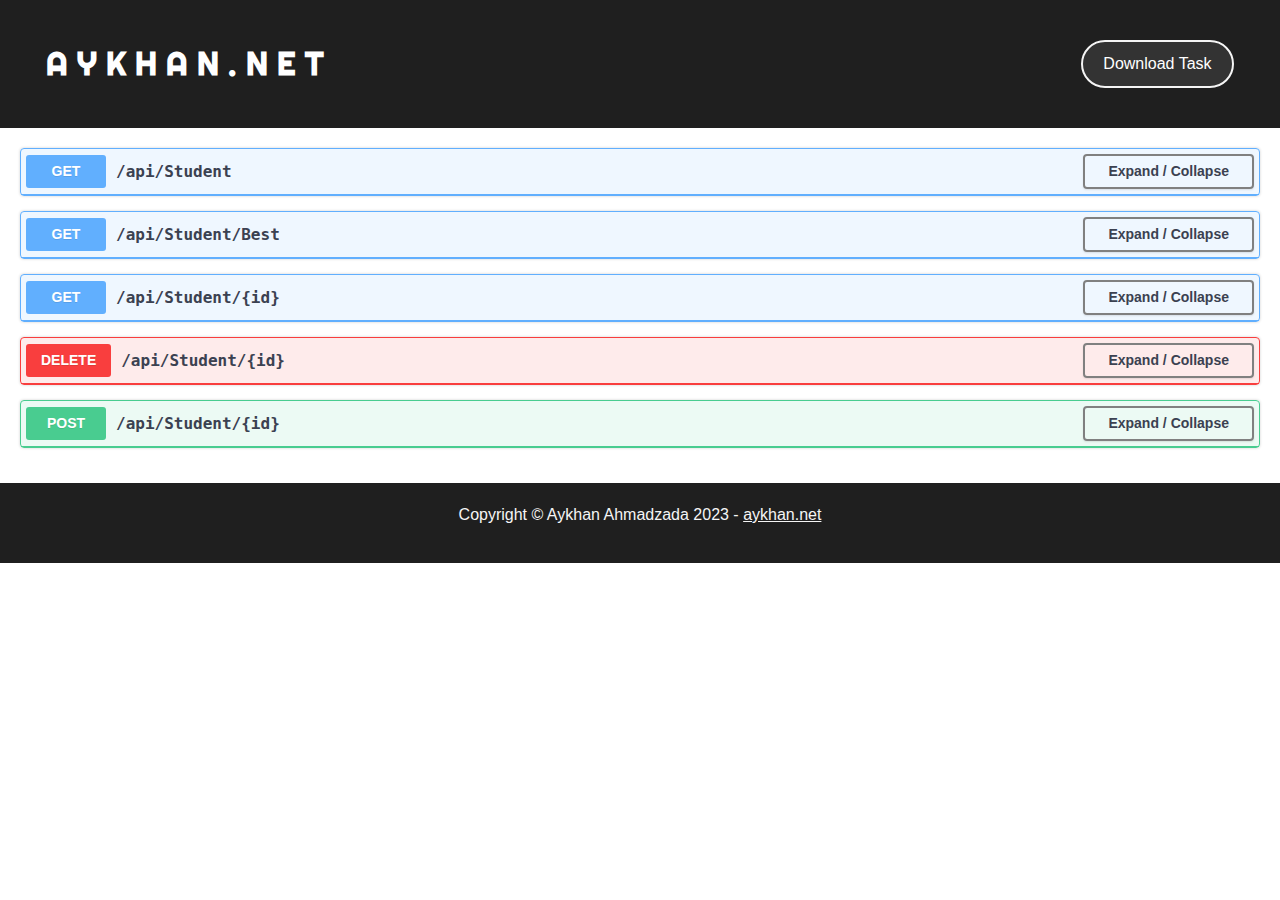
<file: requests.html>
<!DOCTYPE html>
<html lang="en">

<head>
    <meta charset="UTF-8">
    <meta http-equiv="X-UA-Compatible" content="IE=edge">
    <meta name="viewport" content="width=device-width, initial-scale=1.0">
    <title>ASP.NET | Task 12 | aykhan.net</title>
    <link rel="icon" type="image/x-icon"
        href="https://res.cloudinary.com/dbriqxpaa/image/upload/v1680096853/Logo/logo-xl-ico_qzbf7d.ico" />
    <link rel="stylesheet" href="requests.css">
    <link rel="stylesheet" href="https://cdn.jsdelivr.net/npm/bootstrap@5.3.0/dist/css/bootstrap.min.css">
</head>

<body>
    <!-- Header Start -->
    <header>
        <section class="headline">
            <a id="text-logo" href="http://aykhan.net">aykhan.net</a>
            <a id="task-download-link" href="Web Programming - Task.zip">Download Task</a>
        </section>
    </header>
    <!-- Header End -->

    <!-- Main Start -->
    <main class="swagger-ui">

        <!-- =========================================== -->

        <span>
            <div class="opblock opblock-get is-open" id="operations-Student-get_api_Student">
                <div class="opblock-summary opblock-summary-get">
                    <button aria-label="get &ZeroWidthSpace;/api&ZeroWidthSpace;/Student" aria-expanded="true"
                        class="opblock-summary-control"><span class="opblock-summary-method">GET</span><span
                            class="opblock-summary-path" data-path="/api/Student"><a class="nostyle"><span
                                    style="white-space: nowrap !important;">/api/Student</span></a></span>
                    </button>

                    <button class="btn btn-primary" type="button" data-bs-toggle="collapse"
                        data-bs-target="#collapseExample" aria-expanded="false" aria-controls="collapseExample">
                        Expand / Collapse
                    </button>
                </div>

                <div class="collapse" id="collapseExample">
                    <div class="card card-body">
                        <div class="opblock-body">
                            <div class="opblock-section">
                                <div class="opblock-section-header">
                                    <div class="tab-header">
                                        <div class="tab-item active">
                                            <h4 class="opblock-title"><span>Parameters</span></h4>
                                        </div>
                                    </div>
                                </div>
                                <div class="parameters-container">
                                    <div class="opblock-description-wrapper">
                                        <p>No parameters</p>
                                    </div>
                                </div>
                            </div>
                            <div class="execute-wrapper"><button class="btn execute opblock-control__btn"
                                    onclick="request1click()">Execute</button>
                            </div>
                            <div class="responses-wrapper">
                                <div class="opblock-section-header">
                                    <h4>Responses</h4>
                                </div>

                                <textarea id="request1response" class="response"></textarea>
                            </div>
                        </div>
                    </div>
                </div>
            </div>
        </span>

        <!-- =========================================== -->

        <!-- =========================================== -->

        <span>
            <div class="opblock opblock-get is-open" id="operations-Student-get_api_Student">
                <div class="opblock-summary opblock-summary-get">
                    <button aria-label="get &ZeroWidthSpace;/api&ZeroWidthSpace;/Student" aria-expanded="true"
                        class="opblock-summary-control"><span class="opblock-summary-method">GET</span><span
                            class="opblock-summary-path" data-path="/api/Student"><a class="nostyle"><span
                                    style="white-space: nowrap !important;">/api/Student/Best</span></a></span>
                    </button>

                    <button class="btn btn-primary" type="button" data-bs-toggle="collapse" data-bs-target="#item2"
                        aria-expanded="false" aria-controls="item2">
                        Expand / Collapse
                    </button>
                </div>

                <div class="collapse" id="item2">
                    <div class="card card-body">
                        <div class="opblock-body">
                            <div class="opblock-section">
                                <div class="opblock-section-header">
                                    <div class="tab-header">
                                        <div class="tab-item active">
                                            <h4 class="opblock-title"><span>Parameters</span></h4>
                                        </div>
                                    </div>
                                </div>
                                <div class="parameters-container">
                                    <div class="opblock-description-wrapper">
                                        <p>No parameters</p>
                                    </div>
                                </div>
                            </div>
                            <div class="execute-wrapper"><button class="btn execute opblock-control__btn"
                                    onclick="request2click()">Execute</button>
                            </div>
                            <div class="responses-wrapper">
                                <div class="opblock-section-header">
                                    <h4>Responses</h4>
                                </div>

                                <textarea id="request2response" class="response"></textarea>
                            </div>
                        </div>
                    </div>
                </div>
            </div>
        </span>

        <!-- =========================================== -->

        <!-- =========================================== -->

        <span>
            <div class="opblock opblock-get is-open" id="operations-Student-get_api_Student">
                <div class="opblock-summary opblock-summary-get">
                    <button aria-label="get &ZeroWidthSpace;/api&ZeroWidthSpace;/Student" aria-expanded="true"
                        class="opblock-summary-control"><span class="opblock-summary-method">GET</span><span
                            class="opblock-summary-path" data-path="/api/Student"><a class="nostyle"><span
                                    style="white-space: nowrap !important;">/api/Student/{id}</span></a></span>
                    </button>

                    <button class="btn btn-primary" type="button" data-bs-toggle="collapse" data-bs-target="#item3"
                        aria-expanded="false" aria-controls="item3">
                        Expand / Collapse
                    </button>
                </div>

                <div class="collapse" id="item3">
                    <div class="card card-body">
                        <div class="opblock-body">
                            <div class="opblock-section">
                                <div class="opblock-section-header">
                                    <div class="tab-header">
                                        <div class="tab-item active">
                                            <h4 class="opblock-title"><span>Parameters</span></h4>
                                        </div>
                                    </div>
                                    <div class="try-out"><button class="btn try-out__btn cancel">Cancel</button></div>
                                </div>
                                <div class="parameters-container">
                                    <div class="table-container">
                                        <table class="parameters">
                                            <thead>
                                                <tr>
                                                    <th class="col_header parameters-col_name">Name</th>
                                                    <th class="col_header parameters-col_description">Description</th>
                                                </tr>
                                            </thead>
                                            <tbody>
                                                <tr data-param-name="id" data-param-in="path">
                                                    <td class="parameters-col_name">
                                                        <div class="parameter__name required">
                                                            <!-- react-text: 695 -->id<!-- /react-text --><span>&nbsp;*</span>
                                                        </div>
                                                        <div class="parameter__name required">
                                                            <!-- react-text: 695 -->Default -1 (Brings all student
                                                            data)<!-- /react-text --><span>&nbsp;*</span>
                                                        </div>
                                                        <div class="parameter__type">
                                                            <!-- react-text: 698 -->integer<!-- /react-text --><span
                                                                class="prop-format"><!-- react-text: 700 -->($<!-- /react-text --><!-- react-text: 701 -->int32<!-- /react-text --><!-- react-text: 702 -->)<!-- /react-text --></span>
                                                        </div>
                                                        <div class="parameter__deprecated"></div>
                                                        <div class="parameter__in">
                                                            <!-- react-text: 705 -->(<!-- /react-text --><!-- react-text: 706 -->path<!-- /react-text --><!-- react-text: 707 -->)<!-- /react-text -->
                                                        </div>
                                                    </td>
                                                    <td class="parameters-col_description">
                                                        <input id="request3input" type="number" class="" required
                                                            title="" placeholder="id" value="-1">
                                                    </td>
                                                </tr>
                                            </tbody>
                                        </table>
                                    </div>
                                </div>
                            </div>
                            <div class="execute-wrapper"><button class="btn execute opblock-control__btn"
                                    onclick="request3click()">Execute</button>
                            </div>
                            <div class="responses-wrapper">
                                <div class="opblock-section-header">
                                    <h4>Responses</h4>
                                </div>

                                <textarea id="request3response" class="response"></textarea>
                            </div>
                        </div>
                    </div>
                </div>
            </div>
        </span>

        <!-- =========================================== -->

        <!-- =========================================== -->

        <span>
            <div class="opblock opblock-delete is-open" id="operations-Student-delete_api_Student__id_">
                <div class="opblock-summary opblock-summary-delete"><button
                        aria-label="delete &ZeroWidthSpace;/api&ZeroWidthSpace;/Student&ZeroWidthSpace;/{id}"
                        aria-expanded="true" class="opblock-summary-control"><span
                            class="opblock-summary-method">DELETE</span><span class="opblock-summary-path"
                            data-path="/api/Student/{id}"><a
                                class="nostyle"><span>&ZeroWidthSpace;/api&ZeroWidthSpace;/Student&ZeroWidthSpace;/{id}</span></a></span>
                        <div class="opblock-summary-description"></div><svg class="arrow" width="20" height="20"
                            aria-hidden="true" focusable="false">
                            <use href="#large-arrow-up" xlink:href="#large-arrow-up"></use>
                        </svg>
                    </button><!-- react-empty: 369 -->
                    <button class="btn btn-primary" type="button" data-bs-toggle="collapse" data-bs-target="#item4"
                        aria-expanded="false" aria-controls="item4">
                        Expand / Collapse
                    </button>
                </div>

                <div class="collapse" id="item4">
                    <div class="card card-body">
                        <div class="opblock-body">
                            <div class="opblock-section">
                                <div class="opblock-section-header">
                                    <div class="tab-header">
                                        <div class="tab-item active">
                                            <h4 class="opblock-title"><span>Parameters</span></h4>
                                        </div>
                                    </div>
                                    <div class="try-out"><button class="btn try-out__btn cancel">Cancel</button></div>
                                </div>
                                <div class="parameters-container">
                                    <div class="table-container">
                                        <table class="parameters">
                                            <thead>
                                                <tr>
                                                    <th class="col_header parameters-col_name">Name</th>
                                                    <th class="col_header parameters-col_description">Description</th>
                                                </tr>
                                            </thead>
                                            <tbody>
                                                <tr data-param-name="id" data-param-in="path">
                                                    <td class="parameters-col_name">
                                                        <div class="parameter__name required">
                                                            <!-- react-text: 695 -->id<!-- /react-text --><span>&nbsp;*</span>
                                                        </div>
                                                        <div class="parameter__type">
                                                            <!-- react-text: 698 -->integer<!-- /react-text --><span
                                                                class="prop-format"><!-- react-text: 700 -->($<!-- /react-text --><!-- react-text: 701 -->int32<!-- /react-text --><!-- react-text: 702 -->)<!-- /react-text --></span>
                                                        </div>
                                                        <div class="parameter__deprecated"></div>
                                                        <div class="parameter__in">
                                                            <!-- react-text: 705 -->(<!-- /react-text --><!-- react-text: 706 -->path<!-- /react-text --><!-- react-text: 707 -->)<!-- /react-text -->
                                                        </div>
                                                    </td>
                                                    <td class="parameters-col_description">
                                                        <input id="request4input" type="number" class="" required
                                                            title="" placeholder="id" value="-1">
                                                    </td>
                                                </tr>
                                            </tbody>
                                        </table>
                                    </div>
                                </div>
                            </div>
                            <div class="execute-wrapper"><button class="btn execute opblock-control__btn"
                                    onclick="request4click()">Execute</button>
                            </div>
                            <div class="responses-wrapper">
                                <div class="opblock-section-header">
                                    <h4>Responses</h4>
                                </div>

                                <textarea id="request4response" class="response"></textarea>
                            </div>
                        </div>
                    </div>
                </div>
            </div>
        </span>

        <!-- =========================================== -->

        <!-- =========================================== -->

        <span>
            <div class="opblock opblock-post is-open" id="operations-Student-post_api_Student__id_">
                
                <div class="opblock-summary opblock-summary-post"><button
                        aria-label="post &ZeroWidthSpace;/api&ZeroWidthSpace;/Student&ZeroWidthSpace;/{id}"
                        aria-expanded="true" class="opblock-summary-control"><span
                            class="opblock-summary-method">POST</span><span class="opblock-summary-path"
                            data-path="/api/Student/{id}"><a
                                class="nostyle"><span>&ZeroWidthSpace;/api&ZeroWidthSpace;/Student&ZeroWidthSpace;/{id}</span></a></span>
                        <div class="opblock-summary-description"></div><svg class="arrow" width="20" height="20"
                            aria-hidden="true" focusable="false">
                            <use href="#large-arrow-up" xlink:href="#large-arrow-up"></use>
                        </svg>
                    </button><!-- react-empty: 369 -->
                    <button class="btn btn-primary" type="button" data-bs-toggle="collapse" data-bs-target="#item5"
                        aria-expanded="false" aria-controls="item5">
                        Expand / Collapse
                    </button>
                </div>

                <div class="collapse" id="item5">
                    <div class="card card-body">
                        <div class="opblock-body">
                            <div class="opblock-section">
                                <div class="opblock-section-header">
                                    <div class="tab-header">
                                        <div class="tab-item active">
                                            <h4 class="opblock-title"><span>Parameters</span></h4>
                                        </div>
                                    </div>
                                    <div class="try-out"><button class="btn try-out__btn cancel">Cancel</button></div>
                                </div>
                                <div class="parameters-container">
                                    <div class="table-container">
                                      
                                    </div>
                                </div>
                            </div>
                            <textarea class="body-param__text" title="" id="jsoninput">
{
    "fullname": "string",   
    "seriaNo": "string",
    "age": 0,
    "score": 0,
    "password" : "string",
    "username": "string"
}
</textarea>
                            <div class="execute-wrapper"><button class="btn execute opblock-control__btn"
                                    onclick="request5click()">Execute</button>
                            </div>
                            <div class="responses-wrapper">
                                <div class="opblock-section-header">
                                    <h4>Responses</h4>
                                </div>

                                <textarea id="request5response" class="response"></textarea>
                            </div>
                        </div>
                    </div>
                </div>
            </div>
        </span>
    </main>

    <!-- =========================================== -->

    <!-- Main End -->

    <!-- Footer Start -->
    <footer>
        <p>Copyright © Aykhan Ahmadzada 2023 - <a href="https://aykhan.net"
                style="text-decoration: underline;">aykhan.net</a></p>
    </footer>
    <!-- Footer End -->
</body>


<script src="https://code.jquery.com/jquery-3.6.0.min.js"></script>
<script src="https://cdn.jsdelivr.net/npm/bootstrap@5.3.0/dist/js/bootstrap.bundle.min.js"></script>
<script src="requests.js"></script>

</html>
</file>
<file: requests.css>
@import url('https://fonts.googleapis.com/css2?family=Raleway&family=Righteous&family=Rubik&display=swap');

.swagger-ui {
    color: #3b4151;
    /*! normalize.css v7.0.0 | MIT License | github.com/necolas/normalize.css */
    font-family: sans-serif
}

main{
    padding: 20px;
}

.swagger-ui body {
    margin: 0
}

.swagger-ui article,.swagger-ui aside,.swagger-ui footer,.swagger-ui header,.swagger-ui nav,.swagger-ui section {
    display: block
}

.swagger-ui h1 {
    font-size: 2em;
    margin: .67em 0
}

.swagger-ui figcaption,.swagger-ui figure,.swagger-ui main {
    display: block
}

.swagger-ui figure {
    margin: 1em 40px
}

.swagger-ui hr {
    box-sizing: content-box;
    height: 0;
    overflow: visible
}

.swagger-ui pre {
    font-family: monospace,monospace;
    font-size: 1em
}

.swagger-ui a {
    -webkit-text-decoration-skip: objects;
    background-color: transparent
}

.swagger-ui abbr[title] {
    border-bottom: none;
    text-decoration: underline;
    -webkit-text-decoration: underline dotted;
    text-decoration: underline dotted
}

.swagger-ui b,.swagger-ui strong {
    font-weight: inherit;
    font-weight: bolder
}

.swagger-ui code,.swagger-ui kbd,.swagger-ui samp {
    font-family: monospace,monospace;
    font-size: 1em
}

.swagger-ui dfn {
    font-style: italic
}

.swagger-ui mark {
    background-color: #ff0;
    color: #000
}

.swagger-ui small {
    font-size: 80%
}

.swagger-ui sub,.swagger-ui sup {
    font-size: 75%;
    line-height: 0;
    position: relative;
    vertical-align: baseline
}

.swagger-ui sub {
    bottom: -.25em
}

.swagger-ui sup {
    top: -.5em
}

.swagger-ui audio,.swagger-ui video {
    display: inline-block
}

.swagger-ui audio:not([controls]) {
    display: none;
    height: 0
}

.swagger-ui img {
    border-style: none
}

.swagger-ui svg:not(:root) {
    overflow: hidden
}

.swagger-ui button,.swagger-ui select {
    text-transform: none
}

.swagger-ui [type=reset],.swagger-ui [type=submit],.swagger-ui button,.swagger-ui html [type=button] {
    -webkit-appearance: button
}

.swagger-ui [type=button]::-moz-focus-inner,.swagger-ui [type=reset]::-moz-focus-inner,.swagger-ui [type=submit]::-moz-focus-inner,.swagger-ui button::-moz-focus-inner {
    border-style: none;
    padding: 0
}

.swagger-ui [type=button]:-moz-focusring,.swagger-ui [type=reset]:-moz-focusring,.swagger-ui [type=submit]:-moz-focusring,.swagger-ui button:-moz-focusring {
    outline: 1px dotted ButtonText
}

.swagger-ui fieldset {
    padding: .35em .75em .625em
}

.swagger-ui legend {
    box-sizing: border-box;
    color: inherit;
    display: table;
    max-width: 100%;
    padding: 0;
    white-space: nowrap
}

.swagger-ui progress {
    display: inline-block;
    vertical-align: baseline
}

.swagger-ui textarea {
    overflow: auto
}

.swagger-ui [type=checkbox],.swagger-ui [type=radio] {
    box-sizing: border-box;
    padding: 0
}

.swagger-ui [type=number]::-webkit-inner-spin-button,.swagger-ui [type=number]::-webkit-outer-spin-button {
    height: auto
}

.swagger-ui [type=search] {
    -webkit-appearance: textfield;
    outline-offset: -2px
}

.swagger-ui [type=search]::-webkit-search-cancel-button,.swagger-ui [type=search]::-webkit-search-decoration {
    -webkit-appearance: none
}

.swagger-ui ::-webkit-file-upload-button {
    -webkit-appearance: button;
    font: inherit
}

.swagger-ui details,.swagger-ui menu {
    display: block
}

.swagger-ui summary {
    display: list-item
}

.swagger-ui canvas {
    display: inline-block
}

.swagger-ui [hidden],.swagger-ui template {
    display: none
}

.swagger-ui .debug * {
    outline: 1px solid gold
}

.swagger-ui .debug-white * {
    outline: 1px solid #fff
}

.swagger-ui .debug-black * {
    outline: 1px solid #000
}

.swagger-ui .debug-grid {
    background: transparent url([data-uri]) repeat 0 0
}

.swagger-ui .debug-grid-16 {
    background: transparent url([data-uri]) repeat 0 0
}

.swagger-ui .debug-grid-8-solid {
    background: #fff url([data-uri]) repeat 0 0
}

.swagger-ui .debug-grid-16-solid {
    background: #fff url([data-uri]) repeat 0 0
}

.swagger-ui .aspect-ratio {
    height: 0;
    position: relative
}

.swagger-ui .aspect-ratio--16x9 {
    padding-bottom: 56.25%
}

.swagger-ui .aspect-ratio--9x16 {
    padding-bottom: 177.77%
}

.swagger-ui .aspect-ratio--4x3 {
    padding-bottom: 75%
}

.swagger-ui .aspect-ratio--3x4 {
    padding-bottom: 133.33%
}

.swagger-ui .aspect-ratio--6x4 {
    padding-bottom: 66.6%
}

.swagger-ui .aspect-ratio--4x6 {
    padding-bottom: 150%
}

.swagger-ui .aspect-ratio--8x5 {
    padding-bottom: 62.5%
}

.swagger-ui .aspect-ratio--5x8 {
    padding-bottom: 160%
}

.swagger-ui .aspect-ratio--7x5 {
    padding-bottom: 71.42%
}

.swagger-ui .aspect-ratio--5x7 {
    padding-bottom: 140%
}

.swagger-ui .aspect-ratio--1x1 {
    padding-bottom: 100%
}

.swagger-ui .aspect-ratio--object {
    bottom: 0;
    height: 100%;
    left: 0;
    position: absolute;
    right: 0;
    top: 0;
    width: 100%;
    z-index: 100
}

@media screen and (min-width: 30em) {
    .swagger-ui .aspect-ratio-ns {
        height:0;
        position: relative
    }

    .swagger-ui .aspect-ratio--16x9-ns {
        padding-bottom: 56.25%
    }

    .swagger-ui .aspect-ratio--9x16-ns {
        padding-bottom: 177.77%
    }

    .swagger-ui .aspect-ratio--4x3-ns {
        padding-bottom: 75%
    }

    .swagger-ui .aspect-ratio--3x4-ns {
        padding-bottom: 133.33%
    }

    .swagger-ui .aspect-ratio--6x4-ns {
        padding-bottom: 66.6%
    }

    .swagger-ui .aspect-ratio--4x6-ns {
        padding-bottom: 150%
    }

    .swagger-ui .aspect-ratio--8x5-ns {
        padding-bottom: 62.5%
    }

    .swagger-ui .aspect-ratio--5x8-ns {
        padding-bottom: 160%
    }

    .swagger-ui .aspect-ratio--7x5-ns {
        padding-bottom: 71.42%
    }

    .swagger-ui .aspect-ratio--5x7-ns {
        padding-bottom: 140%
    }

    .swagger-ui .aspect-ratio--1x1-ns {
        padding-bottom: 100%
    }

    .swagger-ui .aspect-ratio--object-ns {
        bottom: 0;
        height: 100%;
        left: 0;
        position: absolute;
        right: 0;
        top: 0;
        width: 100%;
        z-index: 100
    }
}

@media screen and (min-width: 30em) and (max-width:60em) {
    .swagger-ui .aspect-ratio-m {
        height:0;
        position: relative
    }

    .swagger-ui .aspect-ratio--16x9-m {
        padding-bottom: 56.25%
    }

    .swagger-ui .aspect-ratio--9x16-m {
        padding-bottom: 177.77%
    }

    .swagger-ui .aspect-ratio--4x3-m {
        padding-bottom: 75%
    }

    .swagger-ui .aspect-ratio--3x4-m {
        padding-bottom: 133.33%
    }

    .swagger-ui .aspect-ratio--6x4-m {
        padding-bottom: 66.6%
    }

    .swagger-ui .aspect-ratio--4x6-m {
        padding-bottom: 150%
    }

    .swagger-ui .aspect-ratio--8x5-m {
        padding-bottom: 62.5%
    }

    .swagger-ui .aspect-ratio--5x8-m {
        padding-bottom: 160%
    }

    .swagger-ui .aspect-ratio--7x5-m {
        padding-bottom: 71.42%
    }

    .swagger-ui .aspect-ratio--5x7-m {
        padding-bottom: 140%
    }

    .swagger-ui .aspect-ratio--1x1-m {
        padding-bottom: 100%
    }

    .swagger-ui .aspect-ratio--object-m {
        bottom: 0;
        height: 100%;
        left: 0;
        position: absolute;
        right: 0;
        top: 0;
        width: 100%;
        z-index: 100
    }
}

@media screen and (min-width: 60em) {
    .swagger-ui .aspect-ratio-l {
        height:0;
        position: relative
    }

    .swagger-ui .aspect-ratio--16x9-l {
        padding-bottom: 56.25%
    }

    .swagger-ui .aspect-ratio--9x16-l {
        padding-bottom: 177.77%
    }

    .swagger-ui .aspect-ratio--4x3-l {
        padding-bottom: 75%
    }

    .swagger-ui .aspect-ratio--3x4-l {
        padding-bottom: 133.33%
    }

    .swagger-ui .aspect-ratio--6x4-l {
        padding-bottom: 66.6%
    }

    .swagger-ui .aspect-ratio--4x6-l {
        padding-bottom: 150%
    }

    .swagger-ui .aspect-ratio--8x5-l {
        padding-bottom: 62.5%
    }

    .swagger-ui .aspect-ratio--5x8-l {
        padding-bottom: 160%
    }

    .swagger-ui .aspect-ratio--7x5-l {
        padding-bottom: 71.42%
    }

    .swagger-ui .aspect-ratio--5x7-l {
        padding-bottom: 140%
    }

    .swagger-ui .aspect-ratio--1x1-l {
        padding-bottom: 100%
    }

    .swagger-ui .aspect-ratio--object-l {
        bottom: 0;
        height: 100%;
        left: 0;
        position: absolute;
        right: 0;
        top: 0;
        width: 100%;
        z-index: 100
    }
}

.swagger-ui img {
    max-width: 100%
}

.swagger-ui .cover {
    background-size: cover!important
}

.swagger-ui .contain {
    background-size: contain!important
}

@media screen and (min-width: 30em) {
    .swagger-ui .cover-ns {
        background-size:cover!important
    }

    .swagger-ui .contain-ns {
        background-size: contain!important
    }
}

@media screen and (min-width: 30em) and (max-width:60em) {
    .swagger-ui .cover-m {
        background-size:cover!important
    }

    .swagger-ui .contain-m {
        background-size: contain!important
    }
}

@media screen and (min-width: 60em) {
    .swagger-ui .cover-l {
        background-size:cover!important
    }

    .swagger-ui .contain-l {
        background-size: contain!important
    }
}

.swagger-ui .bg-center {
    background-position: 50%;
    background-repeat: no-repeat
}

.swagger-ui .bg-top {
    background-position: top;
    background-repeat: no-repeat
}

.swagger-ui .bg-right {
    background-position: 100%;
    background-repeat: no-repeat
}

.swagger-ui .bg-bottom {
    background-position: bottom;
    background-repeat: no-repeat
}

.swagger-ui .bg-left {
    background-position: 0;
    background-repeat: no-repeat
}

@media screen and (min-width: 30em) {
    .swagger-ui .bg-center-ns {
        background-position:50%;
        background-repeat: no-repeat
    }

    .swagger-ui .bg-top-ns {
        background-position: top;
        background-repeat: no-repeat
    }

    .swagger-ui .bg-right-ns {
        background-position: 100%;
        background-repeat: no-repeat
    }

    .swagger-ui .bg-bottom-ns {
        background-position: bottom;
        background-repeat: no-repeat
    }

    .swagger-ui .bg-left-ns {
        background-position: 0;
        background-repeat: no-repeat
    }
}

@media screen and (min-width: 30em) and (max-width:60em) {
    .swagger-ui .bg-center-m {
        background-position:50%;
        background-repeat: no-repeat
    }

    .swagger-ui .bg-top-m {
        background-position: top;
        background-repeat: no-repeat
    }

    .swagger-ui .bg-right-m {
        background-position: 100%;
        background-repeat: no-repeat
    }

    .swagger-ui .bg-bottom-m {
        background-position: bottom;
        background-repeat: no-repeat
    }

    .swagger-ui .bg-left-m {
        background-position: 0;
        background-repeat: no-repeat
    }
}

@media screen and (min-width: 60em) {
    .swagger-ui .bg-center-l {
        background-position:50%;
        background-repeat: no-repeat
    }

    .swagger-ui .bg-top-l {
        background-position: top;
        background-repeat: no-repeat
    }

    .swagger-ui .bg-right-l {
        background-position: 100%;
        background-repeat: no-repeat
    }

    .swagger-ui .bg-bottom-l {
        background-position: bottom;
        background-repeat: no-repeat
    }

    .swagger-ui .bg-left-l {
        background-position: 0;
        background-repeat: no-repeat
    }
}

.swagger-ui .outline {
    outline: 1px solid
}

.swagger-ui .outline-transparent {
    outline: 1px solid transparent
}

.swagger-ui .outline-0 {
    outline: 0
}

@media screen and (min-width: 30em) {
    .swagger-ui .outline-ns {
        outline:1px solid
    }

    .swagger-ui .outline-transparent-ns {
        outline: 1px solid transparent
    }

    .swagger-ui .outline-0-ns {
        outline: 0
    }
}

@media screen and (min-width: 30em) and (max-width:60em) {
    .swagger-ui .outline-m {
        outline:1px solid
    }

    .swagger-ui .outline-transparent-m {
        outline: 1px solid transparent
    }

    .swagger-ui .outline-0-m {
        outline: 0
    }
}

@media screen and (min-width: 60em) {
    .swagger-ui .outline-l {
        outline:1px solid
    }

    .swagger-ui .outline-transparent-l {
        outline: 1px solid transparent
    }

    .swagger-ui .outline-0-l {
        outline: 0
    }
}

.swagger-ui .ba {
    border-style: solid;
    border-width: 1px
}

.swagger-ui .bt {
    border-top-style: solid;
    border-top-width: 1px
}

.swagger-ui .br {
    border-right-style: solid;
    border-right-width: 1px
}

.swagger-ui .bb {
    border-bottom-style: solid;
    border-bottom-width: 1px
}

.swagger-ui .bl {
    border-left-style: solid;
    border-left-width: 1px
}

.swagger-ui .bn {
    border-style: none;
    border-width: 0
}

@media screen and (min-width: 30em) {
    .swagger-ui .ba-ns {
        border-style:solid;
        border-width: 1px
    }

    .swagger-ui .bt-ns {
        border-top-style: solid;
        border-top-width: 1px
    }

    .swagger-ui .br-ns {
        border-right-style: solid;
        border-right-width: 1px
    }

    .swagger-ui .bb-ns {
        border-bottom-style: solid;
        border-bottom-width: 1px
    }

    .swagger-ui .bl-ns {
        border-left-style: solid;
        border-left-width: 1px
    }

    .swagger-ui .bn-ns {
        border-style: none;
        border-width: 0
    }
}

@media screen and (min-width: 30em) and (max-width:60em) {
    .swagger-ui .ba-m {
        border-style:solid;
        border-width: 1px
    }

    .swagger-ui .bt-m {
        border-top-style: solid;
        border-top-width: 1px
    }

    .swagger-ui .br-m {
        border-right-style: solid;
        border-right-width: 1px
    }

    .swagger-ui .bb-m {
        border-bottom-style: solid;
        border-bottom-width: 1px
    }

    .swagger-ui .bl-m {
        border-left-style: solid;
        border-left-width: 1px
    }

    .swagger-ui .bn-m {
        border-style: none;
        border-width: 0
    }
}

@media screen and (min-width: 60em) {
    .swagger-ui .ba-l {
        border-style:solid;
        border-width: 1px
    }

    .swagger-ui .bt-l {
        border-top-style: solid;
        border-top-width: 1px
    }

    .swagger-ui .br-l {
        border-right-style: solid;
        border-right-width: 1px
    }

    .swagger-ui .bb-l {
        border-bottom-style: solid;
        border-bottom-width: 1px
    }

    .swagger-ui .bl-l {
        border-left-style: solid;
        border-left-width: 1px
    }

    .swagger-ui .bn-l {
        border-style: none;
        border-width: 0
    }
}

.swagger-ui .b--black {
    border-color: #000
}

.swagger-ui .b--near-black {
    border-color: #111
}

.swagger-ui .b--dark-gray {
    border-color: #333
}

.swagger-ui .b--mid-gray {
    border-color: #555
}

.swagger-ui .b--gray {
    border-color: #777
}

.swagger-ui .b--silver {
    border-color: #999
}

.swagger-ui .b--light-silver {
    border-color: #aaa
}

.swagger-ui .b--moon-gray {
    border-color: #ccc
}

.swagger-ui .b--light-gray {
    border-color: #eee
}

.swagger-ui .b--near-white {
    border-color: #f4f4f4
}

.swagger-ui .b--white {
    border-color: #fff
}

.swagger-ui .b--white-90 {
    border-color: hsla(0,0%,100%,.9)
}

.swagger-ui .b--white-80 {
    border-color: hsla(0,0%,100%,.8)
}

.swagger-ui .b--white-70 {
    border-color: hsla(0,0%,100%,.7)
}

.swagger-ui .b--white-60 {
    border-color: hsla(0,0%,100%,.6)
}

.swagger-ui .b--white-50 {
    border-color: hsla(0,0%,100%,.5)
}

.swagger-ui .b--white-40 {
    border-color: hsla(0,0%,100%,.4)
}

.swagger-ui .b--white-30 {
    border-color: hsla(0,0%,100%,.3)
}

.swagger-ui .b--white-20 {
    border-color: hsla(0,0%,100%,.2)
}

.swagger-ui .b--white-10 {
    border-color: hsla(0,0%,100%,.1)
}

.swagger-ui .b--white-05 {
    border-color: hsla(0,0%,100%,.05)
}

.swagger-ui .b--white-025 {
    border-color: hsla(0,0%,100%,.03)
}

.swagger-ui .b--white-0125 {
    border-color: hsla(0,0%,100%,.01)
}

.swagger-ui .b--black-90 {
    border-color: rgba(0,0,0,.9)
}

.swagger-ui .b--black-80 {
    border-color: rgba(0,0,0,.8)
}

.swagger-ui .b--black-70 {
    border-color: rgba(0,0,0,.7)
}

.swagger-ui .b--black-60 {
    border-color: rgba(0,0,0,.6)
}

.swagger-ui .b--black-50 {
    border-color: rgba(0,0,0,.5)
}

.swagger-ui .b--black-40 {
    border-color: rgba(0,0,0,.4)
}

.swagger-ui .b--black-30 {
    border-color: rgba(0,0,0,.3)
}

.swagger-ui .b--black-20 {
    border-color: rgba(0,0,0,.2)
}

.swagger-ui .b--black-10 {
    border-color: rgba(0,0,0,.1)
}

.swagger-ui .b--black-05 {
    border-color: rgba(0,0,0,.05)
}

.swagger-ui .b--black-025 {
    border-color: rgba(0,0,0,.03)
}

.swagger-ui .b--black-0125 {
    border-color: rgba(0,0,0,.01)
}

.swagger-ui .b--dark-red {
    border-color: #e7040f
}

.swagger-ui .b--red {
    border-color: #ff4136
}

.swagger-ui .b--light-red {
    border-color: #ff725c
}

.swagger-ui .b--orange {
    border-color: #ff6300
}

.swagger-ui .b--gold {
    border-color: #ffb700
}

.swagger-ui .b--yellow {
    border-color: gold
}

.swagger-ui .b--light-yellow {
    border-color: #fbf1a9
}

.swagger-ui .b--purple {
    border-color: #5e2ca5
}

.swagger-ui .b--light-purple {
    border-color: #a463f2
}

.swagger-ui .b--dark-pink {
    border-color: #d5008f
}

.swagger-ui .b--hot-pink {
    border-color: #ff41b4
}

.swagger-ui .b--pink {
    border-color: #ff80cc
}

.swagger-ui .b--light-pink {
    border-color: #ffa3d7
}

.swagger-ui .b--dark-green {
    border-color: #137752
}

.swagger-ui .b--green {
    border-color: #19a974
}

.swagger-ui .b--light-green {
    border-color: #9eebcf
}

.swagger-ui .b--navy {
    border-color: #001b44
}

.swagger-ui .b--dark-blue {
    border-color: #00449e
}

.swagger-ui .b--blue {
    border-color: #357edd
}

.swagger-ui .b--light-blue {
    border-color: #96ccff
}

.swagger-ui .b--lightest-blue {
    border-color: #cdecff
}

.swagger-ui .b--washed-blue {
    border-color: #f6fffe
}

.swagger-ui .b--washed-green {
    border-color: #e8fdf5
}

.swagger-ui .b--washed-yellow {
    border-color: #fffceb
}

.swagger-ui .b--washed-red {
    border-color: #ffdfdf
}

.swagger-ui .b--transparent {
    border-color: transparent
}

.swagger-ui .b--inherit {
    border-color: inherit
}

.swagger-ui .br0 {
    border-radius: 0
}

.swagger-ui .br1 {
    border-radius: .125rem
}

.swagger-ui .br2 {
    border-radius: .25rem
}

.swagger-ui .br3 {
    border-radius: .5rem
}

.swagger-ui .br4 {
    border-radius: 1rem
}

.swagger-ui .br-100 {
    border-radius: 100%
}

.swagger-ui .br-pill {
    border-radius: 9999px
}

.swagger-ui .br--bottom {
    border-top-left-radius: 0;
    border-top-right-radius: 0
}

.swagger-ui .br--top {
    border-bottom-left-radius: 0;
    border-bottom-right-radius: 0
}

.swagger-ui .br--right {
    border-bottom-left-radius: 0;
    border-top-left-radius: 0
}

.swagger-ui .br--left {
    border-bottom-right-radius: 0;
    border-top-right-radius: 0
}

@media screen and (min-width: 30em) {
    .swagger-ui .br0-ns {
        border-radius:0
    }

    .swagger-ui .br1-ns {
        border-radius: .125rem
    }

    .swagger-ui .br2-ns {
        border-radius: .25rem
    }

    .swagger-ui .br3-ns {
        border-radius: .5rem
    }

    .swagger-ui .br4-ns {
        border-radius: 1rem
    }

    .swagger-ui .br-100-ns {
        border-radius: 100%
    }

    .swagger-ui .br-pill-ns {
        border-radius: 9999px
    }

    .swagger-ui .br--bottom-ns {
        border-top-left-radius: 0;
        border-top-right-radius: 0
    }

    .swagger-ui .br--top-ns {
        border-bottom-left-radius: 0;
        border-bottom-right-radius: 0
    }

    .swagger-ui .br--right-ns {
        border-bottom-left-radius: 0;
        border-top-left-radius: 0
    }

    .swagger-ui .br--left-ns {
        border-bottom-right-radius: 0;
        border-top-right-radius: 0
    }
}

@media screen and (min-width: 30em) and (max-width:60em) {
    .swagger-ui .br0-m {
        border-radius:0
    }

    .swagger-ui .br1-m {
        border-radius: .125rem
    }

    .swagger-ui .br2-m {
        border-radius: .25rem
    }

    .swagger-ui .br3-m {
        border-radius: .5rem
    }

    .swagger-ui .br4-m {
        border-radius: 1rem
    }

    .swagger-ui .br-100-m {
        border-radius: 100%
    }

    .swagger-ui .br-pill-m {
        border-radius: 9999px
    }

    .swagger-ui .br--bottom-m {
        border-top-left-radius: 0;
        border-top-right-radius: 0
    }

    .swagger-ui .br--top-m {
        border-bottom-left-radius: 0;
        border-bottom-right-radius: 0
    }

    .swagger-ui .br--right-m {
        border-bottom-left-radius: 0;
        border-top-left-radius: 0
    }

    .swagger-ui .br--left-m {
        border-bottom-right-radius: 0;
        border-top-right-radius: 0
    }
}

@media screen and (min-width: 60em) {
    .swagger-ui .br0-l {
        border-radius:0
    }

    .swagger-ui .br1-l {
        border-radius: .125rem
    }

    .swagger-ui .br2-l {
        border-radius: .25rem
    }

    .swagger-ui .br3-l {
        border-radius: .5rem
    }

    .swagger-ui .br4-l {
        border-radius: 1rem
    }

    .swagger-ui .br-100-l {
        border-radius: 100%
    }

    .swagger-ui .br-pill-l {
        border-radius: 9999px
    }

    .swagger-ui .br--bottom-l {
        border-top-left-radius: 0;
        border-top-right-radius: 0
    }

    .swagger-ui .br--top-l {
        border-bottom-left-radius: 0;
        border-bottom-right-radius: 0
    }

    .swagger-ui .br--right-l {
        border-bottom-left-radius: 0;
        border-top-left-radius: 0
    }

    .swagger-ui .br--left-l {
        border-bottom-right-radius: 0;
        border-top-right-radius: 0
    }
}

.swagger-ui .b--dotted {
    border-style: dotted
}

.swagger-ui .b--dashed {
    border-style: dashed
}

.swagger-ui .b--solid {
    border-style: solid
}

.swagger-ui .b--none {
    border-style: none
}

@media screen and (min-width: 30em) {
    .swagger-ui .b--dotted-ns {
        border-style:dotted
    }

    .swagger-ui .b--dashed-ns {
        border-style: dashed
    }

    .swagger-ui .b--solid-ns {
        border-style: solid
    }

    .swagger-ui .b--none-ns {
        border-style: none
    }
}

@media screen and (min-width: 30em) and (max-width:60em) {
    .swagger-ui .b--dotted-m {
        border-style:dotted
    }

    .swagger-ui .b--dashed-m {
        border-style: dashed
    }

    .swagger-ui .b--solid-m {
        border-style: solid
    }

    .swagger-ui .b--none-m {
        border-style: none
    }
}

@media screen and (min-width: 60em) {
    .swagger-ui .b--dotted-l {
        border-style:dotted
    }

    .swagger-ui .b--dashed-l {
        border-style: dashed
    }

    .swagger-ui .b--solid-l {
        border-style: solid
    }

    .swagger-ui .b--none-l {
        border-style: none
    }
}

.swagger-ui .bw0 {
    border-width: 0
}

.swagger-ui .bw1 {
    border-width: .125rem
}

.swagger-ui .bw2 {
    border-width: .25rem
}

.swagger-ui .bw3 {
    border-width: .5rem
}

.swagger-ui .bw4 {
    border-width: 1rem
}

.swagger-ui .bw5 {
    border-width: 2rem
}

.swagger-ui .bt-0 {
    border-top-width: 0
}

.swagger-ui .br-0 {
    border-right-width: 0
}

.swagger-ui .bb-0 {
    border-bottom-width: 0
}

.swagger-ui .bl-0 {
    border-left-width: 0
}

@media screen and (min-width: 30em) {
    .swagger-ui .bw0-ns {
        border-width:0
    }

    .swagger-ui .bw1-ns {
        border-width: .125rem
    }

    .swagger-ui .bw2-ns {
        border-width: .25rem
    }

    .swagger-ui .bw3-ns {
        border-width: .5rem
    }

    .swagger-ui .bw4-ns {
        border-width: 1rem
    }

    .swagger-ui .bw5-ns {
        border-width: 2rem
    }

    .swagger-ui .bt-0-ns {
        border-top-width: 0
    }

    .swagger-ui .br-0-ns {
        border-right-width: 0
    }

    .swagger-ui .bb-0-ns {
        border-bottom-width: 0
    }

    .swagger-ui .bl-0-ns {
        border-left-width: 0
    }
}

@media screen and (min-width: 30em) and (max-width:60em) {
    .swagger-ui .bw0-m {
        border-width:0
    }

    .swagger-ui .bw1-m {
        border-width: .125rem
    }

    .swagger-ui .bw2-m {
        border-width: .25rem
    }

    .swagger-ui .bw3-m {
        border-width: .5rem
    }

    .swagger-ui .bw4-m {
        border-width: 1rem
    }

    .swagger-ui .bw5-m {
        border-width: 2rem
    }

    .swagger-ui .bt-0-m {
        border-top-width: 0
    }

    .swagger-ui .br-0-m {
        border-right-width: 0
    }

    .swagger-ui .bb-0-m {
        border-bottom-width: 0
    }

    .swagger-ui .bl-0-m {
        border-left-width: 0
    }
}

@media screen and (min-width: 60em) {
    .swagger-ui .bw0-l {
        border-width:0
    }

    .swagger-ui .bw1-l {
        border-width: .125rem
    }

    .swagger-ui .bw2-l {
        border-width: .25rem
    }

    .swagger-ui .bw3-l {
        border-width: .5rem
    }

    .swagger-ui .bw4-l {
        border-width: 1rem
    }

    .swagger-ui .bw5-l {
        border-width: 2rem
    }

    .swagger-ui .bt-0-l {
        border-top-width: 0
    }

    .swagger-ui .br-0-l {
        border-right-width: 0
    }

    .swagger-ui .bb-0-l {
        border-bottom-width: 0
    }

    .swagger-ui .bl-0-l {
        border-left-width: 0
    }
}

.swagger-ui .shadow-1 {
    box-shadow: 0 0 4px 2px rgba(0,0,0,.2)
}

.swagger-ui .shadow-2 {
    box-shadow: 0 0 8px 2px rgba(0,0,0,.2)
}

.swagger-ui .shadow-3 {
    box-shadow: 2px 2px 4px 2px rgba(0,0,0,.2)
}

.swagger-ui .shadow-4 {
    box-shadow: 2px 2px 8px 0 rgba(0,0,0,.2)
}

.swagger-ui .shadow-5 {
    box-shadow: 4px 4px 8px 0 rgba(0,0,0,.2)
}

@media screen and (min-width: 30em) {
    .swagger-ui .shadow-1-ns {
        box-shadow:0 0 4px 2px rgba(0,0,0,.2)
    }

    .swagger-ui .shadow-2-ns {
        box-shadow: 0 0 8px 2px rgba(0,0,0,.2)
    }

    .swagger-ui .shadow-3-ns {
        box-shadow: 2px 2px 4px 2px rgba(0,0,0,.2)
    }

    .swagger-ui .shadow-4-ns {
        box-shadow: 2px 2px 8px 0 rgba(0,0,0,.2)
    }

    .swagger-ui .shadow-5-ns {
        box-shadow: 4px 4px 8px 0 rgba(0,0,0,.2)
    }
}

@media screen and (min-width: 30em) and (max-width:60em) {
    .swagger-ui .shadow-1-m {
        box-shadow:0 0 4px 2px rgba(0,0,0,.2)
    }

    .swagger-ui .shadow-2-m {
        box-shadow: 0 0 8px 2px rgba(0,0,0,.2)
    }

    .swagger-ui .shadow-3-m {
        box-shadow: 2px 2px 4px 2px rgba(0,0,0,.2)
    }

    .swagger-ui .shadow-4-m {
        box-shadow: 2px 2px 8px 0 rgba(0,0,0,.2)
    }

    .swagger-ui .shadow-5-m {
        box-shadow: 4px 4px 8px 0 rgba(0,0,0,.2)
    }
}

@media screen and (min-width: 60em) {
    .swagger-ui .shadow-1-l {
        box-shadow:0 0 4px 2px rgba(0,0,0,.2)
    }

    .swagger-ui .shadow-2-l {
        box-shadow: 0 0 8px 2px rgba(0,0,0,.2)
    }

    .swagger-ui .shadow-3-l {
        box-shadow: 2px 2px 4px 2px rgba(0,0,0,.2)
    }

    .swagger-ui .shadow-4-l {
        box-shadow: 2px 2px 8px 0 rgba(0,0,0,.2)
    }

    .swagger-ui .shadow-5-l {
        box-shadow: 4px 4px 8px 0 rgba(0,0,0,.2)
    }
}

.swagger-ui .pre {
    overflow-x: auto;
    overflow-y: hidden;
    overflow: scroll
}

.swagger-ui .top-0 {
    top: 0
}

.swagger-ui .right-0 {
    right: 0
}

.swagger-ui .bottom-0 {
    bottom: 0
}

.swagger-ui .left-0 {
    left: 0
}

.swagger-ui .top-1 {
    top: 1rem
}

.swagger-ui .right-1 {
    right: 1rem
}

.swagger-ui .bottom-1 {
    bottom: 1rem
}

.swagger-ui .left-1 {
    left: 1rem
}

.swagger-ui .top-2 {
    top: 2rem
}

.swagger-ui .right-2 {
    right: 2rem
}

.swagger-ui .bottom-2 {
    bottom: 2rem
}

.swagger-ui .left-2 {
    left: 2rem
}

.swagger-ui .top--1 {
    top: -1rem
}

.swagger-ui .right--1 {
    right: -1rem
}

.swagger-ui .bottom--1 {
    bottom: -1rem
}

.swagger-ui .left--1 {
    left: -1rem
}

.swagger-ui .top--2 {
    top: -2rem
}

.swagger-ui .right--2 {
    right: -2rem
}

.swagger-ui .bottom--2 {
    bottom: -2rem
}

.swagger-ui .left--2 {
    left: -2rem
}

.swagger-ui .absolute--fill {
    bottom: 0;
    left: 0;
    right: 0;
    top: 0
}

@media screen and (min-width: 30em) {
    .swagger-ui .top-0-ns {
        top:0
    }

    .swagger-ui .left-0-ns {
        left: 0
    }

    .swagger-ui .right-0-ns {
        right: 0
    }

    .swagger-ui .bottom-0-ns {
        bottom: 0
    }

    .swagger-ui .top-1-ns {
        top: 1rem
    }

    .swagger-ui .left-1-ns {
        left: 1rem
    }

    .swagger-ui .right-1-ns {
        right: 1rem
    }

    .swagger-ui .bottom-1-ns {
        bottom: 1rem
    }

    .swagger-ui .top-2-ns {
        top: 2rem
    }

    .swagger-ui .left-2-ns {
        left: 2rem
    }

    .swagger-ui .right-2-ns {
        right: 2rem
    }

    .swagger-ui .bottom-2-ns {
        bottom: 2rem
    }

    .swagger-ui .top--1-ns {
        top: -1rem
    }

    .swagger-ui .right--1-ns {
        right: -1rem
    }

    .swagger-ui .bottom--1-ns {
        bottom: -1rem
    }

    .swagger-ui .left--1-ns {
        left: -1rem
    }

    .swagger-ui .top--2-ns {
        top: -2rem
    }

    .swagger-ui .right--2-ns {
        right: -2rem
    }

    .swagger-ui .bottom--2-ns {
        bottom: -2rem
    }

    .swagger-ui .left--2-ns {
        left: -2rem
    }

    .swagger-ui .absolute--fill-ns {
        bottom: 0;
        left: 0;
        right: 0;
        top: 0
    }
}

@media screen and (min-width: 30em) and (max-width:60em) {
    .swagger-ui .top-0-m {
        top:0
    }

    .swagger-ui .left-0-m {
        left: 0
    }

    .swagger-ui .right-0-m {
        right: 0
    }

    .swagger-ui .bottom-0-m {
        bottom: 0
    }

    .swagger-ui .top-1-m {
        top: 1rem
    }

    .swagger-ui .left-1-m {
        left: 1rem
    }

    .swagger-ui .right-1-m {
        right: 1rem
    }

    .swagger-ui .bottom-1-m {
        bottom: 1rem
    }

    .swagger-ui .top-2-m {
        top: 2rem
    }

    .swagger-ui .left-2-m {
        left: 2rem
    }

    .swagger-ui .right-2-m {
        right: 2rem
    }

    .swagger-ui .bottom-2-m {
        bottom: 2rem
    }

    .swagger-ui .top--1-m {
        top: -1rem
    }

    .swagger-ui .right--1-m {
        right: -1rem
    }

    .swagger-ui .bottom--1-m {
        bottom: -1rem
    }

    .swagger-ui .left--1-m {
        left: -1rem
    }

    .swagger-ui .top--2-m {
        top: -2rem
    }

    .swagger-ui .right--2-m {
        right: -2rem
    }

    .swagger-ui .bottom--2-m {
        bottom: -2rem
    }

    .swagger-ui .left--2-m {
        left: -2rem
    }

    .swagger-ui .absolute--fill-m {
        bottom: 0;
        left: 0;
        right: 0;
        top: 0
    }
}

@media screen and (min-width: 60em) {
    .swagger-ui .top-0-l {
        top:0
    }

    .swagger-ui .left-0-l {
        left: 0
    }

    .swagger-ui .right-0-l {
        right: 0
    }

    .swagger-ui .bottom-0-l {
        bottom: 0
    }

    .swagger-ui .top-1-l {
        top: 1rem
    }

    .swagger-ui .left-1-l {
        left: 1rem
    }

    .swagger-ui .right-1-l {
        right: 1rem
    }

    .swagger-ui .bottom-1-l {
        bottom: 1rem
    }

    .swagger-ui .top-2-l {
        top: 2rem
    }

    .swagger-ui .left-2-l {
        left: 2rem
    }

    .swagger-ui .right-2-l {
        right: 2rem
    }

    .swagger-ui .bottom-2-l {
        bottom: 2rem
    }

    .swagger-ui .top--1-l {
        top: -1rem
    }

    .swagger-ui .right--1-l {
        right: -1rem
    }

    .swagger-ui .bottom--1-l {
        bottom: -1rem
    }

    .swagger-ui .left--1-l {
        left: -1rem
    }

    .swagger-ui .top--2-l {
        top: -2rem
    }

    .swagger-ui .right--2-l {
        right: -2rem
    }

    .swagger-ui .bottom--2-l {
        bottom: -2rem
    }

    .swagger-ui .left--2-l {
        left: -2rem
    }

    .swagger-ui .absolute--fill-l {
        bottom: 0;
        left: 0;
        right: 0;
        top: 0
    }
}

.swagger-ui .cf:after,.swagger-ui .cf:before {
    content: " ";
    display: table
}

.swagger-ui .cf:after {
    clear: both
}

.swagger-ui .cf {
    *zoom:1}

.swagger-ui .cl {
    clear: left
}

.swagger-ui .cr {
    clear: right
}

.swagger-ui .cb {
    clear: both
}

.swagger-ui .cn {
    clear: none
}

@media screen and (min-width: 30em) {
    .swagger-ui .cl-ns {
        clear:left
    }

    .swagger-ui .cr-ns {
        clear: right
    }

    .swagger-ui .cb-ns {
        clear: both
    }

    .swagger-ui .cn-ns {
        clear: none
    }
}

@media screen and (min-width: 30em) and (max-width:60em) {
    .swagger-ui .cl-m {
        clear:left
    }

    .swagger-ui .cr-m {
        clear: right
    }

    .swagger-ui .cb-m {
        clear: both
    }

    .swagger-ui .cn-m {
        clear: none
    }
}

@media screen and (min-width: 60em) {
    .swagger-ui .cl-l {
        clear:left
    }

    .swagger-ui .cr-l {
        clear: right
    }

    .swagger-ui .cb-l {
        clear: both
    }

    .swagger-ui .cn-l {
        clear: none
    }
}

.swagger-ui .flex {
    display: flex
}

.swagger-ui .inline-flex {
    display: inline-flex
}

.swagger-ui .flex-auto {
    flex: 1 1 auto;
    min-height: 0;
    min-width: 0
}

.swagger-ui .flex-none {
    flex: none
}

.swagger-ui .flex-column {
    flex-direction: column
}

.swagger-ui .flex-row {
    flex-direction: row
}

.swagger-ui .flex-wrap {
    flex-wrap: wrap
}

.swagger-ui .flex-nowrap {
    flex-wrap: nowrap
}

.swagger-ui .flex-wrap-reverse {
    flex-wrap: wrap-reverse
}

.swagger-ui .flex-column-reverse {
    flex-direction: column-reverse
}

.swagger-ui .flex-row-reverse {
    flex-direction: row-reverse
}

.swagger-ui .items-start {
    align-items: flex-start
}

.swagger-ui .items-end {
    align-items: flex-end
}

.swagger-ui .items-center {
    align-items: center
}

.swagger-ui .items-baseline {
    align-items: baseline
}

.swagger-ui .items-stretch {
    align-items: stretch
}

.swagger-ui .self-start {
    align-self: flex-start
}

.swagger-ui .self-end {
    align-self: flex-end
}

.swagger-ui .self-center {
    align-self: center
}

.swagger-ui .self-baseline {
    align-self: baseline
}

.swagger-ui .self-stretch {
    align-self: stretch
}

.swagger-ui .justify-start {
    justify-content: flex-start
}

.swagger-ui .justify-end {
    justify-content: flex-end
}

.swagger-ui .justify-center {
    justify-content: center
}

.swagger-ui .justify-between {
    justify-content: space-between
}

.swagger-ui .justify-around {
    justify-content: space-around
}

.swagger-ui .content-start {
    align-content: flex-start
}

.swagger-ui .content-end {
    align-content: flex-end
}

.swagger-ui .content-center {
    align-content: center
}

.swagger-ui .content-between {
    align-content: space-between
}

.swagger-ui .content-around {
    align-content: space-around
}

.swagger-ui .content-stretch {
    align-content: stretch
}

.swagger-ui .order-0 {
    order: 0
}

.swagger-ui .order-1 {
    order: 1
}

.swagger-ui .order-2 {
    order: 2
}

.swagger-ui .order-3 {
    order: 3
}

.swagger-ui .order-4 {
    order: 4
}

.swagger-ui .order-5 {
    order: 5
}

.swagger-ui .order-6 {
    order: 6
}

.swagger-ui .order-7 {
    order: 7
}

.swagger-ui .order-8 {
    order: 8
}

.swagger-ui .order-last {
    order: 99999
}

.swagger-ui .flex-grow-0 {
    flex-grow: 0
}

.swagger-ui .flex-grow-1 {
    flex-grow: 1
}

.swagger-ui .flex-shrink-0 {
    flex-shrink: 0
}

.swagger-ui .flex-shrink-1 {
    flex-shrink: 1
}

@media screen and (min-width: 30em) {
    .swagger-ui .flex-ns {
        display:flex
    }

    .swagger-ui .inline-flex-ns {
        display: inline-flex
    }

    .swagger-ui .flex-auto-ns {
        flex: 1 1 auto;
        min-height: 0;
        min-width: 0
    }

    .swagger-ui .flex-none-ns {
        flex: none
    }

    .swagger-ui .flex-column-ns {
        flex-direction: column
    }

    .swagger-ui .flex-row-ns {
        flex-direction: row
    }

    .swagger-ui .flex-wrap-ns {
        flex-wrap: wrap
    }

    .swagger-ui .flex-nowrap-ns {
        flex-wrap: nowrap
    }

    .swagger-ui .flex-wrap-reverse-ns {
        flex-wrap: wrap-reverse
    }

    .swagger-ui .flex-column-reverse-ns {
        flex-direction: column-reverse
    }

    .swagger-ui .flex-row-reverse-ns {
        flex-direction: row-reverse
    }

    .swagger-ui .items-start-ns {
        align-items: flex-start
    }

    .swagger-ui .items-end-ns {
        align-items: flex-end
    }

    .swagger-ui .items-center-ns {
        align-items: center
    }

    .swagger-ui .items-baseline-ns {
        align-items: baseline
    }

    .swagger-ui .items-stretch-ns {
        align-items: stretch
    }

    .swagger-ui .self-start-ns {
        align-self: flex-start
    }

    .swagger-ui .self-end-ns {
        align-self: flex-end
    }

    .swagger-ui .self-center-ns {
        align-self: center
    }

    .swagger-ui .self-baseline-ns {
        align-self: baseline
    }

    .swagger-ui .self-stretch-ns {
        align-self: stretch
    }

    .swagger-ui .justify-start-ns {
        justify-content: flex-start
    }

    .swagger-ui .justify-end-ns {
        justify-content: flex-end
    }

    .swagger-ui .justify-center-ns {
        justify-content: center
    }

    .swagger-ui .justify-between-ns {
        justify-content: space-between
    }

    .swagger-ui .justify-around-ns {
        justify-content: space-around
    }

    .swagger-ui .content-start-ns {
        align-content: flex-start
    }

    .swagger-ui .content-end-ns {
        align-content: flex-end
    }

    .swagger-ui .content-center-ns {
        align-content: center
    }

    .swagger-ui .content-between-ns {
        align-content: space-between
    }

    .swagger-ui .content-around-ns {
        align-content: space-around
    }

    .swagger-ui .content-stretch-ns {
        align-content: stretch
    }

    .swagger-ui .order-0-ns {
        order: 0
    }

    .swagger-ui .order-1-ns {
        order: 1
    }

    .swagger-ui .order-2-ns {
        order: 2
    }

    .swagger-ui .order-3-ns {
        order: 3
    }

    .swagger-ui .order-4-ns {
        order: 4
    }

    .swagger-ui .order-5-ns {
        order: 5
    }

    .swagger-ui .order-6-ns {
        order: 6
    }

    .swagger-ui .order-7-ns {
        order: 7
    }

    .swagger-ui .order-8-ns {
        order: 8
    }

    .swagger-ui .order-last-ns {
        order: 99999
    }

    .swagger-ui .flex-grow-0-ns {
        flex-grow: 0
    }

    .swagger-ui .flex-grow-1-ns {
        flex-grow: 1
    }

    .swagger-ui .flex-shrink-0-ns {
        flex-shrink: 0
    }

    .swagger-ui .flex-shrink-1-ns {
        flex-shrink: 1
    }
}

@media screen and (min-width: 30em) and (max-width:60em) {
    .swagger-ui .flex-m {
        display:flex
    }

    .swagger-ui .inline-flex-m {
        display: inline-flex
    }

    .swagger-ui .flex-auto-m {
        flex: 1 1 auto;
        min-height: 0;
        min-width: 0
    }

    .swagger-ui .flex-none-m {
        flex: none
    }

    .swagger-ui .flex-column-m {
        flex-direction: column
    }

    .swagger-ui .flex-row-m {
        flex-direction: row
    }

    .swagger-ui .flex-wrap-m {
        flex-wrap: wrap
    }

    .swagger-ui .flex-nowrap-m {
        flex-wrap: nowrap
    }

    .swagger-ui .flex-wrap-reverse-m {
        flex-wrap: wrap-reverse
    }

    .swagger-ui .flex-column-reverse-m {
        flex-direction: column-reverse
    }

    .swagger-ui .flex-row-reverse-m {
        flex-direction: row-reverse
    }

    .swagger-ui .items-start-m {
        align-items: flex-start
    }

    .swagger-ui .items-end-m {
        align-items: flex-end
    }

    .swagger-ui .items-center-m {
        align-items: center
    }

    .swagger-ui .items-baseline-m {
        align-items: baseline
    }

    .swagger-ui .items-stretch-m {
        align-items: stretch
    }

    .swagger-ui .self-start-m {
        align-self: flex-start
    }

    .swagger-ui .self-end-m {
        align-self: flex-end
    }

    .swagger-ui .self-center-m {
        align-self: center
    }

    .swagger-ui .self-baseline-m {
        align-self: baseline
    }

    .swagger-ui .self-stretch-m {
        align-self: stretch
    }

    .swagger-ui .justify-start-m {
        justify-content: flex-start
    }

    .swagger-ui .justify-end-m {
        justify-content: flex-end
    }

    .swagger-ui .justify-center-m {
        justify-content: center
    }

    .swagger-ui .justify-between-m {
        justify-content: space-between
    }

    .swagger-ui .justify-around-m {
        justify-content: space-around
    }

    .swagger-ui .content-start-m {
        align-content: flex-start
    }

    .swagger-ui .content-end-m {
        align-content: flex-end
    }

    .swagger-ui .content-center-m {
        align-content: center
    }

    .swagger-ui .content-between-m {
        align-content: space-between
    }

    .swagger-ui .content-around-m {
        align-content: space-around
    }

    .swagger-ui .content-stretch-m {
        align-content: stretch
    }

    .swagger-ui .order-0-m {
        order: 0
    }

    .swagger-ui .order-1-m {
        order: 1
    }

    .swagger-ui .order-2-m {
        order: 2
    }

    .swagger-ui .order-3-m {
        order: 3
    }

    .swagger-ui .order-4-m {
        order: 4
    }

    .swagger-ui .order-5-m {
        order: 5
    }

    .swagger-ui .order-6-m {
        order: 6
    }

    .swagger-ui .order-7-m {
        order: 7
    }

    .swagger-ui .order-8-m {
        order: 8
    }

    .swagger-ui .order-last-m {
        order: 99999
    }

    .swagger-ui .flex-grow-0-m {
        flex-grow: 0
    }

    .swagger-ui .flex-grow-1-m {
        flex-grow: 1
    }

    .swagger-ui .flex-shrink-0-m {
        flex-shrink: 0
    }

    .swagger-ui .flex-shrink-1-m {
        flex-shrink: 1
    }
}

@media screen and (min-width: 60em) {
    .swagger-ui .flex-l {
        display:flex
    }

    .swagger-ui .inline-flex-l {
        display: inline-flex
    }

    .swagger-ui .flex-auto-l {
        flex: 1 1 auto;
        min-height: 0;
        min-width: 0
    }

    .swagger-ui .flex-none-l {
        flex: none
    }

    .swagger-ui .flex-column-l {
        flex-direction: column
    }

    .swagger-ui .flex-row-l {
        flex-direction: row
    }

    .swagger-ui .flex-wrap-l {
        flex-wrap: wrap
    }

    .swagger-ui .flex-nowrap-l {
        flex-wrap: nowrap
    }

    .swagger-ui .flex-wrap-reverse-l {
        flex-wrap: wrap-reverse
    }

    .swagger-ui .flex-column-reverse-l {
        flex-direction: column-reverse
    }

    .swagger-ui .flex-row-reverse-l {
        flex-direction: row-reverse
    }

    .swagger-ui .items-start-l {
        align-items: flex-start
    }

    .swagger-ui .items-end-l {
        align-items: flex-end
    }

    .swagger-ui .items-center-l {
        align-items: center
    }

    .swagger-ui .items-baseline-l {
        align-items: baseline
    }

    .swagger-ui .items-stretch-l {
        align-items: stretch
    }

    .swagger-ui .self-start-l {
        align-self: flex-start
    }

    .swagger-ui .self-end-l {
        align-self: flex-end
    }

    .swagger-ui .self-center-l {
        align-self: center
    }

    .swagger-ui .self-baseline-l {
        align-self: baseline
    }

    .swagger-ui .self-stretch-l {
        align-self: stretch
    }

    .swagger-ui .justify-start-l {
        justify-content: flex-start
    }

    .swagger-ui .justify-end-l {
        justify-content: flex-end
    }

    .swagger-ui .justify-center-l {
        justify-content: center
    }

    .swagger-ui .justify-between-l {
        justify-content: space-between
    }

    .swagger-ui .justify-around-l {
        justify-content: space-around
    }

    .swagger-ui .content-start-l {
        align-content: flex-start
    }

    .swagger-ui .content-end-l {
        align-content: flex-end
    }

    .swagger-ui .content-center-l {
        align-content: center
    }

    .swagger-ui .content-between-l {
        align-content: space-between
    }

    .swagger-ui .content-around-l {
        align-content: space-around
    }

    .swagger-ui .content-stretch-l {
        align-content: stretch
    }

    .swagger-ui .order-0-l {
        order: 0
    }

    .swagger-ui .order-1-l {
        order: 1
    }

    .swagger-ui .order-2-l {
        order: 2
    }

    .swagger-ui .order-3-l {
        order: 3
    }

    .swagger-ui .order-4-l {
        order: 4
    }

    .swagger-ui .order-5-l {
        order: 5
    }

    .swagger-ui .order-6-l {
        order: 6
    }

    .swagger-ui .order-7-l {
        order: 7
    }

    .swagger-ui .order-8-l {
        order: 8
    }

    .swagger-ui .order-last-l {
        order: 99999
    }

    .swagger-ui .flex-grow-0-l {
        flex-grow: 0
    }

    .swagger-ui .flex-grow-1-l {
        flex-grow: 1
    }

    .swagger-ui .flex-shrink-0-l {
        flex-shrink: 0
    }

    .swagger-ui .flex-shrink-1-l {
        flex-shrink: 1
    }
}

.swagger-ui .dn {
    display: none
}

.swagger-ui .di {
    display: inline
}

.swagger-ui .db {
    display: block
}

.swagger-ui .dib {
    display: inline-block
}

.swagger-ui .dit {
    display: inline-table
}

.swagger-ui .dt {
    display: table
}

.swagger-ui .dtc {
    display: table-cell
}

.swagger-ui .dt-row {
    display: table-row
}

.swagger-ui .dt-row-group {
    display: table-row-group
}

.swagger-ui .dt-column {
    display: table-column
}

.swagger-ui .dt-column-group {
    display: table-column-group
}

.swagger-ui .dt--fixed {
    table-layout: fixed;
    width: 100%
}

@media screen and (min-width: 30em) {
    .swagger-ui .dn-ns {
        display:none
    }

    .swagger-ui .di-ns {
        display: inline
    }

    .swagger-ui .db-ns {
        display: block
    }

    .swagger-ui .dib-ns {
        display: inline-block
    }

    .swagger-ui .dit-ns {
        display: inline-table
    }

    .swagger-ui .dt-ns {
        display: table
    }

    .swagger-ui .dtc-ns {
        display: table-cell
    }

    .swagger-ui .dt-row-ns {
        display: table-row
    }

    .swagger-ui .dt-row-group-ns {
        display: table-row-group
    }

    .swagger-ui .dt-column-ns {
        display: table-column
    }

    .swagger-ui .dt-column-group-ns {
        display: table-column-group
    }

    .swagger-ui .dt--fixed-ns {
        table-layout: fixed;
        width: 100%
    }
}

@media screen and (min-width: 30em) and (max-width:60em) {
    .swagger-ui .dn-m {
        display:none
    }

    .swagger-ui .di-m {
        display: inline
    }

    .swagger-ui .db-m {
        display: block
    }

    .swagger-ui .dib-m {
        display: inline-block
    }

    .swagger-ui .dit-m {
        display: inline-table
    }

    .swagger-ui .dt-m {
        display: table
    }

    .swagger-ui .dtc-m {
        display: table-cell
    }

    .swagger-ui .dt-row-m {
        display: table-row
    }

    .swagger-ui .dt-row-group-m {
        display: table-row-group
    }

    .swagger-ui .dt-column-m {
        display: table-column
    }

    .swagger-ui .dt-column-group-m {
        display: table-column-group
    }

    .swagger-ui .dt--fixed-m {
        table-layout: fixed;
        width: 100%
    }
}

@media screen and (min-width: 60em) {
    .swagger-ui .dn-l {
        display:none
    }

    .swagger-ui .di-l {
        display: inline
    }

    .swagger-ui .db-l {
        display: block
    }

    .swagger-ui .dib-l {
        display: inline-block
    }

    .swagger-ui .dit-l {
        display: inline-table
    }

    .swagger-ui .dt-l {
        display: table
    }

    .swagger-ui .dtc-l {
        display: table-cell
    }

    .swagger-ui .dt-row-l {
        display: table-row
    }

    .swagger-ui .dt-row-group-l {
        display: table-row-group
    }

    .swagger-ui .dt-column-l {
        display: table-column
    }

    .swagger-ui .dt-column-group-l {
        display: table-column-group
    }

    .swagger-ui .dt--fixed-l {
        table-layout: fixed;
        width: 100%
    }
}

.swagger-ui .fl {
    _display: inline;
    float: left
}

.swagger-ui .fr {
    _display: inline;
    float: right
}

.swagger-ui .fn {
    float: none
}

@media screen and (min-width: 30em) {
    .swagger-ui .fl-ns {
        _display:inline;
        float: left
    }

    .swagger-ui .fr-ns {
        _display: inline;
        float: right
    }

    .swagger-ui .fn-ns {
        float: none
    }
}

@media screen and (min-width: 30em) and (max-width:60em) {
    .swagger-ui .fl-m {
        _display:inline;
        float: left
    }

    .swagger-ui .fr-m {
        _display: inline;
        float: right
    }

    .swagger-ui .fn-m {
        float: none
    }
}

@media screen and (min-width: 60em) {
    .swagger-ui .fl-l {
        _display:inline;
        float: left
    }

    .swagger-ui .fr-l {
        _display: inline;
        float: right
    }

    .swagger-ui .fn-l {
        float: none
    }
}

.swagger-ui .sans-serif {
    font-family: -apple-system,BlinkMacSystemFont,avenir next,avenir,helvetica,helvetica neue,ubuntu,roboto,noto,segoe ui,arial,sans-serif
}

.swagger-ui .serif {
    font-family: georgia,serif
}

.swagger-ui .system-sans-serif {
    font-family: sans-serif
}

.swagger-ui .system-serif {
    font-family: serif
}

.swagger-ui .code,.swagger-ui code {
    font-family: Consolas,monaco,monospace
}

.swagger-ui .courier {
    font-family: Courier Next,courier,monospace
}

.swagger-ui .helvetica {
    font-family: helvetica neue,helvetica,sans-serif
}

.swagger-ui .avenir {
    font-family: avenir next,avenir,sans-serif
}

.swagger-ui .athelas {
    font-family: athelas,georgia,serif
}

.swagger-ui .georgia {
    font-family: georgia,serif
}

.swagger-ui .times {
    font-family: times,serif
}

.swagger-ui .bodoni {
    font-family: Bodoni MT,serif
}

.swagger-ui .calisto {
    font-family: Calisto MT,serif
}

.swagger-ui .garamond {
    font-family: garamond,serif
}

.swagger-ui .baskerville {
    font-family: baskerville,serif
}

.swagger-ui .i {
    font-style: italic
}

.swagger-ui .fs-normal {
    font-style: normal
}

@media screen and (min-width: 30em) {
    .swagger-ui .i-ns {
        font-style:italic
    }

    .swagger-ui .fs-normal-ns {
        font-style: normal
    }
}

@media screen and (min-width: 30em) and (max-width:60em) {
    .swagger-ui .i-m {
        font-style:italic
    }

    .swagger-ui .fs-normal-m {
        font-style: normal
    }
}

@media screen and (min-width: 60em) {
    .swagger-ui .i-l {
        font-style:italic
    }

    .swagger-ui .fs-normal-l {
        font-style: normal
    }
}

.swagger-ui .normal {
    font-weight: 400
}

.swagger-ui .b {
    font-weight: 700
}

.swagger-ui .fw1 {
    font-weight: 100
}

.swagger-ui .fw2 {
    font-weight: 200
}

.swagger-ui .fw3 {
    font-weight: 300
}

.swagger-ui .fw4 {
    font-weight: 400
}

.swagger-ui .fw5 {
    font-weight: 500
}

.swagger-ui .fw6 {
    font-weight: 600
}

.swagger-ui .fw7 {
    font-weight: 700
}

.swagger-ui .fw8 {
    font-weight: 800
}

.swagger-ui .fw9 {
    font-weight: 900
}

@media screen and (min-width: 30em) {
    .swagger-ui .normal-ns {
        font-weight:400
    }

    .swagger-ui .b-ns {
        font-weight: 700
    }

    .swagger-ui .fw1-ns {
        font-weight: 100
    }

    .swagger-ui .fw2-ns {
        font-weight: 200
    }

    .swagger-ui .fw3-ns {
        font-weight: 300
    }

    .swagger-ui .fw4-ns {
        font-weight: 400
    }

    .swagger-ui .fw5-ns {
        font-weight: 500
    }

    .swagger-ui .fw6-ns {
        font-weight: 600
    }

    .swagger-ui .fw7-ns {
        font-weight: 700
    }

    .swagger-ui .fw8-ns {
        font-weight: 800
    }

    .swagger-ui .fw9-ns {
        font-weight: 900
    }
}

@media screen and (min-width: 30em) and (max-width:60em) {
    .swagger-ui .normal-m {
        font-weight:400
    }

    .swagger-ui .b-m {
        font-weight: 700
    }

    .swagger-ui .fw1-m {
        font-weight: 100
    }

    .swagger-ui .fw2-m {
        font-weight: 200
    }

    .swagger-ui .fw3-m {
        font-weight: 300
    }

    .swagger-ui .fw4-m {
        font-weight: 400
    }

    .swagger-ui .fw5-m {
        font-weight: 500
    }

    .swagger-ui .fw6-m {
        font-weight: 600
    }

    .swagger-ui .fw7-m {
        font-weight: 700
    }

    .swagger-ui .fw8-m {
        font-weight: 800
    }

    .swagger-ui .fw9-m {
        font-weight: 900
    }
}

@media screen and (min-width: 60em) {
    .swagger-ui .normal-l {
        font-weight:400
    }

    .swagger-ui .b-l {
        font-weight: 700
    }

    .swagger-ui .fw1-l {
        font-weight: 100
    }

    .swagger-ui .fw2-l {
        font-weight: 200
    }

    .swagger-ui .fw3-l {
        font-weight: 300
    }

    .swagger-ui .fw4-l {
        font-weight: 400
    }

    .swagger-ui .fw5-l {
        font-weight: 500
    }

    .swagger-ui .fw6-l {
        font-weight: 600
    }

    .swagger-ui .fw7-l {
        font-weight: 700
    }

    .swagger-ui .fw8-l {
        font-weight: 800
    }

    .swagger-ui .fw9-l {
        font-weight: 900
    }
}



.swagger-ui .h1 {
    height: 1rem
}

.swagger-ui .h2 {
    height: 2rem
}

.swagger-ui .h3 {
    height: 4rem
}

.swagger-ui .h4 {
    height: 8rem
}

.swagger-ui .h5 {
    height: 16rem
}

.swagger-ui .h-25 {
    height: 25%
}

.swagger-ui .h-50 {
    height: 50%
}

.swagger-ui .h-75 {
    height: 75%
}

.swagger-ui .h-100 {
    height: 100%
}

.swagger-ui .min-h-100 {
    min-height: 100%
}

.swagger-ui .vh-25 {
    height: 25vh
}

.swagger-ui .vh-50 {
    height: 50vh
}

.swagger-ui .vh-75 {
    height: 75vh
}

.swagger-ui .vh-100 {
    height: 100vh
}

.swagger-ui .min-vh-100 {
    min-height: 100vh
}

.swagger-ui .h-auto {
    height: auto
}

.swagger-ui .h-inherit {
    height: inherit
}

@media screen and (min-width: 30em) {
    .swagger-ui .h1-ns {
        height:1rem
    }

    .swagger-ui .h2-ns {
        height: 2rem
    }

    .swagger-ui .h3-ns {
        height: 4rem
    }

    .swagger-ui .h4-ns {
        height: 8rem
    }

    .swagger-ui .h5-ns {
        height: 16rem
    }

    .swagger-ui .h-25-ns {
        height: 25%
    }

    .swagger-ui .h-50-ns {
        height: 50%
    }

    .swagger-ui .h-75-ns {
        height: 75%
    }

    .swagger-ui .h-100-ns {
        height: 100%
    }

    .swagger-ui .min-h-100-ns {
        min-height: 100%
    }

    .swagger-ui .vh-25-ns {
        height: 25vh
    }

    .swagger-ui .vh-50-ns {
        height: 50vh
    }

    .swagger-ui .vh-75-ns {
        height: 75vh
    }

    .swagger-ui .vh-100-ns {
        height: 100vh
    }

    .swagger-ui .min-vh-100-ns {
        min-height: 100vh
    }

    .swagger-ui .h-auto-ns {
        height: auto
    }

    .swagger-ui .h-inherit-ns {
        height: inherit
    }
}

@media screen and (min-width: 30em) and (max-width:60em) {
    .swagger-ui .h1-m {
        height:1rem
    }

    .swagger-ui .h2-m {
        height: 2rem
    }

    .swagger-ui .h3-m {
        height: 4rem
    }

    .swagger-ui .h4-m {
        height: 8rem
    }

    .swagger-ui .h5-m {
        height: 16rem
    }

    .swagger-ui .h-25-m {
        height: 25%
    }

    .swagger-ui .h-50-m {
        height: 50%
    }

    .swagger-ui .h-75-m {
        height: 75%
    }

    .swagger-ui .h-100-m {
        height: 100%
    }

    .swagger-ui .min-h-100-m {
        min-height: 100%
    }

    .swagger-ui .vh-25-m {
        height: 25vh
    }

    .swagger-ui .vh-50-m {
        height: 50vh
    }

    .swagger-ui .vh-75-m {
        height: 75vh
    }

    .swagger-ui .vh-100-m {
        height: 100vh
    }

    .swagger-ui .min-vh-100-m {
        min-height: 100vh
    }

    .swagger-ui .h-auto-m {
        height: auto
    }

    .swagger-ui .h-inherit-m {
        height: inherit
    }
}

@media screen and (min-width: 60em) {
    .swagger-ui .h1-l {
        height:1rem
    }

    .swagger-ui .h2-l {
        height: 2rem
    }

    .swagger-ui .h3-l {
        height: 4rem
    }

    .swagger-ui .h4-l {
        height: 8rem
    }

    .swagger-ui .h5-l {
        height: 16rem
    }

    .swagger-ui .h-25-l {
        height: 25%
    }

    .swagger-ui .h-50-l {
        height: 50%
    }

    .swagger-ui .h-75-l {
        height: 75%
    }

    .swagger-ui .h-100-l {
        height: 100%
    }

    .swagger-ui .min-h-100-l {
        min-height: 100%
    }

    .swagger-ui .vh-25-l {
        height: 25vh
    }

    .swagger-ui .vh-50-l {
        height: 50vh
    }

    .swagger-ui .vh-75-l {
        height: 75vh
    }

    .swagger-ui .vh-100-l {
        height: 100vh
    }

    .swagger-ui .min-vh-100-l {
        min-height: 100vh
    }

    .swagger-ui .h-auto-l {
        height: auto
    }

    .swagger-ui .h-inherit-l {
        height: inherit
    }
}

.swagger-ui .tracked {
    letter-spacing: .1em
}

.swagger-ui .tracked-tight {
    letter-spacing: -.05em
}

.swagger-ui .tracked-mega {
    letter-spacing: .25em
}

@media screen and (min-width: 30em) {
    .swagger-ui .tracked-ns {
        letter-spacing:.1em
    }

    .swagger-ui .tracked-tight-ns {
        letter-spacing: -.05em
    }

    .swagger-ui .tracked-mega-ns {
        letter-spacing: .25em
    }
}

@media screen and (min-width: 30em) and (max-width:60em) {
    .swagger-ui .tracked-m {
        letter-spacing:.1em
    }

    .swagger-ui .tracked-tight-m {
        letter-spacing: -.05em
    }

    .swagger-ui .tracked-mega-m {
        letter-spacing: .25em
    }
}

@media screen and (min-width: 60em) {
    .swagger-ui .tracked-l {
        letter-spacing:.1em
    }

    .swagger-ui .tracked-tight-l {
        letter-spacing: -.05em
    }

    .swagger-ui .tracked-mega-l {
        letter-spacing: .25em
    }
}

.swagger-ui .lh-solid {
    line-height: 1
}

.swagger-ui .lh-title {
    line-height: 1.25
}

.swagger-ui .lh-copy {
    line-height: 1.5
}

@media screen and (min-width: 30em) {
    .swagger-ui .lh-solid-ns {
        line-height:1
    }

    .swagger-ui .lh-title-ns {
        line-height: 1.25
    }

    .swagger-ui .lh-copy-ns {
        line-height: 1.5
    }
}

@media screen and (min-width: 30em) and (max-width:60em) {
    .swagger-ui .lh-solid-m {
        line-height:1
    }

    .swagger-ui .lh-title-m {
        line-height: 1.25
    }

    .swagger-ui .lh-copy-m {
        line-height: 1.5
    }
}

@media screen and (min-width: 60em) {
    .swagger-ui .lh-solid-l {
        line-height:1
    }

    .swagger-ui .lh-title-l {
        line-height: 1.25
    }

    .swagger-ui .lh-copy-l {
        line-height: 1.5
    }
}

.swagger-ui .link {
    text-decoration: none
}

.swagger-ui .link,.swagger-ui .link:active,.swagger-ui .link:focus,.swagger-ui .link:hover,.swagger-ui .link:link,.swagger-ui .link:visited {
    transition: color .15s ease-in
}

.swagger-ui .link:focus {
    outline: 1px dotted currentColor
}

.swagger-ui .list {
    list-style-type: none
}

.swagger-ui .mw-100 {
    max-width: 100%
}

.swagger-ui .mw1 {
    max-width: 1rem
}

.swagger-ui .mw2 {
    max-width: 2rem
}

.swagger-ui .mw3 {
    max-width: 4rem
}

.swagger-ui .mw4 {
    max-width: 8rem
}

.swagger-ui .mw5 {
    max-width: 16rem
}

.swagger-ui .mw6 {
    max-width: 32rem
}

.swagger-ui .mw7 {
    max-width: 48rem
}

.swagger-ui .mw8 {
    max-width: 64rem
}

.swagger-ui .mw9 {
    max-width: 96rem
}

.swagger-ui .mw-none {
    max-width: none
}

@media screen and (min-width: 30em) {
    .swagger-ui .mw-100-ns {
        max-width:100%
    }

    .swagger-ui .mw1-ns {
        max-width: 1rem
    }

    .swagger-ui .mw2-ns {
        max-width: 2rem
    }

    .swagger-ui .mw3-ns {
        max-width: 4rem
    }

    .swagger-ui .mw4-ns {
        max-width: 8rem
    }

    .swagger-ui .mw5-ns {
        max-width: 16rem
    }

    .swagger-ui .mw6-ns {
        max-width: 32rem
    }

    .swagger-ui .mw7-ns {
        max-width: 48rem
    }

    .swagger-ui .mw8-ns {
        max-width: 64rem
    }

    .swagger-ui .mw9-ns {
        max-width: 96rem
    }

    .swagger-ui .mw-none-ns {
        max-width: none
    }
}

@media screen and (min-width: 30em) and (max-width:60em) {
    .swagger-ui .mw-100-m {
        max-width:100%
    }

    .swagger-ui .mw1-m {
        max-width: 1rem
    }

    .swagger-ui .mw2-m {
        max-width: 2rem
    }

    .swagger-ui .mw3-m {
        max-width: 4rem
    }

    .swagger-ui .mw4-m {
        max-width: 8rem
    }

    .swagger-ui .mw5-m {
        max-width: 16rem
    }

    .swagger-ui .mw6-m {
        max-width: 32rem
    }

    .swagger-ui .mw7-m {
        max-width: 48rem
    }

    .swagger-ui .mw8-m {
        max-width: 64rem
    }

    .swagger-ui .mw9-m {
        max-width: 96rem
    }

    .swagger-ui .mw-none-m {
        max-width: none
    }
}

@media screen and (min-width: 60em) {
    .swagger-ui .mw-100-l {
        max-width:100%
    }

    .swagger-ui .mw1-l {
        max-width: 1rem
    }

    .swagger-ui .mw2-l {
        max-width: 2rem
    }

    .swagger-ui .mw3-l {
        max-width: 4rem
    }

    .swagger-ui .mw4-l {
        max-width: 8rem
    }

    .swagger-ui .mw5-l {
        max-width: 16rem
    }

    .swagger-ui .mw6-l {
        max-width: 32rem
    }

    .swagger-ui .mw7-l {
        max-width: 48rem
    }

    .swagger-ui .mw8-l {
        max-width: 64rem
    }

    .swagger-ui .mw9-l {
        max-width: 96rem
    }

    .swagger-ui .mw-none-l {
        max-width: none
    }
}

.swagger-ui .w1 {
    width: 1rem
}

.swagger-ui .w2 {
    width: 2rem
}

.swagger-ui .w3 {
    width: 4rem
}

.swagger-ui .w4 {
    width: 8rem
}

.swagger-ui .w5 {
    width: 16rem
}

.swagger-ui .w-10 {
    width: 10%
}

.swagger-ui .w-20 {
    width: 20%
}

.swagger-ui .w-25 {
    width: 25%
}

.swagger-ui .w-30 {
    width: 30%
}

.swagger-ui .w-33 {
    width: 33%
}

.swagger-ui .w-34 {
    width: 34%
}

.swagger-ui .w-40 {
    width: 40%
}

.swagger-ui .w-50 {
    width: 50%
}

.swagger-ui .w-60 {
    width: 60%
}

.swagger-ui .w-70 {
    width: 70%
}

.swagger-ui .w-75 {
    width: 75%
}

.swagger-ui .w-80 {
    width: 80%
}

.swagger-ui .w-90 {
    width: 90%
}

.swagger-ui .w-100 {
    width: 100%
}

.swagger-ui .w-third {
    width: 33.3333333333%
}

.swagger-ui .w-two-thirds {
    width: 66.6666666667%
}

.swagger-ui .w-auto {
    width: auto
}

@media screen and (min-width: 30em) {
    .swagger-ui .w1-ns {
        width:1rem
    }

    .swagger-ui .w2-ns {
        width: 2rem
    }

    .swagger-ui .w3-ns {
        width: 4rem
    }

    .swagger-ui .w4-ns {
        width: 8rem
    }

    .swagger-ui .w5-ns {
        width: 16rem
    }

    .swagger-ui .w-10-ns {
        width: 10%
    }

    .swagger-ui .w-20-ns {
        width: 20%
    }

    .swagger-ui .w-25-ns {
        width: 25%
    }

    .swagger-ui .w-30-ns {
        width: 30%
    }

    .swagger-ui .w-33-ns {
        width: 33%
    }

    .swagger-ui .w-34-ns {
        width: 34%
    }

    .swagger-ui .w-40-ns {
        width: 40%
    }

    .swagger-ui .w-50-ns {
        width: 50%
    }

    .swagger-ui .w-60-ns {
        width: 60%
    }

    .swagger-ui .w-70-ns {
        width: 70%
    }

    .swagger-ui .w-75-ns {
        width: 75%
    }

    .swagger-ui .w-80-ns {
        width: 80%
    }

    .swagger-ui .w-90-ns {
        width: 90%
    }

    .swagger-ui .w-100-ns {
        width: 100%
    }

    .swagger-ui .w-third-ns {
        width: 33.3333333333%
    }

    .swagger-ui .w-two-thirds-ns {
        width: 66.6666666667%
    }

    .swagger-ui .w-auto-ns {
        width: auto
    }
}

@media screen and (min-width: 30em) and (max-width:60em) {
    .swagger-ui .w1-m {
        width:1rem
    }

    .swagger-ui .w2-m {
        width: 2rem
    }

    .swagger-ui .w3-m {
        width: 4rem
    }

    .swagger-ui .w4-m {
        width: 8rem
    }

    .swagger-ui .w5-m {
        width: 16rem
    }

    .swagger-ui .w-10-m {
        width: 10%
    }

    .swagger-ui .w-20-m {
        width: 20%
    }

    .swagger-ui .w-25-m {
        width: 25%
    }

    .swagger-ui .w-30-m {
        width: 30%
    }

    .swagger-ui .w-33-m {
        width: 33%
    }

    .swagger-ui .w-34-m {
        width: 34%
    }

    .swagger-ui .w-40-m {
        width: 40%
    }

    .swagger-ui .w-50-m {
        width: 50%
    }

    .swagger-ui .w-60-m {
        width: 60%
    }

    .swagger-ui .w-70-m {
        width: 70%
    }

    .swagger-ui .w-75-m {
        width: 75%
    }

    .swagger-ui .w-80-m {
        width: 80%
    }

    .swagger-ui .w-90-m {
        width: 90%
    }

    .swagger-ui .w-100-m {
        width: 100%
    }

    .swagger-ui .w-third-m {
        width: 33.3333333333%
    }

    .swagger-ui .w-two-thirds-m {
        width: 66.6666666667%
    }

    .swagger-ui .w-auto-m {
        width: auto
    }
}

@media screen and (min-width: 60em) {
    .swagger-ui .w1-l {
        width:1rem
    }

    .swagger-ui .w2-l {
        width: 2rem
    }

    .swagger-ui .w3-l {
        width: 4rem
    }

    .swagger-ui .w4-l {
        width: 8rem
    }

    .swagger-ui .w5-l {
        width: 16rem
    }

    .swagger-ui .w-10-l {
        width: 10%
    }

    .swagger-ui .w-20-l {
        width: 20%
    }

    .swagger-ui .w-25-l {
        width: 25%
    }

    .swagger-ui .w-30-l {
        width: 30%
    }

    .swagger-ui .w-33-l {
        width: 33%
    }

    .swagger-ui .w-34-l {
        width: 34%
    }

    .swagger-ui .w-40-l {
        width: 40%
    }

    .swagger-ui .w-50-l {
        width: 50%
    }

    .swagger-ui .w-60-l {
        width: 60%
    }

    .swagger-ui .w-70-l {
        width: 70%
    }

    .swagger-ui .w-75-l {
        width: 75%
    }

    .swagger-ui .w-80-l {
        width: 80%
    }

    .swagger-ui .w-90-l {
        width: 90%
    }

    .swagger-ui .w-100-l {
        width: 100%
    }

    .swagger-ui .w-third-l {
        width: 33.3333333333%
    }

    .swagger-ui .w-two-thirds-l {
        width: 66.6666666667%
    }

    .swagger-ui .w-auto-l {
        width: auto
    }
}

.swagger-ui .overflow-visible {
    overflow: visible
}

.swagger-ui .overflow-hidden {
    overflow: hidden
}

.swagger-ui .overflow-scroll {
    overflow: scroll
}

.swagger-ui .overflow-auto {
    overflow: auto
}

.swagger-ui .overflow-x-visible {
    overflow-x: visible
}

.swagger-ui .overflow-x-hidden {
    overflow-x: hidden
}

.swagger-ui .overflow-x-scroll {
    overflow-x: scroll
}

.swagger-ui .overflow-x-auto {
    overflow-x: auto
}

.swagger-ui .overflow-y-visible {
    overflow-y: visible
}

.swagger-ui .overflow-y-hidden {
    overflow-y: hidden
}

.swagger-ui .overflow-y-scroll {
    overflow-y: scroll
}

.swagger-ui .overflow-y-auto {
    overflow-y: auto
}

@media screen and (min-width: 30em) {
    .swagger-ui .overflow-visible-ns {
        overflow:visible
    }

    .swagger-ui .overflow-hidden-ns {
        overflow: hidden
    }

    .swagger-ui .overflow-scroll-ns {
        overflow: scroll
    }

    .swagger-ui .overflow-auto-ns {
        overflow: auto
    }

    .swagger-ui .overflow-x-visible-ns {
        overflow-x: visible
    }

    .swagger-ui .overflow-x-hidden-ns {
        overflow-x: hidden
    }

    .swagger-ui .overflow-x-scroll-ns {
        overflow-x: scroll
    }

    .swagger-ui .overflow-x-auto-ns {
        overflow-x: auto
    }

    .swagger-ui .overflow-y-visible-ns {
        overflow-y: visible
    }

    .swagger-ui .overflow-y-hidden-ns {
        overflow-y: hidden
    }

    .swagger-ui .overflow-y-scroll-ns {
        overflow-y: scroll
    }

    .swagger-ui .overflow-y-auto-ns {
        overflow-y: auto
    }
}

@media screen and (min-width: 30em) and (max-width:60em) {
    .swagger-ui .overflow-visible-m {
        overflow:visible
    }

    .swagger-ui .overflow-hidden-m {
        overflow: hidden
    }

    .swagger-ui .overflow-scroll-m {
        overflow: scroll
    }

    .swagger-ui .overflow-auto-m {
        overflow: auto
    }

    .swagger-ui .overflow-x-visible-m {
        overflow-x: visible
    }

    .swagger-ui .overflow-x-hidden-m {
        overflow-x: hidden
    }

    .swagger-ui .overflow-x-scroll-m {
        overflow-x: scroll
    }

    .swagger-ui .overflow-x-auto-m {
        overflow-x: auto
    }

    .swagger-ui .overflow-y-visible-m {
        overflow-y: visible
    }

    .swagger-ui .overflow-y-hidden-m {
        overflow-y: hidden
    }

    .swagger-ui .overflow-y-scroll-m {
        overflow-y: scroll
    }

    .swagger-ui .overflow-y-auto-m {
        overflow-y: auto
    }
}

@media screen and (min-width: 60em) {
    .swagger-ui .overflow-visible-l {
        overflow:visible
    }

    .swagger-ui .overflow-hidden-l {
        overflow: hidden
    }

    .swagger-ui .overflow-scroll-l {
        overflow: scroll
    }

    .swagger-ui .overflow-auto-l {
        overflow: auto
    }

    .swagger-ui .overflow-x-visible-l {
        overflow-x: visible
    }

    .swagger-ui .overflow-x-hidden-l {
        overflow-x: hidden
    }

    .swagger-ui .overflow-x-scroll-l {
        overflow-x: scroll
    }

    .swagger-ui .overflow-x-auto-l {
        overflow-x: auto
    }

    .swagger-ui .overflow-y-visible-l {
        overflow-y: visible
    }

    .swagger-ui .overflow-y-hidden-l {
        overflow-y: hidden
    }

    .swagger-ui .overflow-y-scroll-l {
        overflow-y: scroll
    }

    .swagger-ui .overflow-y-auto-l {
        overflow-y: auto
    }
}

.swagger-ui .static {
    position: static
}

.swagger-ui .relative {
    position: relative
}

.swagger-ui .absolute {
    position: absolute
}

.swagger-ui .fixed {
    position: fixed
}

@media screen and (min-width: 30em) {
    .swagger-ui .static-ns {
        position:static
    }

    .swagger-ui .relative-ns {
        position: relative
    }

    .swagger-ui .absolute-ns {
        position: absolute
    }

    .swagger-ui .fixed-ns {
        position: fixed
    }
}

@media screen and (min-width: 30em) and (max-width:60em) {
    .swagger-ui .static-m {
        position:static
    }

    .swagger-ui .relative-m {
        position: relative
    }

    .swagger-ui .absolute-m {
        position: absolute
    }

    .swagger-ui .fixed-m {
        position: fixed
    }
}

@media screen and (min-width: 60em) {
    .swagger-ui .static-l {
        position:static
    }

    .swagger-ui .relative-l {
        position: relative
    }

    .swagger-ui .absolute-l {
        position: absolute
    }

    .swagger-ui .fixed-l {
        position: fixed
    }
}

.swagger-ui .o-100 {
    opacity: 1
}

.swagger-ui .o-90 {
    opacity: .9
}

.swagger-ui .o-80 {
    opacity: .8
}

.swagger-ui .o-70 {
    opacity: .7
}

.swagger-ui .o-60 {
    opacity: .6
}

.swagger-ui .o-50 {
    opacity: .5
}

.swagger-ui .o-40 {
    opacity: .4
}

.swagger-ui .o-30 {
    opacity: .3
}

.swagger-ui .o-20 {
    opacity: .2
}

.swagger-ui .o-10 {
    opacity: .1
}

.swagger-ui .o-05 {
    opacity: .05
}

.swagger-ui .o-025 {
    opacity: .025
}

.swagger-ui .o-0 {
    opacity: 0
}

.swagger-ui .rotate-45 {
    transform: rotate(45deg)
}

.swagger-ui .rotate-90 {
    transform: rotate(90deg)
}

.swagger-ui .rotate-135 {
    transform: rotate(135deg)
}

.swagger-ui .rotate-180 {
    transform: rotate(180deg)
}

.swagger-ui .rotate-225 {
    transform: rotate(225deg)
}

.swagger-ui .rotate-270 {
    transform: rotate(270deg)
}

.swagger-ui .rotate-315 {
    transform: rotate(315deg)
}

@media screen and (min-width: 30em) {
    .swagger-ui .rotate-45-ns {
        transform:rotate(45deg)
    }

    .swagger-ui .rotate-90-ns {
        transform: rotate(90deg)
    }

    .swagger-ui .rotate-135-ns {
        transform: rotate(135deg)
    }

    .swagger-ui .rotate-180-ns {
        transform: rotate(180deg)
    }

    .swagger-ui .rotate-225-ns {
        transform: rotate(225deg)
    }

    .swagger-ui .rotate-270-ns {
        transform: rotate(270deg)
    }

    .swagger-ui .rotate-315-ns {
        transform: rotate(315deg)
    }
}

@media screen and (min-width: 30em) and (max-width:60em) {
    .swagger-ui .rotate-45-m {
        transform:rotate(45deg)
    }

    .swagger-ui .rotate-90-m {
        transform: rotate(90deg)
    }

    .swagger-ui .rotate-135-m {
        transform: rotate(135deg)
    }

    .swagger-ui .rotate-180-m {
        transform: rotate(180deg)
    }

    .swagger-ui .rotate-225-m {
        transform: rotate(225deg)
    }

    .swagger-ui .rotate-270-m {
        transform: rotate(270deg)
    }

    .swagger-ui .rotate-315-m {
        transform: rotate(315deg)
    }
}

@media screen and (min-width: 60em) {
    .swagger-ui .rotate-45-l {
        transform:rotate(45deg)
    }

    .swagger-ui .rotate-90-l {
        transform: rotate(90deg)
    }

    .swagger-ui .rotate-135-l {
        transform: rotate(135deg)
    }

    .swagger-ui .rotate-180-l {
        transform: rotate(180deg)
    }

    .swagger-ui .rotate-225-l {
        transform: rotate(225deg)
    }

    .swagger-ui .rotate-270-l {
        transform: rotate(270deg)
    }

    .swagger-ui .rotate-315-l {
        transform: rotate(315deg)
    }
}

.swagger-ui .black-90 {
    color: rgba(0,0,0,.9)
}

.swagger-ui .black-80 {
    color: rgba(0,0,0,.8)
}

.swagger-ui .black-70 {
    color: rgba(0,0,0,.7)
}

.swagger-ui .black-60 {
    color: rgba(0,0,0,.6)
}

.swagger-ui .black-50 {
    color: rgba(0,0,0,.5)
}

.swagger-ui .black-40 {
    color: rgba(0,0,0,.4)
}

.swagger-ui .black-30 {
    color: rgba(0,0,0,.3)
}

.swagger-ui .black-20 {
    color: rgba(0,0,0,.2)
}

.swagger-ui .black-10 {
    color: rgba(0,0,0,.1)
}

.swagger-ui .black-05 {
    color: rgba(0,0,0,.05)
}

.swagger-ui .white-90 {
    color: hsla(0,0%,100%,.9)
}

.swagger-ui .white-80 {
    color: hsla(0,0%,100%,.8)
}

.swagger-ui .white-70 {
    color: hsla(0,0%,100%,.7)
}

.swagger-ui .white-60 {
    color: hsla(0,0%,100%,.6)
}

.swagger-ui .white-50 {
    color: hsla(0,0%,100%,.5)
}

.swagger-ui .white-40 {
    color: hsla(0,0%,100%,.4)
}

.swagger-ui .white-30 {
    color: hsla(0,0%,100%,.3)
}

.swagger-ui .white-20 {
    color: hsla(0,0%,100%,.2)
}

.swagger-ui .white-10 {
    color: hsla(0,0%,100%,.1)
}

.swagger-ui .black {
    color: #000
}

.swagger-ui .near-black {
    color: #111
}

.swagger-ui .dark-gray {
    color: #333
}

.swagger-ui .mid-gray {
    color: #555
}

.swagger-ui .gray {
    color: #777
}

.swagger-ui .silver {
    color: #999
}

.swagger-ui .light-silver {
    color: #aaa
}

.swagger-ui .moon-gray {
    color: #ccc
}

.swagger-ui .light-gray {
    color: #eee
}

.swagger-ui .near-white {
    color: #f4f4f4
}

.swagger-ui .white {
    color: #fff
}

.swagger-ui .dark-red {
    color: #e7040f
}

.swagger-ui .red {
    color: #ff4136
}

.swagger-ui .light-red {
    color: #ff725c
}

.swagger-ui .orange {
    color: #ff6300
}

.swagger-ui .gold {
    color: #ffb700
}

.swagger-ui .yellow {
    color: gold
}

.swagger-ui .light-yellow {
    color: #fbf1a9
}

.swagger-ui .purple {
    color: #5e2ca5
}

.swagger-ui .light-purple {
    color: #a463f2
}

.swagger-ui .dark-pink {
    color: #d5008f
}

.swagger-ui .hot-pink {
    color: #ff41b4
}

.swagger-ui .pink {
    color: #ff80cc
}

.swagger-ui .light-pink {
    color: #ffa3d7
}

.swagger-ui .dark-green {
    color: #137752
}

.swagger-ui .green {
    color: #19a974
}

.swagger-ui .light-green {
    color: #9eebcf
}

.swagger-ui .navy {
    color: #001b44
}

.swagger-ui .dark-blue {
    color: #00449e
}

.swagger-ui .blue {
    color: #357edd
}

.swagger-ui .light-blue {
    color: #96ccff
}

.swagger-ui .lightest-blue {
    color: #cdecff
}

.swagger-ui .washed-blue {
    color: #f6fffe
}

.swagger-ui .washed-green {
    color: #e8fdf5
}

.swagger-ui .washed-yellow {
    color: #fffceb
}

.swagger-ui .washed-red {
    color: #ffdfdf
}

.swagger-ui .color-inherit {
    color: inherit
}

.swagger-ui .bg-black-90 {
    background-color: rgba(0,0,0,.9)
}

.swagger-ui .bg-black-80 {
    background-color: rgba(0,0,0,.8)
}

.swagger-ui .bg-black-70 {
    background-color: rgba(0,0,0,.7)
}

.swagger-ui .bg-black-60 {
    background-color: rgba(0,0,0,.6)
}

.swagger-ui .bg-black-50 {
    background-color: rgba(0,0,0,.5)
}

.swagger-ui .bg-black-40 {
    background-color: rgba(0,0,0,.4)
}

.swagger-ui .bg-black-30 {
    background-color: rgba(0,0,0,.3)
}

.swagger-ui .bg-black-20 {
    background-color: rgba(0,0,0,.2)
}

.swagger-ui .bg-black-10 {
    background-color: rgba(0,0,0,.1)
}

.swagger-ui .bg-black-05 {
    background-color: rgba(0,0,0,.05)
}

.swagger-ui .bg-white-90 {
    background-color: hsla(0,0%,100%,.9)
}

.swagger-ui .bg-white-80 {
    background-color: hsla(0,0%,100%,.8)
}

.swagger-ui .bg-white-70 {
    background-color: hsla(0,0%,100%,.7)
}

.swagger-ui .bg-white-60 {
    background-color: hsla(0,0%,100%,.6)
}

.swagger-ui .bg-white-50 {
    background-color: hsla(0,0%,100%,.5)
}

.swagger-ui .bg-white-40 {
    background-color: hsla(0,0%,100%,.4)
}

.swagger-ui .bg-white-30 {
    background-color: hsla(0,0%,100%,.3)
}

.swagger-ui .bg-white-20 {
    background-color: hsla(0,0%,100%,.2)
}

.swagger-ui .bg-white-10 {
    background-color: hsla(0,0%,100%,.1)
}

.swagger-ui .bg-black {
    background-color: #000
}

.swagger-ui .bg-near-black {
    background-color: #111
}

.swagger-ui .bg-dark-gray {
    background-color: #333
}

.swagger-ui .bg-mid-gray {
    background-color: #555
}

.swagger-ui .bg-gray {
    background-color: #777
}

.swagger-ui .bg-silver {
    background-color: #999
}

.swagger-ui .bg-light-silver {
    background-color: #aaa
}

.swagger-ui .bg-moon-gray {
    background-color: #ccc
}

.swagger-ui .bg-light-gray {
    background-color: #eee
}

.swagger-ui .bg-near-white {
    background-color: #f4f4f4
}

.swagger-ui .bg-white {
    background-color: #fff
}

.swagger-ui .bg-transparent {
    background-color: transparent
}

.swagger-ui .bg-dark-red {
    background-color: #e7040f
}

.swagger-ui .bg-red {
    background-color: #ff4136
}

.swagger-ui .bg-light-red {
    background-color: #ff725c
}

.swagger-ui .bg-orange {
    background-color: #ff6300
}

.swagger-ui .bg-gold {
    background-color: #ffb700
}

.swagger-ui .bg-yellow {
    background-color: gold
}

.swagger-ui .bg-light-yellow {
    background-color: #fbf1a9
}

.swagger-ui .bg-purple {
    background-color: #5e2ca5
}

.swagger-ui .bg-light-purple {
    background-color: #a463f2
}

.swagger-ui .bg-dark-pink {
    background-color: #d5008f
}

.swagger-ui .bg-hot-pink {
    background-color: #ff41b4
}

.swagger-ui .bg-pink {
    background-color: #ff80cc
}

.swagger-ui .bg-light-pink {
    background-color: #ffa3d7
}

.swagger-ui .bg-dark-green {
    background-color: #137752
}

.swagger-ui .bg-green {
    background-color: #19a974
}

.swagger-ui .bg-light-green {
    background-color: #9eebcf
}

.swagger-ui .bg-navy {
    background-color: #001b44
}

.swagger-ui .bg-dark-blue {
    background-color: #00449e
}

.swagger-ui .bg-blue {
    background-color: #357edd
}

.swagger-ui .bg-light-blue {
    background-color: #96ccff
}

.swagger-ui .bg-lightest-blue {
    background-color: #cdecff
}

.swagger-ui .bg-washed-blue {
    background-color: #f6fffe
}

.swagger-ui .bg-washed-green {
    background-color: #e8fdf5
}

.swagger-ui .bg-washed-yellow {
    background-color: #fffceb
}

.swagger-ui .bg-washed-red {
    background-color: #ffdfdf
}

.swagger-ui .bg-inherit {
    background-color: inherit
}

.swagger-ui .hover-black:focus,.swagger-ui .hover-black:hover {
    color: #000
}

.swagger-ui .hover-near-black:focus,.swagger-ui .hover-near-black:hover {
    color: #111
}

.swagger-ui .hover-dark-gray:focus,.swagger-ui .hover-dark-gray:hover {
    color: #333
}

.swagger-ui .hover-mid-gray:focus,.swagger-ui .hover-mid-gray:hover {
    color: #555
}

.swagger-ui .hover-gray:focus,.swagger-ui .hover-gray:hover {
    color: #777
}

.swagger-ui .hover-silver:focus,.swagger-ui .hover-silver:hover {
    color: #999
}

.swagger-ui .hover-light-silver:focus,.swagger-ui .hover-light-silver:hover {
    color: #aaa
}

.swagger-ui .hover-moon-gray:focus,.swagger-ui .hover-moon-gray:hover {
    color: #ccc
}

.swagger-ui .hover-light-gray:focus,.swagger-ui .hover-light-gray:hover {
    color: #eee
}

.swagger-ui .hover-near-white:focus,.swagger-ui .hover-near-white:hover {
    color: #f4f4f4
}

.swagger-ui .hover-white:focus,.swagger-ui .hover-white:hover {
    color: #fff
}

.swagger-ui .hover-black-90:focus,.swagger-ui .hover-black-90:hover {
    color: rgba(0,0,0,.9)
}

.swagger-ui .hover-black-80:focus,.swagger-ui .hover-black-80:hover {
    color: rgba(0,0,0,.8)
}

.swagger-ui .hover-black-70:focus,.swagger-ui .hover-black-70:hover {
    color: rgba(0,0,0,.7)
}

.swagger-ui .hover-black-60:focus,.swagger-ui .hover-black-60:hover {
    color: rgba(0,0,0,.6)
}

.swagger-ui .hover-black-50:focus,.swagger-ui .hover-black-50:hover {
    color: rgba(0,0,0,.5)
}

.swagger-ui .hover-black-40:focus,.swagger-ui .hover-black-40:hover {
    color: rgba(0,0,0,.4)
}

.swagger-ui .hover-black-30:focus,.swagger-ui .hover-black-30:hover {
    color: rgba(0,0,0,.3)
}

.swagger-ui .hover-black-20:focus,.swagger-ui .hover-black-20:hover {
    color: rgba(0,0,0,.2)
}

.swagger-ui .hover-black-10:focus,.swagger-ui .hover-black-10:hover {
    color: rgba(0,0,0,.1)
}

.swagger-ui .hover-white-90:focus,.swagger-ui .hover-white-90:hover {
    color: hsla(0,0%,100%,.9)
}

.swagger-ui .hover-white-80:focus,.swagger-ui .hover-white-80:hover {
    color: hsla(0,0%,100%,.8)
}

.swagger-ui .hover-white-70:focus,.swagger-ui .hover-white-70:hover {
    color: hsla(0,0%,100%,.7)
}

.swagger-ui .hover-white-60:focus,.swagger-ui .hover-white-60:hover {
    color: hsla(0,0%,100%,.6)
}

.swagger-ui .hover-white-50:focus,.swagger-ui .hover-white-50:hover {
    color: hsla(0,0%,100%,.5)
}

.swagger-ui .hover-white-40:focus,.swagger-ui .hover-white-40:hover {
    color: hsla(0,0%,100%,.4)
}

.swagger-ui .hover-white-30:focus,.swagger-ui .hover-white-30:hover {
    color: hsla(0,0%,100%,.3)
}

.swagger-ui .hover-white-20:focus,.swagger-ui .hover-white-20:hover {
    color: hsla(0,0%,100%,.2)
}

.swagger-ui .hover-white-10:focus,.swagger-ui .hover-white-10:hover {
    color: hsla(0,0%,100%,.1)
}

.swagger-ui .hover-inherit:focus,.swagger-ui .hover-inherit:hover {
    color: inherit
}

.swagger-ui .hover-bg-black:focus,.swagger-ui .hover-bg-black:hover {
    background-color: #000
}

.swagger-ui .hover-bg-near-black:focus,.swagger-ui .hover-bg-near-black:hover {
    background-color: #111
}

.swagger-ui .hover-bg-dark-gray:focus,.swagger-ui .hover-bg-dark-gray:hover {
    background-color: #333
}

.swagger-ui .hover-bg-mid-gray:focus,.swagger-ui .hover-bg-mid-gray:hover {
    background-color: #555
}

.swagger-ui .hover-bg-gray:focus,.swagger-ui .hover-bg-gray:hover {
    background-color: #777
}

.swagger-ui .hover-bg-silver:focus,.swagger-ui .hover-bg-silver:hover {
    background-color: #999
}

.swagger-ui .hover-bg-light-silver:focus,.swagger-ui .hover-bg-light-silver:hover {
    background-color: #aaa
}

.swagger-ui .hover-bg-moon-gray:focus,.swagger-ui .hover-bg-moon-gray:hover {
    background-color: #ccc
}

.swagger-ui .hover-bg-light-gray:focus,.swagger-ui .hover-bg-light-gray:hover {
    background-color: #eee
}

.swagger-ui .hover-bg-near-white:focus,.swagger-ui .hover-bg-near-white:hover {
    background-color: #f4f4f4
}

.swagger-ui .hover-bg-white:focus,.swagger-ui .hover-bg-white:hover {
    background-color: #fff
}

.swagger-ui .hover-bg-transparent:focus,.swagger-ui .hover-bg-transparent:hover {
    background-color: transparent
}

.swagger-ui .hover-bg-black-90:focus,.swagger-ui .hover-bg-black-90:hover {
    background-color: rgba(0,0,0,.9)
}

.swagger-ui .hover-bg-black-80:focus,.swagger-ui .hover-bg-black-80:hover {
    background-color: rgba(0,0,0,.8)
}

.swagger-ui .hover-bg-black-70:focus,.swagger-ui .hover-bg-black-70:hover {
    background-color: rgba(0,0,0,.7)
}

.swagger-ui .hover-bg-black-60:focus,.swagger-ui .hover-bg-black-60:hover {
    background-color: rgba(0,0,0,.6)
}

.swagger-ui .hover-bg-black-50:focus,.swagger-ui .hover-bg-black-50:hover {
    background-color: rgba(0,0,0,.5)
}

.swagger-ui .hover-bg-black-40:focus,.swagger-ui .hover-bg-black-40:hover {
    background-color: rgba(0,0,0,.4)
}

.swagger-ui .hover-bg-black-30:focus,.swagger-ui .hover-bg-black-30:hover {
    background-color: rgba(0,0,0,.3)
}

.swagger-ui .hover-bg-black-20:focus,.swagger-ui .hover-bg-black-20:hover {
    background-color: rgba(0,0,0,.2)
}

.swagger-ui .hover-bg-black-10:focus,.swagger-ui .hover-bg-black-10:hover {
    background-color: rgba(0,0,0,.1)
}

.swagger-ui .hover-bg-white-90:focus,.swagger-ui .hover-bg-white-90:hover {
    background-color: hsla(0,0%,100%,.9)
}

.swagger-ui .hover-bg-white-80:focus,.swagger-ui .hover-bg-white-80:hover {
    background-color: hsla(0,0%,100%,.8)
}

.swagger-ui .hover-bg-white-70:focus,.swagger-ui .hover-bg-white-70:hover {
    background-color: hsla(0,0%,100%,.7)
}

.swagger-ui .hover-bg-white-60:focus,.swagger-ui .hover-bg-white-60:hover {
    background-color: hsla(0,0%,100%,.6)
}

.swagger-ui .hover-bg-white-50:focus,.swagger-ui .hover-bg-white-50:hover {
    background-color: hsla(0,0%,100%,.5)
}

.swagger-ui .hover-bg-white-40:focus,.swagger-ui .hover-bg-white-40:hover {
    background-color: hsla(0,0%,100%,.4)
}

.swagger-ui .hover-bg-white-30:focus,.swagger-ui .hover-bg-white-30:hover {
    background-color: hsla(0,0%,100%,.3)
}

.swagger-ui .hover-bg-white-20:focus,.swagger-ui .hover-bg-white-20:hover {
    background-color: hsla(0,0%,100%,.2)
}

.swagger-ui .hover-bg-white-10:focus,.swagger-ui .hover-bg-white-10:hover {
    background-color: hsla(0,0%,100%,.1)
}

.swagger-ui .hover-dark-red:focus,.swagger-ui .hover-dark-red:hover {
    color: #e7040f
}

.swagger-ui .hover-red:focus,.swagger-ui .hover-red:hover {
    color: #ff4136
}

.swagger-ui .hover-light-red:focus,.swagger-ui .hover-light-red:hover {
    color: #ff725c
}

.swagger-ui .hover-orange:focus,.swagger-ui .hover-orange:hover {
    color: #ff6300
}

.swagger-ui .hover-gold:focus,.swagger-ui .hover-gold:hover {
    color: #ffb700
}

.swagger-ui .hover-yellow:focus,.swagger-ui .hover-yellow:hover {
    color: gold
}

.swagger-ui .hover-light-yellow:focus,.swagger-ui .hover-light-yellow:hover {
    color: #fbf1a9
}

.swagger-ui .hover-purple:focus,.swagger-ui .hover-purple:hover {
    color: #5e2ca5
}

.swagger-ui .hover-light-purple:focus,.swagger-ui .hover-light-purple:hover {
    color: #a463f2
}

.swagger-ui .hover-dark-pink:focus,.swagger-ui .hover-dark-pink:hover {
    color: #d5008f
}

.swagger-ui .hover-hot-pink:focus,.swagger-ui .hover-hot-pink:hover {
    color: #ff41b4
}

.swagger-ui .hover-pink:focus,.swagger-ui .hover-pink:hover {
    color: #ff80cc
}

.swagger-ui .hover-light-pink:focus,.swagger-ui .hover-light-pink:hover {
    color: #ffa3d7
}

.swagger-ui .hover-dark-green:focus,.swagger-ui .hover-dark-green:hover {
    color: #137752
}

.swagger-ui .hover-green:focus,.swagger-ui .hover-green:hover {
    color: #19a974
}

.swagger-ui .hover-light-green:focus,.swagger-ui .hover-light-green:hover {
    color: #9eebcf
}

.swagger-ui .hover-navy:focus,.swagger-ui .hover-navy:hover {
    color: #001b44
}

.swagger-ui .hover-dark-blue:focus,.swagger-ui .hover-dark-blue:hover {
    color: #00449e
}

.swagger-ui .hover-blue:focus,.swagger-ui .hover-blue:hover {
    color: #357edd
}

.swagger-ui .hover-light-blue:focus,.swagger-ui .hover-light-blue:hover {
    color: #96ccff
}

.swagger-ui .hover-lightest-blue:focus,.swagger-ui .hover-lightest-blue:hover {
    color: #cdecff
}

.swagger-ui .hover-washed-blue:focus,.swagger-ui .hover-washed-blue:hover {
    color: #f6fffe
}

.swagger-ui .hover-washed-green:focus,.swagger-ui .hover-washed-green:hover {
    color: #e8fdf5
}

.swagger-ui .hover-washed-yellow:focus,.swagger-ui .hover-washed-yellow:hover {
    color: #fffceb
}

.swagger-ui .hover-washed-red:focus,.swagger-ui .hover-washed-red:hover {
    color: #ffdfdf
}

.swagger-ui .hover-bg-dark-red:focus,.swagger-ui .hover-bg-dark-red:hover {
    background-color: #e7040f
}

.swagger-ui .hover-bg-red:focus,.swagger-ui .hover-bg-red:hover {
    background-color: #ff4136
}

.swagger-ui .hover-bg-light-red:focus,.swagger-ui .hover-bg-light-red:hover {
    background-color: #ff725c
}

.swagger-ui .hover-bg-orange:focus,.swagger-ui .hover-bg-orange:hover {
    background-color: #ff6300
}

.swagger-ui .hover-bg-gold:focus,.swagger-ui .hover-bg-gold:hover {
    background-color: #ffb700
}

.swagger-ui .hover-bg-yellow:focus,.swagger-ui .hover-bg-yellow:hover {
    background-color: gold
}

.swagger-ui .hover-bg-light-yellow:focus,.swagger-ui .hover-bg-light-yellow:hover {
    background-color: #fbf1a9
}

.swagger-ui .hover-bg-purple:focus,.swagger-ui .hover-bg-purple:hover {
    background-color: #5e2ca5
}

.swagger-ui .hover-bg-light-purple:focus,.swagger-ui .hover-bg-light-purple:hover {
    background-color: #a463f2
}

.swagger-ui .hover-bg-dark-pink:focus,.swagger-ui .hover-bg-dark-pink:hover {
    background-color: #d5008f
}

.swagger-ui .hover-bg-hot-pink:focus,.swagger-ui .hover-bg-hot-pink:hover {
    background-color: #ff41b4
}

.swagger-ui .hover-bg-pink:focus,.swagger-ui .hover-bg-pink:hover {
    background-color: #ff80cc
}

.swagger-ui .hover-bg-light-pink:focus,.swagger-ui .hover-bg-light-pink:hover {
    background-color: #ffa3d7
}

.swagger-ui .hover-bg-dark-green:focus,.swagger-ui .hover-bg-dark-green:hover {
    background-color: #137752
}

.swagger-ui .hover-bg-green:focus,.swagger-ui .hover-bg-green:hover {
    background-color: #19a974
}

.swagger-ui .hover-bg-light-green:focus,.swagger-ui .hover-bg-light-green:hover {
    background-color: #9eebcf
}

.swagger-ui .hover-bg-navy:focus,.swagger-ui .hover-bg-navy:hover {
    background-color: #001b44
}

.swagger-ui .hover-bg-dark-blue:focus,.swagger-ui .hover-bg-dark-blue:hover {
    background-color: #00449e
}

.swagger-ui .hover-bg-blue:focus,.swagger-ui .hover-bg-blue:hover {
    background-color: #357edd
}

.swagger-ui .hover-bg-light-blue:focus,.swagger-ui .hover-bg-light-blue:hover {
    background-color: #96ccff
}

.swagger-ui .hover-bg-lightest-blue:focus,.swagger-ui .hover-bg-lightest-blue:hover {
    background-color: #cdecff
}

.swagger-ui .hover-bg-washed-blue:focus,.swagger-ui .hover-bg-washed-blue:hover {
    background-color: #f6fffe
}

.swagger-ui .hover-bg-washed-green:focus,.swagger-ui .hover-bg-washed-green:hover {
    background-color: #e8fdf5
}

.swagger-ui .hover-bg-washed-yellow:focus,.swagger-ui .hover-bg-washed-yellow:hover {
    background-color: #fffceb
}

.swagger-ui .hover-bg-washed-red:focus,.swagger-ui .hover-bg-washed-red:hover {
    background-color: #ffdfdf
}

.swagger-ui .hover-bg-inherit:focus,.swagger-ui .hover-bg-inherit:hover {
    background-color: inherit
}

.swagger-ui .pa0 {
    padding: 0
}

.swagger-ui .pa1 {
    padding: .25rem
}

.swagger-ui .pa2 {
    padding: .5rem
}

.swagger-ui .pa3 {
    padding: 1rem
}

.swagger-ui .pa4 {
    padding: 2rem
}

.swagger-ui .pa5 {
    padding: 4rem
}

.swagger-ui .pa6 {
    padding: 8rem
}

.swagger-ui .pa7 {
    padding: 16rem
}

.swagger-ui .pl0 {
    padding-left: 0
}

.swagger-ui .pl1 {
    padding-left: .25rem
}

.swagger-ui .pl2 {
    padding-left: .5rem
}

.swagger-ui .pl3 {
    padding-left: 1rem
}

.swagger-ui .pl4 {
    padding-left: 2rem
}

.swagger-ui .pl5 {
    padding-left: 4rem
}

.swagger-ui .pl6 {
    padding-left: 8rem
}

.swagger-ui .pl7 {
    padding-left: 16rem
}

.swagger-ui .pr0 {
    padding-right: 0
}

.swagger-ui .pr1 {
    padding-right: .25rem
}

.swagger-ui .pr2 {
    padding-right: .5rem
}

.swagger-ui .pr3 {
    padding-right: 1rem
}

.swagger-ui .pr4 {
    padding-right: 2rem
}

.swagger-ui .pr5 {
    padding-right: 4rem
}

.swagger-ui .pr6 {
    padding-right: 8rem
}

.swagger-ui .pr7 {
    padding-right: 16rem
}

.swagger-ui .pb0 {
    padding-bottom: 0
}

.swagger-ui .pb1 {
    padding-bottom: .25rem
}

.swagger-ui .pb2 {
    padding-bottom: .5rem
}

.swagger-ui .pb3 {
    padding-bottom: 1rem
}

.swagger-ui .pb4 {
    padding-bottom: 2rem
}

.swagger-ui .pb5 {
    padding-bottom: 4rem
}

.swagger-ui .pb6 {
    padding-bottom: 8rem
}

.swagger-ui .pb7 {
    padding-bottom: 16rem
}

.swagger-ui .pt0 {
    padding-top: 0
}

.swagger-ui .pt1 {
    padding-top: .25rem
}

.swagger-ui .pt2 {
    padding-top: .5rem
}

.swagger-ui .pt3 {
    padding-top: 1rem
}

.swagger-ui .pt4 {
    padding-top: 2rem
}

.swagger-ui .pt5 {
    padding-top: 4rem
}

.swagger-ui .pt6 {
    padding-top: 8rem
}

.swagger-ui .pt7 {
    padding-top: 16rem
}

.swagger-ui .pv0 {
    padding-bottom: 0;
    padding-top: 0
}

.swagger-ui .pv1 {
    padding-bottom: .25rem;
    padding-top: .25rem
}

.swagger-ui .pv2 {
    padding-bottom: .5rem;
    padding-top: .5rem
}

.swagger-ui .pv3 {
    padding-bottom: 1rem;
    padding-top: 1rem
}

.swagger-ui .pv4 {
    padding-bottom: 2rem;
    padding-top: 2rem
}

.swagger-ui .pv5 {
    padding-bottom: 4rem;
    padding-top: 4rem
}

.swagger-ui .pv6 {
    padding-bottom: 8rem;
    padding-top: 8rem
}

.swagger-ui .pv7 {
    padding-bottom: 16rem;
    padding-top: 16rem
}

.swagger-ui .ph0 {
    padding-left: 0;
    padding-right: 0
}

.swagger-ui .ph1 {
    padding-left: .25rem;
    padding-right: .25rem
}

.swagger-ui .ph2 {
    padding-left: .5rem;
    padding-right: .5rem
}

.swagger-ui .ph3 {
    padding-left: 1rem;
    padding-right: 1rem
}

.swagger-ui .ph4 {
    padding-left: 2rem;
    padding-right: 2rem
}

.swagger-ui .ph5 {
    padding-left: 4rem;
    padding-right: 4rem
}

.swagger-ui .ph6 {
    padding-left: 8rem;
    padding-right: 8rem
}

.swagger-ui .ph7 {
    padding-left: 16rem;
    padding-right: 16rem
}

.swagger-ui .ma0 {
    margin: 0
}

.swagger-ui .ma1 {
    margin: .25rem
}

.swagger-ui .ma2 {
    margin: .5rem
}

.swagger-ui .ma3 {
    margin: 1rem
}

.swagger-ui .ma4 {
    margin: 2rem
}

.swagger-ui .ma5 {
    margin: 4rem
}

.swagger-ui .ma6 {
    margin: 8rem
}

.swagger-ui .ma7 {
    margin: 16rem
}

.swagger-ui .ml0 {
    margin-left: 0
}

.swagger-ui .ml1 {
    margin-left: .25rem
}

.swagger-ui .ml2 {
    margin-left: .5rem
}

.swagger-ui .ml3 {
    margin-left: 1rem
}

.swagger-ui .ml4 {
    margin-left: 2rem
}

.swagger-ui .ml5 {
    margin-left: 4rem
}

.swagger-ui .ml6 {
    margin-left: 8rem
}

.swagger-ui .ml7 {
    margin-left: 16rem
}

.swagger-ui .mr0 {
    margin-right: 0
}

.swagger-ui .mr1 {
    margin-right: .25rem
}

.swagger-ui .mr2 {
    margin-right: .5rem
}

.swagger-ui .mr3 {
    margin-right: 1rem
}

.swagger-ui .mr4 {
    margin-right: 2rem
}

.swagger-ui .mr5 {
    margin-right: 4rem
}

.swagger-ui .mr6 {
    margin-right: 8rem
}

.swagger-ui .mr7 {
    margin-right: 16rem
}

.swagger-ui .mb0 {
    margin-bottom: 0
}

.swagger-ui .mb1 {
    margin-bottom: .25rem
}

.swagger-ui .mb2 {
    margin-bottom: .5rem
}

.swagger-ui .mb3 {
    margin-bottom: 1rem
}

.swagger-ui .mb4 {
    margin-bottom: 2rem
}

.swagger-ui .mb5 {
    margin-bottom: 4rem
}

.swagger-ui .mb6 {
    margin-bottom: 8rem
}

.swagger-ui .mb7 {
    margin-bottom: 16rem
}

.swagger-ui .mt0 {
    margin-top: 0
}

.swagger-ui .mt1 {
    margin-top: .25rem
}

.swagger-ui .mt2 {
    margin-top: .5rem
}

.swagger-ui .mt3 {
    margin-top: 1rem
}

.swagger-ui .mt4 {
    margin-top: 2rem
}

.swagger-ui .mt5 {
    margin-top: 4rem
}

.swagger-ui .mt6 {
    margin-top: 8rem
}

.swagger-ui .mt7 {
    margin-top: 16rem
}

.swagger-ui .mv0 {
    margin-bottom: 0;
    margin-top: 0
}

.swagger-ui .mv1 {
    margin-bottom: .25rem;
    margin-top: .25rem
}

.swagger-ui .mv2 {
    margin-bottom: .5rem;
    margin-top: .5rem
}

.swagger-ui .mv3 {
    margin-bottom: 1rem;
    margin-top: 1rem
}

.swagger-ui .mv4 {
    margin-bottom: 2rem;
    margin-top: 2rem
}

.swagger-ui .mv5 {
    margin-bottom: 4rem;
    margin-top: 4rem
}

.swagger-ui .mv6 {
    margin-bottom: 8rem;
    margin-top: 8rem
}

.swagger-ui .mv7 {
    margin-bottom: 16rem;
    margin-top: 16rem
}

.swagger-ui .mh0 {
    margin-left: 0;
    margin-right: 0
}

.swagger-ui .mh1 {
    margin-left: .25rem;
    margin-right: .25rem
}

.swagger-ui .mh2 {
    margin-left: .5rem;
    margin-right: .5rem
}

.swagger-ui .mh3 {
    margin-left: 1rem;
    margin-right: 1rem
}

.swagger-ui .mh4 {
    margin-left: 2rem;
    margin-right: 2rem
}

.swagger-ui .mh5 {
    margin-left: 4rem;
    margin-right: 4rem
}

.swagger-ui .mh6 {
    margin-left: 8rem;
    margin-right: 8rem
}

.swagger-ui .mh7 {
    margin-left: 16rem;
    margin-right: 16rem
}

@media screen and (min-width: 30em) {
    .swagger-ui .pa0-ns {
        padding:0
    }

    .swagger-ui .pa1-ns {
        padding: .25rem
    }

    .swagger-ui .pa2-ns {
        padding: .5rem
    }

    .swagger-ui .pa3-ns {
        padding: 1rem
    }

    .swagger-ui .pa4-ns {
        padding: 2rem
    }

    .swagger-ui .pa5-ns {
        padding: 4rem
    }

    .swagger-ui .pa6-ns {
        padding: 8rem
    }

    .swagger-ui .pa7-ns {
        padding: 16rem
    }

    .swagger-ui .pl0-ns {
        padding-left: 0
    }

    .swagger-ui .pl1-ns {
        padding-left: .25rem
    }

    .swagger-ui .pl2-ns {
        padding-left: .5rem
    }

    .swagger-ui .pl3-ns {
        padding-left: 1rem
    }

    .swagger-ui .pl4-ns {
        padding-left: 2rem
    }

    .swagger-ui .pl5-ns {
        padding-left: 4rem
    }

    .swagger-ui .pl6-ns {
        padding-left: 8rem
    }

    .swagger-ui .pl7-ns {
        padding-left: 16rem
    }

    .swagger-ui .pr0-ns {
        padding-right: 0
    }

    .swagger-ui .pr1-ns {
        padding-right: .25rem
    }

    .swagger-ui .pr2-ns {
        padding-right: .5rem
    }

    .swagger-ui .pr3-ns {
        padding-right: 1rem
    }

    .swagger-ui .pr4-ns {
        padding-right: 2rem
    }

    .swagger-ui .pr5-ns {
        padding-right: 4rem
    }

    .swagger-ui .pr6-ns {
        padding-right: 8rem
    }

    .swagger-ui .pr7-ns {
        padding-right: 16rem
    }

    .swagger-ui .pb0-ns {
        padding-bottom: 0
    }

    .swagger-ui .pb1-ns {
        padding-bottom: .25rem
    }

    .swagger-ui .pb2-ns {
        padding-bottom: .5rem
    }

    .swagger-ui .pb3-ns {
        padding-bottom: 1rem
    }

    .swagger-ui .pb4-ns {
        padding-bottom: 2rem
    }

    .swagger-ui .pb5-ns {
        padding-bottom: 4rem
    }

    .swagger-ui .pb6-ns {
        padding-bottom: 8rem
    }

    .swagger-ui .pb7-ns {
        padding-bottom: 16rem
    }

    .swagger-ui .pt0-ns {
        padding-top: 0
    }

    .swagger-ui .pt1-ns {
        padding-top: .25rem
    }

    .swagger-ui .pt2-ns {
        padding-top: .5rem
    }

    .swagger-ui .pt3-ns {
        padding-top: 1rem
    }

    .swagger-ui .pt4-ns {
        padding-top: 2rem
    }

    .swagger-ui .pt5-ns {
        padding-top: 4rem
    }

    .swagger-ui .pt6-ns {
        padding-top: 8rem
    }

    .swagger-ui .pt7-ns {
        padding-top: 16rem
    }

    .swagger-ui .pv0-ns {
        padding-bottom: 0;
        padding-top: 0
    }

    .swagger-ui .pv1-ns {
        padding-bottom: .25rem;
        padding-top: .25rem
    }

    .swagger-ui .pv2-ns {
        padding-bottom: .5rem;
        padding-top: .5rem
    }

    .swagger-ui .pv3-ns {
        padding-bottom: 1rem;
        padding-top: 1rem
    }

    .swagger-ui .pv4-ns {
        padding-bottom: 2rem;
        padding-top: 2rem
    }

    .swagger-ui .pv5-ns {
        padding-bottom: 4rem;
        padding-top: 4rem
    }

    .swagger-ui .pv6-ns {
        padding-bottom: 8rem;
        padding-top: 8rem
    }

    .swagger-ui .pv7-ns {
        padding-bottom: 16rem;
        padding-top: 16rem
    }

    .swagger-ui .ph0-ns {
        padding-left: 0;
        padding-right: 0
    }

    .swagger-ui .ph1-ns {
        padding-left: .25rem;
        padding-right: .25rem
    }

    .swagger-ui .ph2-ns {
        padding-left: .5rem;
        padding-right: .5rem
    }

    .swagger-ui .ph3-ns {
        padding-left: 1rem;
        padding-right: 1rem
    }

    .swagger-ui .ph4-ns {
        padding-left: 2rem;
        padding-right: 2rem
    }

    .swagger-ui .ph5-ns {
        padding-left: 4rem;
        padding-right: 4rem
    }

    .swagger-ui .ph6-ns {
        padding-left: 8rem;
        padding-right: 8rem
    }

    .swagger-ui .ph7-ns {
        padding-left: 16rem;
        padding-right: 16rem
    }

    .swagger-ui .ma0-ns {
        margin: 0
    }

    .swagger-ui .ma1-ns {
        margin: .25rem
    }

    .swagger-ui .ma2-ns {
        margin: .5rem
    }

    .swagger-ui .ma3-ns {
        margin: 1rem
    }

    .swagger-ui .ma4-ns {
        margin: 2rem
    }

    .swagger-ui .ma5-ns {
        margin: 4rem
    }

    .swagger-ui .ma6-ns {
        margin: 8rem
    }

    .swagger-ui .ma7-ns {
        margin: 16rem
    }

    .swagger-ui .ml0-ns {
        margin-left: 0
    }

    .swagger-ui .ml1-ns {
        margin-left: .25rem
    }

    .swagger-ui .ml2-ns {
        margin-left: .5rem
    }

    .swagger-ui .ml3-ns {
        margin-left: 1rem
    }

    .swagger-ui .ml4-ns {
        margin-left: 2rem
    }

    .swagger-ui .ml5-ns {
        margin-left: 4rem
    }

    .swagger-ui .ml6-ns {
        margin-left: 8rem
    }

    .swagger-ui .ml7-ns {
        margin-left: 16rem
    }

    .swagger-ui .mr0-ns {
        margin-right: 0
    }

    .swagger-ui .mr1-ns {
        margin-right: .25rem
    }

    .swagger-ui .mr2-ns {
        margin-right: .5rem
    }

    .swagger-ui .mr3-ns {
        margin-right: 1rem
    }

    .swagger-ui .mr4-ns {
        margin-right: 2rem
    }

    .swagger-ui .mr5-ns {
        margin-right: 4rem
    }

    .swagger-ui .mr6-ns {
        margin-right: 8rem
    }

    .swagger-ui .mr7-ns {
        margin-right: 16rem
    }

    .swagger-ui .mb0-ns {
        margin-bottom: 0
    }

    .swagger-ui .mb1-ns {
        margin-bottom: .25rem
    }

    .swagger-ui .mb2-ns {
        margin-bottom: .5rem
    }

    .swagger-ui .mb3-ns {
        margin-bottom: 1rem
    }

    .swagger-ui .mb4-ns {
        margin-bottom: 2rem
    }

    .swagger-ui .mb5-ns {
        margin-bottom: 4rem
    }

    .swagger-ui .mb6-ns {
        margin-bottom: 8rem
    }

    .swagger-ui .mb7-ns {
        margin-bottom: 16rem
    }

    .swagger-ui .mt0-ns {
        margin-top: 0
    }

    .swagger-ui .mt1-ns {
        margin-top: .25rem
    }

    .swagger-ui .mt2-ns {
        margin-top: .5rem
    }

    .swagger-ui .mt3-ns {
        margin-top: 1rem
    }

    .swagger-ui .mt4-ns {
        margin-top: 2rem
    }

    .swagger-ui .mt5-ns {
        margin-top: 4rem
    }

    .swagger-ui .mt6-ns {
        margin-top: 8rem
    }

    .swagger-ui .mt7-ns {
        margin-top: 16rem
    }

    .swagger-ui .mv0-ns {
        margin-bottom: 0;
        margin-top: 0
    }

    .swagger-ui .mv1-ns {
        margin-bottom: .25rem;
        margin-top: .25rem
    }

    .swagger-ui .mv2-ns {
        margin-bottom: .5rem;
        margin-top: .5rem
    }

    .swagger-ui .mv3-ns {
        margin-bottom: 1rem;
        margin-top: 1rem
    }

    .swagger-ui .mv4-ns {
        margin-bottom: 2rem;
        margin-top: 2rem
    }

    .swagger-ui .mv5-ns {
        margin-bottom: 4rem;
        margin-top: 4rem
    }

    .swagger-ui .mv6-ns {
        margin-bottom: 8rem;
        margin-top: 8rem
    }

    .swagger-ui .mv7-ns {
        margin-bottom: 16rem;
        margin-top: 16rem
    }

    .swagger-ui .mh0-ns {
        margin-left: 0;
        margin-right: 0
    }

    .swagger-ui .mh1-ns {
        margin-left: .25rem;
        margin-right: .25rem
    }

    .swagger-ui .mh2-ns {
        margin-left: .5rem;
        margin-right: .5rem
    }

    .swagger-ui .mh3-ns {
        margin-left: 1rem;
        margin-right: 1rem
    }

    .swagger-ui .mh4-ns {
        margin-left: 2rem;
        margin-right: 2rem
    }

    .swagger-ui .mh5-ns {
        margin-left: 4rem;
        margin-right: 4rem
    }

    .swagger-ui .mh6-ns {
        margin-left: 8rem;
        margin-right: 8rem
    }

    .swagger-ui .mh7-ns {
        margin-left: 16rem;
        margin-right: 16rem
    }
}

@media screen and (min-width: 30em) and (max-width:60em) {
    .swagger-ui .pa0-m {
        padding:0
    }

    .swagger-ui .pa1-m {
        padding: .25rem
    }

    .swagger-ui .pa2-m {
        padding: .5rem
    }

    .swagger-ui .pa3-m {
        padding: 1rem
    }

    .swagger-ui .pa4-m {
        padding: 2rem
    }

    .swagger-ui .pa5-m {
        padding: 4rem
    }

    .swagger-ui .pa6-m {
        padding: 8rem
    }

    .swagger-ui .pa7-m {
        padding: 16rem
    }

    .swagger-ui .pl0-m {
        padding-left: 0
    }

    .swagger-ui .pl1-m {
        padding-left: .25rem
    }

    .swagger-ui .pl2-m {
        padding-left: .5rem
    }

    .swagger-ui .pl3-m {
        padding-left: 1rem
    }

    .swagger-ui .pl4-m {
        padding-left: 2rem
    }

    .swagger-ui .pl5-m {
        padding-left: 4rem
    }

    .swagger-ui .pl6-m {
        padding-left: 8rem
    }

    .swagger-ui .pl7-m {
        padding-left: 16rem
    }

    .swagger-ui .pr0-m {
        padding-right: 0
    }

    .swagger-ui .pr1-m {
        padding-right: .25rem
    }

    .swagger-ui .pr2-m {
        padding-right: .5rem
    }

    .swagger-ui .pr3-m {
        padding-right: 1rem
    }

    .swagger-ui .pr4-m {
        padding-right: 2rem
    }

    .swagger-ui .pr5-m {
        padding-right: 4rem
    }

    .swagger-ui .pr6-m {
        padding-right: 8rem
    }

    .swagger-ui .pr7-m {
        padding-right: 16rem
    }

    .swagger-ui .pb0-m {
        padding-bottom: 0
    }

    .swagger-ui .pb1-m {
        padding-bottom: .25rem
    }

    .swagger-ui .pb2-m {
        padding-bottom: .5rem
    }

    .swagger-ui .pb3-m {
        padding-bottom: 1rem
    }

    .swagger-ui .pb4-m {
        padding-bottom: 2rem
    }

    .swagger-ui .pb5-m {
        padding-bottom: 4rem
    }

    .swagger-ui .pb6-m {
        padding-bottom: 8rem
    }

    .swagger-ui .pb7-m {
        padding-bottom: 16rem
    }

    .swagger-ui .pt0-m {
        padding-top: 0
    }

    .swagger-ui .pt1-m {
        padding-top: .25rem
    }

    .swagger-ui .pt2-m {
        padding-top: .5rem
    }

    .swagger-ui .pt3-m {
        padding-top: 1rem
    }

    .swagger-ui .pt4-m {
        padding-top: 2rem
    }

    .swagger-ui .pt5-m {
        padding-top: 4rem
    }

    .swagger-ui .pt6-m {
        padding-top: 8rem
    }

    .swagger-ui .pt7-m {
        padding-top: 16rem
    }

    .swagger-ui .pv0-m {
        padding-bottom: 0;
        padding-top: 0
    }

    .swagger-ui .pv1-m {
        padding-bottom: .25rem;
        padding-top: .25rem
    }

    .swagger-ui .pv2-m {
        padding-bottom: .5rem;
        padding-top: .5rem
    }

    .swagger-ui .pv3-m {
        padding-bottom: 1rem;
        padding-top: 1rem
    }

    .swagger-ui .pv4-m {
        padding-bottom: 2rem;
        padding-top: 2rem
    }

    .swagger-ui .pv5-m {
        padding-bottom: 4rem;
        padding-top: 4rem
    }

    .swagger-ui .pv6-m {
        padding-bottom: 8rem;
        padding-top: 8rem
    }

    .swagger-ui .pv7-m {
        padding-bottom: 16rem;
        padding-top: 16rem
    }

    .swagger-ui .ph0-m {
        padding-left: 0;
        padding-right: 0
    }

    .swagger-ui .ph1-m {
        padding-left: .25rem;
        padding-right: .25rem
    }

    .swagger-ui .ph2-m {
        padding-left: .5rem;
        padding-right: .5rem
    }

    .swagger-ui .ph3-m {
        padding-left: 1rem;
        padding-right: 1rem
    }

    .swagger-ui .ph4-m {
        padding-left: 2rem;
        padding-right: 2rem
    }

    .swagger-ui .ph5-m {
        padding-left: 4rem;
        padding-right: 4rem
    }

    .swagger-ui .ph6-m {
        padding-left: 8rem;
        padding-right: 8rem
    }

    .swagger-ui .ph7-m {
        padding-left: 16rem;
        padding-right: 16rem
    }

    .swagger-ui .ma0-m {
        margin: 0
    }

    .swagger-ui .ma1-m {
        margin: .25rem
    }

    .swagger-ui .ma2-m {
        margin: .5rem
    }

    .swagger-ui .ma3-m {
        margin: 1rem
    }

    .swagger-ui .ma4-m {
        margin: 2rem
    }

    .swagger-ui .ma5-m {
        margin: 4rem
    }

    .swagger-ui .ma6-m {
        margin: 8rem
    }

    .swagger-ui .ma7-m {
        margin: 16rem
    }

    .swagger-ui .ml0-m {
        margin-left: 0
    }

    .swagger-ui .ml1-m {
        margin-left: .25rem
    }

    .swagger-ui .ml2-m {
        margin-left: .5rem
    }

    .swagger-ui .ml3-m {
        margin-left: 1rem
    }

    .swagger-ui .ml4-m {
        margin-left: 2rem
    }

    .swagger-ui .ml5-m {
        margin-left: 4rem
    }

    .swagger-ui .ml6-m {
        margin-left: 8rem
    }

    .swagger-ui .ml7-m {
        margin-left: 16rem
    }

    .swagger-ui .mr0-m {
        margin-right: 0
    }

    .swagger-ui .mr1-m {
        margin-right: .25rem
    }

    .swagger-ui .mr2-m {
        margin-right: .5rem
    }

    .swagger-ui .mr3-m {
        margin-right: 1rem
    }

    .swagger-ui .mr4-m {
        margin-right: 2rem
    }

    .swagger-ui .mr5-m {
        margin-right: 4rem
    }

    .swagger-ui .mr6-m {
        margin-right: 8rem
    }

    .swagger-ui .mr7-m {
        margin-right: 16rem
    }

    .swagger-ui .mb0-m {
        margin-bottom: 0
    }

    .swagger-ui .mb1-m {
        margin-bottom: .25rem
    }

    .swagger-ui .mb2-m {
        margin-bottom: .5rem
    }

    .swagger-ui .mb3-m {
        margin-bottom: 1rem
    }

    .swagger-ui .mb4-m {
        margin-bottom: 2rem
    }

    .swagger-ui .mb5-m {
        margin-bottom: 4rem
    }

    .swagger-ui .mb6-m {
        margin-bottom: 8rem
    }

    .swagger-ui .mb7-m {
        margin-bottom: 16rem
    }

    .swagger-ui .mt0-m {
        margin-top: 0
    }

    .swagger-ui .mt1-m {
        margin-top: .25rem
    }

    .swagger-ui .mt2-m {
        margin-top: .5rem
    }

    .swagger-ui .mt3-m {
        margin-top: 1rem
    }

    .swagger-ui .mt4-m {
        margin-top: 2rem
    }

    .swagger-ui .mt5-m {
        margin-top: 4rem
    }

    .swagger-ui .mt6-m {
        margin-top: 8rem
    }

    .swagger-ui .mt7-m {
        margin-top: 16rem
    }

    .swagger-ui .mv0-m {
        margin-bottom: 0;
        margin-top: 0
    }

    .swagger-ui .mv1-m {
        margin-bottom: .25rem;
        margin-top: .25rem
    }

    .swagger-ui .mv2-m {
        margin-bottom: .5rem;
        margin-top: .5rem
    }

    .swagger-ui .mv3-m {
        margin-bottom: 1rem;
        margin-top: 1rem
    }

    .swagger-ui .mv4-m {
        margin-bottom: 2rem;
        margin-top: 2rem
    }

    .swagger-ui .mv5-m {
        margin-bottom: 4rem;
        margin-top: 4rem
    }

    .swagger-ui .mv6-m {
        margin-bottom: 8rem;
        margin-top: 8rem
    }

    .swagger-ui .mv7-m {
        margin-bottom: 16rem;
        margin-top: 16rem
    }

    .swagger-ui .mh0-m {
        margin-left: 0;
        margin-right: 0
    }

    .swagger-ui .mh1-m {
        margin-left: .25rem;
        margin-right: .25rem
    }

    .swagger-ui .mh2-m {
        margin-left: .5rem;
        margin-right: .5rem
    }

    .swagger-ui .mh3-m {
        margin-left: 1rem;
        margin-right: 1rem
    }

    .swagger-ui .mh4-m {
        margin-left: 2rem;
        margin-right: 2rem
    }

    .swagger-ui .mh5-m {
        margin-left: 4rem;
        margin-right: 4rem
    }

    .swagger-ui .mh6-m {
        margin-left: 8rem;
        margin-right: 8rem
    }

    .swagger-ui .mh7-m {
        margin-left: 16rem;
        margin-right: 16rem
    }
}

@media screen and (min-width: 60em) {
    .swagger-ui .pa0-l {
        padding:0
    }

    .swagger-ui .pa1-l {
        padding: .25rem
    }

    .swagger-ui .pa2-l {
        padding: .5rem
    }

    .swagger-ui .pa3-l {
        padding: 1rem
    }

    .swagger-ui .pa4-l {
        padding: 2rem
    }

    .swagger-ui .pa5-l {
        padding: 4rem
    }

    .swagger-ui .pa6-l {
        padding: 8rem
    }

    .swagger-ui .pa7-l {
        padding: 16rem
    }

    .swagger-ui .pl0-l {
        padding-left: 0
    }

    .swagger-ui .pl1-l {
        padding-left: .25rem
    }

    .swagger-ui .pl2-l {
        padding-left: .5rem
    }

    .swagger-ui .pl3-l {
        padding-left: 1rem
    }

    .swagger-ui .pl4-l {
        padding-left: 2rem
    }

    .swagger-ui .pl5-l {
        padding-left: 4rem
    }

    .swagger-ui .pl6-l {
        padding-left: 8rem
    }

    .swagger-ui .pl7-l {
        padding-left: 16rem
    }

    .swagger-ui .pr0-l {
        padding-right: 0
    }

    .swagger-ui .pr1-l {
        padding-right: .25rem
    }

    .swagger-ui .pr2-l {
        padding-right: .5rem
    }

    .swagger-ui .pr3-l {
        padding-right: 1rem
    }

    .swagger-ui .pr4-l {
        padding-right: 2rem
    }

    .swagger-ui .pr5-l {
        padding-right: 4rem
    }

    .swagger-ui .pr6-l {
        padding-right: 8rem
    }

    .swagger-ui .pr7-l {
        padding-right: 16rem
    }

    .swagger-ui .pb0-l {
        padding-bottom: 0
    }

    .swagger-ui .pb1-l {
        padding-bottom: .25rem
    }

    .swagger-ui .pb2-l {
        padding-bottom: .5rem
    }

    .swagger-ui .pb3-l {
        padding-bottom: 1rem
    }

    .swagger-ui .pb4-l {
        padding-bottom: 2rem
    }

    .swagger-ui .pb5-l {
        padding-bottom: 4rem
    }

    .swagger-ui .pb6-l {
        padding-bottom: 8rem
    }

    .swagger-ui .pb7-l {
        padding-bottom: 16rem
    }

    .swagger-ui .pt0-l {
        padding-top: 0
    }

    .swagger-ui .pt1-l {
        padding-top: .25rem
    }

    .swagger-ui .pt2-l {
        padding-top: .5rem
    }

    .swagger-ui .pt3-l {
        padding-top: 1rem
    }

    .swagger-ui .pt4-l {
        padding-top: 2rem
    }

    .swagger-ui .pt5-l {
        padding-top: 4rem
    }

    .swagger-ui .pt6-l {
        padding-top: 8rem
    }

    .swagger-ui .pt7-l {
        padding-top: 16rem
    }

    .swagger-ui .pv0-l {
        padding-bottom: 0;
        padding-top: 0
    }

    .swagger-ui .pv1-l {
        padding-bottom: .25rem;
        padding-top: .25rem
    }

    .swagger-ui .pv2-l {
        padding-bottom: .5rem;
        padding-top: .5rem
    }

    .swagger-ui .pv3-l {
        padding-bottom: 1rem;
        padding-top: 1rem
    }

    .swagger-ui .pv4-l {
        padding-bottom: 2rem;
        padding-top: 2rem
    }

    .swagger-ui .pv5-l {
        padding-bottom: 4rem;
        padding-top: 4rem
    }

    .swagger-ui .pv6-l {
        padding-bottom: 8rem;
        padding-top: 8rem
    }

    .swagger-ui .pv7-l {
        padding-bottom: 16rem;
        padding-top: 16rem
    }

    .swagger-ui .ph0-l {
        padding-left: 0;
        padding-right: 0
    }

    .swagger-ui .ph1-l {
        padding-left: .25rem;
        padding-right: .25rem
    }

    .swagger-ui .ph2-l {
        padding-left: .5rem;
        padding-right: .5rem
    }

    .swagger-ui .ph3-l {
        padding-left: 1rem;
        padding-right: 1rem
    }

    .swagger-ui .ph4-l {
        padding-left: 2rem;
        padding-right: 2rem
    }

    .swagger-ui .ph5-l {
        padding-left: 4rem;
        padding-right: 4rem
    }

    .swagger-ui .ph6-l {
        padding-left: 8rem;
        padding-right: 8rem
    }

    .swagger-ui .ph7-l {
        padding-left: 16rem;
        padding-right: 16rem
    }

    .swagger-ui .ma0-l {
        margin: 0
    }

    .swagger-ui .ma1-l {
        margin: .25rem
    }

    .swagger-ui .ma2-l {
        margin: .5rem
    }

    .swagger-ui .ma3-l {
        margin: 1rem
    }

    .swagger-ui .ma4-l {
        margin: 2rem
    }

    .swagger-ui .ma5-l {
        margin: 4rem
    }

    .swagger-ui .ma6-l {
        margin: 8rem
    }

    .swagger-ui .ma7-l {
        margin: 16rem
    }

    .swagger-ui .ml0-l {
        margin-left: 0
    }

    .swagger-ui .ml1-l {
        margin-left: .25rem
    }

    .swagger-ui .ml2-l {
        margin-left: .5rem
    }

    .swagger-ui .ml3-l {
        margin-left: 1rem
    }

    .swagger-ui .ml4-l {
        margin-left: 2rem
    }

    .swagger-ui .ml5-l {
        margin-left: 4rem
    }

    .swagger-ui .ml6-l {
        margin-left: 8rem
    }

    .swagger-ui .ml7-l {
        margin-left: 16rem
    }

    .swagger-ui .mr0-l {
        margin-right: 0
    }

    .swagger-ui .mr1-l {
        margin-right: .25rem
    }

    .swagger-ui .mr2-l {
        margin-right: .5rem
    }

    .swagger-ui .mr3-l {
        margin-right: 1rem
    }

    .swagger-ui .mr4-l {
        margin-right: 2rem
    }

    .swagger-ui .mr5-l {
        margin-right: 4rem
    }

    .swagger-ui .mr6-l {
        margin-right: 8rem
    }

    .swagger-ui .mr7-l {
        margin-right: 16rem
    }

    .swagger-ui .mb0-l {
        margin-bottom: 0
    }

    .swagger-ui .mb1-l {
        margin-bottom: .25rem
    }

    .swagger-ui .mb2-l {
        margin-bottom: .5rem
    }

    .swagger-ui .mb3-l {
        margin-bottom: 1rem
    }

    .swagger-ui .mb4-l {
        margin-bottom: 2rem
    }

    .swagger-ui .mb5-l {
        margin-bottom: 4rem
    }

    .swagger-ui .mb6-l {
        margin-bottom: 8rem
    }

    .swagger-ui .mb7-l {
        margin-bottom: 16rem
    }

    .swagger-ui .mt0-l {
        margin-top: 0
    }

    .swagger-ui .mt1-l {
        margin-top: .25rem
    }

    .swagger-ui .mt2-l {
        margin-top: .5rem
    }

    .swagger-ui .mt3-l {
        margin-top: 1rem
    }

    .swagger-ui .mt4-l {
        margin-top: 2rem
    }

    .swagger-ui .mt5-l {
        margin-top: 4rem
    }

    .swagger-ui .mt6-l {
        margin-top: 8rem
    }

    .swagger-ui .mt7-l {
        margin-top: 16rem
    }

    .swagger-ui .mv0-l {
        margin-bottom: 0;
        margin-top: 0
    }

    .swagger-ui .mv1-l {
        margin-bottom: .25rem;
        margin-top: .25rem
    }

    .swagger-ui .mv2-l {
        margin-bottom: .5rem;
        margin-top: .5rem
    }

    .swagger-ui .mv3-l {
        margin-bottom: 1rem;
        margin-top: 1rem
    }

    .swagger-ui .mv4-l {
        margin-bottom: 2rem;
        margin-top: 2rem
    }

    .swagger-ui .mv5-l {
        margin-bottom: 4rem;
        margin-top: 4rem
    }

    .swagger-ui .mv6-l {
        margin-bottom: 8rem;
        margin-top: 8rem
    }

    .swagger-ui .mv7-l {
        margin-bottom: 16rem;
        margin-top: 16rem
    }

    .swagger-ui .mh0-l {
        margin-left: 0;
        margin-right: 0
    }

    .swagger-ui .mh1-l {
        margin-left: .25rem;
        margin-right: .25rem
    }

    .swagger-ui .mh2-l {
        margin-left: .5rem;
        margin-right: .5rem
    }

    .swagger-ui .mh3-l {
        margin-left: 1rem;
        margin-right: 1rem
    }

    .swagger-ui .mh4-l {
        margin-left: 2rem;
        margin-right: 2rem
    }

    .swagger-ui .mh5-l {
        margin-left: 4rem;
        margin-right: 4rem
    }

    .swagger-ui .mh6-l {
        margin-left: 8rem;
        margin-right: 8rem
    }

    .swagger-ui .mh7-l {
        margin-left: 16rem;
        margin-right: 16rem
    }
}

.swagger-ui .na1 {
    margin: -.25rem
}

.swagger-ui .na2 {
    margin: -.5rem
}

.swagger-ui .na3 {
    margin: -1rem
}

.swagger-ui .na4 {
    margin: -2rem
}

.swagger-ui .na5 {
    margin: -4rem
}

.swagger-ui .na6 {
    margin: -8rem
}

.swagger-ui .na7 {
    margin: -16rem
}

.swagger-ui .nl1 {
    margin-left: -.25rem
}

.swagger-ui .nl2 {
    margin-left: -.5rem
}

.swagger-ui .nl3 {
    margin-left: -1rem
}

.swagger-ui .nl4 {
    margin-left: -2rem
}

.swagger-ui .nl5 {
    margin-left: -4rem
}

.swagger-ui .nl6 {
    margin-left: -8rem
}

.swagger-ui .nl7 {
    margin-left: -16rem
}

.swagger-ui .nr1 {
    margin-right: -.25rem
}

.swagger-ui .nr2 {
    margin-right: -.5rem
}

.swagger-ui .nr3 {
    margin-right: -1rem
}

.swagger-ui .nr4 {
    margin-right: -2rem
}

.swagger-ui .nr5 {
    margin-right: -4rem
}

.swagger-ui .nr6 {
    margin-right: -8rem
}

.swagger-ui .nr7 {
    margin-right: -16rem
}

.swagger-ui .nb1 {
    margin-bottom: -.25rem
}

.swagger-ui .nb2 {
    margin-bottom: -.5rem
}

.swagger-ui .nb3 {
    margin-bottom: -1rem
}

.swagger-ui .nb4 {
    margin-bottom: -2rem
}

.swagger-ui .nb5 {
    margin-bottom: -4rem
}

.swagger-ui .nb6 {
    margin-bottom: -8rem
}

.swagger-ui .nb7 {
    margin-bottom: -16rem
}

.swagger-ui .nt1 {
    margin-top: -.25rem
}

.swagger-ui .nt2 {
    margin-top: -.5rem
}

.swagger-ui .nt3 {
    margin-top: -1rem
}

.swagger-ui .nt4 {
    margin-top: -2rem
}

.swagger-ui .nt5 {
    margin-top: -4rem
}

.swagger-ui .nt6 {
    margin-top: -8rem
}

.swagger-ui .nt7 {
    margin-top: -16rem
}

@media screen and (min-width: 30em) {
    .swagger-ui .na1-ns {
        margin:-.25rem
    }

    .swagger-ui .na2-ns {
        margin: -.5rem
    }

    .swagger-ui .na3-ns {
        margin: -1rem
    }

    .swagger-ui .na4-ns {
        margin: -2rem
    }

    .swagger-ui .na5-ns {
        margin: -4rem
    }

    .swagger-ui .na6-ns {
        margin: -8rem
    }

    .swagger-ui .na7-ns {
        margin: -16rem
    }

    .swagger-ui .nl1-ns {
        margin-left: -.25rem
    }

    .swagger-ui .nl2-ns {
        margin-left: -.5rem
    }

    .swagger-ui .nl3-ns {
        margin-left: -1rem
    }

    .swagger-ui .nl4-ns {
        margin-left: -2rem
    }

    .swagger-ui .nl5-ns {
        margin-left: -4rem
    }

    .swagger-ui .nl6-ns {
        margin-left: -8rem
    }

    .swagger-ui .nl7-ns {
        margin-left: -16rem
    }

    .swagger-ui .nr1-ns {
        margin-right: -.25rem
    }

    .swagger-ui .nr2-ns {
        margin-right: -.5rem
    }

    .swagger-ui .nr3-ns {
        margin-right: -1rem
    }

    .swagger-ui .nr4-ns {
        margin-right: -2rem
    }

    .swagger-ui .nr5-ns {
        margin-right: -4rem
    }

    .swagger-ui .nr6-ns {
        margin-right: -8rem
    }

    .swagger-ui .nr7-ns {
        margin-right: -16rem
    }

    .swagger-ui .nb1-ns {
        margin-bottom: -.25rem
    }

    .swagger-ui .nb2-ns {
        margin-bottom: -.5rem
    }

    .swagger-ui .nb3-ns {
        margin-bottom: -1rem
    }

    .swagger-ui .nb4-ns {
        margin-bottom: -2rem
    }

    .swagger-ui .nb5-ns {
        margin-bottom: -4rem
    }

    .swagger-ui .nb6-ns {
        margin-bottom: -8rem
    }

    .swagger-ui .nb7-ns {
        margin-bottom: -16rem
    }

    .swagger-ui .nt1-ns {
        margin-top: -.25rem
    }

    .swagger-ui .nt2-ns {
        margin-top: -.5rem
    }

    .swagger-ui .nt3-ns {
        margin-top: -1rem
    }

    .swagger-ui .nt4-ns {
        margin-top: -2rem
    }

    .swagger-ui .nt5-ns {
        margin-top: -4rem
    }

    .swagger-ui .nt6-ns {
        margin-top: -8rem
    }

    .swagger-ui .nt7-ns {
        margin-top: -16rem
    }
}

@media screen and (min-width: 30em) and (max-width:60em) {
    .swagger-ui .na1-m {
        margin:-.25rem
    }

    .swagger-ui .na2-m {
        margin: -.5rem
    }

    .swagger-ui .na3-m {
        margin: -1rem
    }

    .swagger-ui .na4-m {
        margin: -2rem
    }

    .swagger-ui .na5-m {
        margin: -4rem
    }

    .swagger-ui .na6-m {
        margin: -8rem
    }

    .swagger-ui .na7-m {
        margin: -16rem
    }

    .swagger-ui .nl1-m {
        margin-left: -.25rem
    }

    .swagger-ui .nl2-m {
        margin-left: -.5rem
    }

    .swagger-ui .nl3-m {
        margin-left: -1rem
    }

    .swagger-ui .nl4-m {
        margin-left: -2rem
    }

    .swagger-ui .nl5-m {
        margin-left: -4rem
    }

    .swagger-ui .nl6-m {
        margin-left: -8rem
    }

    .swagger-ui .nl7-m {
        margin-left: -16rem
    }

    .swagger-ui .nr1-m {
        margin-right: -.25rem
    }

    .swagger-ui .nr2-m {
        margin-right: -.5rem
    }

    .swagger-ui .nr3-m {
        margin-right: -1rem
    }

    .swagger-ui .nr4-m {
        margin-right: -2rem
    }

    .swagger-ui .nr5-m {
        margin-right: -4rem
    }

    .swagger-ui .nr6-m {
        margin-right: -8rem
    }

    .swagger-ui .nr7-m {
        margin-right: -16rem
    }

    .swagger-ui .nb1-m {
        margin-bottom: -.25rem
    }

    .swagger-ui .nb2-m {
        margin-bottom: -.5rem
    }

    .swagger-ui .nb3-m {
        margin-bottom: -1rem
    }

    .swagger-ui .nb4-m {
        margin-bottom: -2rem
    }

    .swagger-ui .nb5-m {
        margin-bottom: -4rem
    }

    .swagger-ui .nb6-m {
        margin-bottom: -8rem
    }

    .swagger-ui .nb7-m {
        margin-bottom: -16rem
    }

    .swagger-ui .nt1-m {
        margin-top: -.25rem
    }

    .swagger-ui .nt2-m {
        margin-top: -.5rem
    }

    .swagger-ui .nt3-m {
        margin-top: -1rem
    }

    .swagger-ui .nt4-m {
        margin-top: -2rem
    }

    .swagger-ui .nt5-m {
        margin-top: -4rem
    }

    .swagger-ui .nt6-m {
        margin-top: -8rem
    }

    .swagger-ui .nt7-m {
        margin-top: -16rem
    }
}

@media screen and (min-width: 60em) {
    .swagger-ui .na1-l {
        margin:-.25rem
    }

    .swagger-ui .na2-l {
        margin: -.5rem
    }

    .swagger-ui .na3-l {
        margin: -1rem
    }

    .swagger-ui .na4-l {
        margin: -2rem
    }

    .swagger-ui .na5-l {
        margin: -4rem
    }

    .swagger-ui .na6-l {
        margin: -8rem
    }

    .swagger-ui .na7-l {
        margin: -16rem
    }

    .swagger-ui .nl1-l {
        margin-left: -.25rem
    }

    .swagger-ui .nl2-l {
        margin-left: -.5rem
    }

    .swagger-ui .nl3-l {
        margin-left: -1rem
    }

    .swagger-ui .nl4-l {
        margin-left: -2rem
    }

    .swagger-ui .nl5-l {
        margin-left: -4rem
    }

    .swagger-ui .nl6-l {
        margin-left: -8rem
    }

    .swagger-ui .nl7-l {
        margin-left: -16rem
    }

    .swagger-ui .nr1-l {
        margin-right: -.25rem
    }

    .swagger-ui .nr2-l {
        margin-right: -.5rem
    }

    .swagger-ui .nr3-l {
        margin-right: -1rem
    }

    .swagger-ui .nr4-l {
        margin-right: -2rem
    }

    .swagger-ui .nr5-l {
        margin-right: -4rem
    }

    .swagger-ui .nr6-l {
        margin-right: -8rem
    }

    .swagger-ui .nr7-l {
        margin-right: -16rem
    }

    .swagger-ui .nb1-l {
        margin-bottom: -.25rem
    }

    .swagger-ui .nb2-l {
        margin-bottom: -.5rem
    }

    .swagger-ui .nb3-l {
        margin-bottom: -1rem
    }

    .swagger-ui .nb4-l {
        margin-bottom: -2rem
    }

    .swagger-ui .nb5-l {
        margin-bottom: -4rem
    }

    .swagger-ui .nb6-l {
        margin-bottom: -8rem
    }

    .swagger-ui .nb7-l {
        margin-bottom: -16rem
    }

    .swagger-ui .nt1-l {
        margin-top: -.25rem
    }

    .swagger-ui .nt2-l {
        margin-top: -.5rem
    }

    .swagger-ui .nt3-l {
        margin-top: -1rem
    }

    .swagger-ui .nt4-l {
        margin-top: -2rem
    }

    .swagger-ui .nt5-l {
        margin-top: -4rem
    }

    .swagger-ui .nt6-l {
        margin-top: -8rem
    }

    .swagger-ui .nt7-l {
        margin-top: -16rem
    }
}

.swagger-ui .collapse {
    border-collapse: collapse;
    border-spacing: 0
}

.swagger-ui .striped--light-silver:nth-child(odd) {
    background-color: #aaa
}

.swagger-ui .striped--moon-gray:nth-child(odd) {
    background-color: #ccc
}

.swagger-ui .striped--light-gray:nth-child(odd) {
    background-color: #eee
}

.swagger-ui .striped--near-white:nth-child(odd) {
    background-color: #f4f4f4
}

.swagger-ui .stripe-light:nth-child(odd) {
    background-color: hsla(0,0%,100%,.1)
}

.swagger-ui .stripe-dark:nth-child(odd) {
    background-color: rgba(0,0,0,.1)
}

.swagger-ui .strike {
    text-decoration: line-through
}

.swagger-ui .underline {
    text-decoration: underline
}

.swagger-ui .no-underline {
    text-decoration: none
}

@media screen and (min-width: 30em) {
    .swagger-ui .strike-ns {
        text-decoration:line-through
    }

    .swagger-ui .underline-ns {
        text-decoration: underline
    }

    .swagger-ui .no-underline-ns {
        text-decoration: none
    }
}

@media screen and (min-width: 30em) and (max-width:60em) {
    .swagger-ui .strike-m {
        text-decoration:line-through
    }

    .swagger-ui .underline-m {
        text-decoration: underline
    }

    .swagger-ui .no-underline-m {
        text-decoration: none
    }
}

@media screen and (min-width: 60em) {
    .swagger-ui .strike-l {
        text-decoration:line-through
    }

    .swagger-ui .underline-l {
        text-decoration: underline
    }

    .swagger-ui .no-underline-l {
        text-decoration: none
    }
}

.swagger-ui .tl {
    text-align: left
}

.swagger-ui .tr {
    text-align: right
}

.swagger-ui .tc {
    text-align: center
}

.swagger-ui .tj {
    text-align: justify
}

@media screen and (min-width: 30em) {
    .swagger-ui .tl-ns {
        text-align:left
    }

    .swagger-ui .tr-ns {
        text-align: right
    }

    .swagger-ui .tc-ns {
        text-align: center
    }

    .swagger-ui .tj-ns {
        text-align: justify
    }
}

@media screen and (min-width: 30em) and (max-width:60em) {
    .swagger-ui .tl-m {
        text-align:left
    }

    .swagger-ui .tr-m {
        text-align: right
    }

    .swagger-ui .tc-m {
        text-align: center
    }

    .swagger-ui .tj-m {
        text-align: justify
    }
}

@media screen and (min-width: 60em) {
    .swagger-ui .tl-l {
        text-align:left
    }

    .swagger-ui .tr-l {
        text-align: right
    }

    .swagger-ui .tc-l {
        text-align: center
    }

    .swagger-ui .tj-l {
        text-align: justify
    }
}

.swagger-ui .ttc {
    text-transform: capitalize
}

.swagger-ui .ttl {
    text-transform: lowercase
}

.swagger-ui .ttu {
    text-transform: uppercase
}

.swagger-ui .ttn {
    text-transform: none
}

@media screen and (min-width: 30em) {
    .swagger-ui .ttc-ns {
        text-transform:capitalize
    }

    .swagger-ui .ttl-ns {
        text-transform: lowercase
    }

    .swagger-ui .ttu-ns {
        text-transform: uppercase
    }

    .swagger-ui .ttn-ns {
        text-transform: none
    }
}

@media screen and (min-width: 30em) and (max-width:60em) {
    .swagger-ui .ttc-m {
        text-transform:capitalize
    }

    .swagger-ui .ttl-m {
        text-transform: lowercase
    }

    .swagger-ui .ttu-m {
        text-transform: uppercase
    }

    .swagger-ui .ttn-m {
        text-transform: none
    }
}

@media screen and (min-width: 60em) {
    .swagger-ui .ttc-l {
        text-transform:capitalize
    }

    .swagger-ui .ttl-l {
        text-transform: lowercase
    }

    .swagger-ui .ttu-l {
        text-transform: uppercase
    }

    .swagger-ui .ttn-l {
        text-transform: none
    }
}

.swagger-ui .f-6,.swagger-ui .f-headline {
    font-size: 6rem
}

.swagger-ui .f-5,.swagger-ui .f-subheadline {
    font-size: 5rem
}

.swagger-ui .f1 {
    font-size: 3rem
}

.swagger-ui .f2 {
    font-size: 2.25rem
}

.swagger-ui .f3 {
    font-size: 1.5rem
}

.swagger-ui .f4 {
    font-size: 1.25rem
}

.swagger-ui .f5 {
    font-size: 1rem
}

.swagger-ui .f6 {
    font-size: .875rem
}

.swagger-ui .f7 {
    font-size: .75rem
}

@media screen and (min-width: 30em) {
    .swagger-ui .f-6-ns,.swagger-ui .f-headline-ns {
        font-size:6rem
    }

    .swagger-ui .f-5-ns,.swagger-ui .f-subheadline-ns {
        font-size: 5rem
    }

    .swagger-ui .f1-ns {
        font-size: 3rem
    }

    .swagger-ui .f2-ns {
        font-size: 2.25rem
    }

    .swagger-ui .f3-ns {
        font-size: 1.5rem
    }

    .swagger-ui .f4-ns {
        font-size: 1.25rem
    }

    .swagger-ui .f5-ns {
        font-size: 1rem
    }

    .swagger-ui .f6-ns {
        font-size: .875rem
    }

    .swagger-ui .f7-ns {
        font-size: .75rem
    }
}

@media screen and (min-width: 30em) and (max-width:60em) {
    .swagger-ui .f-6-m,.swagger-ui .f-headline-m {
        font-size:6rem
    }

    .swagger-ui .f-5-m,.swagger-ui .f-subheadline-m {
        font-size: 5rem
    }

    .swagger-ui .f1-m {
        font-size: 3rem
    }

    .swagger-ui .f2-m {
        font-size: 2.25rem
    }

    .swagger-ui .f3-m {
        font-size: 1.5rem
    }

    .swagger-ui .f4-m {
        font-size: 1.25rem
    }

    .swagger-ui .f5-m {
        font-size: 1rem
    }

    .swagger-ui .f6-m {
        font-size: .875rem
    }

    .swagger-ui .f7-m {
        font-size: .75rem
    }
}

@media screen and (min-width: 60em) {
    .swagger-ui .f-6-l,.swagger-ui .f-headline-l {
        font-size:6rem
    }

    .swagger-ui .f-5-l,.swagger-ui .f-subheadline-l {
        font-size: 5rem
    }

    .swagger-ui .f1-l {
        font-size: 3rem
    }

    .swagger-ui .f2-l {
        font-size: 2.25rem
    }

    .swagger-ui .f3-l {
        font-size: 1.5rem
    }

    .swagger-ui .f4-l {
        font-size: 1.25rem
    }

    .swagger-ui .f5-l {
        font-size: 1rem
    }

    .swagger-ui .f6-l {
        font-size: .875rem
    }

    .swagger-ui .f7-l {
        font-size: .75rem
    }
}

.swagger-ui .measure {
    max-width: 30em
}

.swagger-ui .measure-wide {
    max-width: 34em
}

.swagger-ui .measure-narrow {
    max-width: 20em
}

.swagger-ui .indent {
    margin-bottom: 0;
    margin-top: 0;
    text-indent: 1em
}

.swagger-ui .small-caps {
    font-feature-settings: "smcp";
    font-variant: small-caps
}

.swagger-ui .truncate {
    overflow: hidden;
    text-overflow: ellipsis;
    white-space: nowrap
}

@media screen and (min-width: 30em) {
    .swagger-ui .measure-ns {
        max-width:30em
    }

    .swagger-ui .measure-wide-ns {
        max-width: 34em
    }

    .swagger-ui .measure-narrow-ns {
        max-width: 20em
    }

    .swagger-ui .indent-ns {
        margin-bottom: 0;
        margin-top: 0;
        text-indent: 1em
    }

    .swagger-ui .small-caps-ns {
        font-feature-settings: "smcp";
        font-variant: small-caps
    }

    .swagger-ui .truncate-ns {
        overflow: hidden;
        text-overflow: ellipsis;
        white-space: nowrap
    }
}

@media screen and (min-width: 30em) and (max-width:60em) {
    .swagger-ui .measure-m {
        max-width:30em
    }

    .swagger-ui .measure-wide-m {
        max-width: 34em
    }

    .swagger-ui .measure-narrow-m {
        max-width: 20em
    }

    .swagger-ui .indent-m {
        margin-bottom: 0;
        margin-top: 0;
        text-indent: 1em
    }

    .swagger-ui .small-caps-m {
        font-feature-settings: "smcp";
        font-variant: small-caps
    }

    .swagger-ui .truncate-m {
        overflow: hidden;
        text-overflow: ellipsis;
        white-space: nowrap
    }
}

@media screen and (min-width: 60em) {
    .swagger-ui .measure-l {
        max-width:30em
    }

    .swagger-ui .measure-wide-l {
        max-width: 34em
    }

    .swagger-ui .measure-narrow-l {
        max-width: 20em
    }

    .swagger-ui .indent-l {
        margin-bottom: 0;
        margin-top: 0;
        text-indent: 1em
    }

    .swagger-ui .small-caps-l {
        font-feature-settings: "smcp";
        font-variant: small-caps
    }

    .swagger-ui .truncate-l {
        overflow: hidden;
        text-overflow: ellipsis;
        white-space: nowrap
    }
}

.swagger-ui .overflow-container {
    overflow-y: scroll
}

.swagger-ui .center {
    margin-left: auto;
    margin-right: auto
}

.swagger-ui .mr-auto {
    margin-right: auto
}

.swagger-ui .ml-auto {
    margin-left: auto
}

@media screen and (min-width: 30em) {
    .swagger-ui .center-ns {
        margin-left:auto;
        margin-right: auto
    }

    .swagger-ui .mr-auto-ns {
        margin-right: auto
    }

    .swagger-ui .ml-auto-ns {
        margin-left: auto
    }
}

@media screen and (min-width: 30em) and (max-width:60em) {
    .swagger-ui .center-m {
        margin-left:auto;
        margin-right: auto
    }

    .swagger-ui .mr-auto-m {
        margin-right: auto
    }

    .swagger-ui .ml-auto-m {
        margin-left: auto
    }
}

@media screen and (min-width: 60em) {
    .swagger-ui .center-l {
        margin-left:auto;
        margin-right: auto
    }

    .swagger-ui .mr-auto-l {
        margin-right: auto
    }

    .swagger-ui .ml-auto-l {
        margin-left: auto
    }
}

.swagger-ui .clip {
    clip: rect(1px 1px 1px 1px);
    clip: rect(1px,1px,1px,1px);
    position: fixed!important;
    _position: absolute!important
}

@media screen and (min-width: 30em) {
    .swagger-ui .clip-ns {
        clip:rect(1px 1px 1px 1px);
        clip: rect(1px,1px,1px,1px);
        position: fixed!important;
        _position: absolute!important
    }
}

@media screen and (min-width: 30em) and (max-width:60em) {
    .swagger-ui .clip-m {
        clip:rect(1px 1px 1px 1px);
        clip: rect(1px,1px,1px,1px);
        position: fixed!important;
        _position: absolute!important
    }
}

@media screen and (min-width: 60em) {
    .swagger-ui .clip-l {
        clip:rect(1px 1px 1px 1px);
        clip: rect(1px,1px,1px,1px);
        position: fixed!important;
        _position: absolute!important
    }
}

.swagger-ui .ws-normal {
    white-space: nowrap
}

.swagger-ui .nowrap {
    white-space: nowrap
}

.swagger-ui .pre {
    white-space: pre
}

@media screen and (min-width: 30em) {
    .swagger-ui .ws-normal-ns {
        white-space:normal
    }

    .swagger-ui .nowrap-ns {
        white-space: nowrap
    }

    .swagger-ui .pre-ns {
        white-space: pre
    }
}

@media screen and (min-width: 30em) and (max-width:60em) {
    .swagger-ui .ws-normal-m {
        white-space:normal
    }

    .swagger-ui .nowrap-m {
        white-space: nowrap
    }

    .swagger-ui .pre-m {
        white-space: pre
    }
}

@media screen and (min-width: 60em) {
    .swagger-ui .ws-normal-l {
        white-space:normal
    }

    .swagger-ui .nowrap-l {
        white-space: nowrap
    }

    .swagger-ui .pre-l {
        white-space: pre
    }
}

.swagger-ui .v-base {
    vertical-align: baseline
}

.swagger-ui .v-mid {
    vertical-align: middle
}

.swagger-ui .v-top {
    vertical-align: top
}

.swagger-ui .v-btm {
    vertical-align: bottom
}

@media screen and (min-width: 30em) {
    .swagger-ui .v-base-ns {
        vertical-align:baseline
    }

    .swagger-ui .v-mid-ns {
        vertical-align: middle
    }

    .swagger-ui .v-top-ns {
        vertical-align: top
    }

    .swagger-ui .v-btm-ns {
        vertical-align: bottom
    }
}

@media screen and (min-width: 30em) and (max-width:60em) {
    .swagger-ui .v-base-m {
        vertical-align:baseline
    }

    .swagger-ui .v-mid-m {
        vertical-align: middle
    }

    .swagger-ui .v-top-m {
        vertical-align: top
    }

    .swagger-ui .v-btm-m {
        vertical-align: bottom
    }
}

@media screen and (min-width: 60em) {
    .swagger-ui .v-base-l {
        vertical-align:baseline
    }

    .swagger-ui .v-mid-l {
        vertical-align: middle
    }

    .swagger-ui .v-top-l {
        vertical-align: top
    }

    .swagger-ui .v-btm-l {
        vertical-align: bottom
    }
}

.swagger-ui .dim {
    opacity: 1;
    transition: opacity .15s ease-in
}

.swagger-ui .dim:focus,.swagger-ui .dim:hover {
    opacity: .5;
    transition: opacity .15s ease-in
}

.swagger-ui .dim:active {
    opacity: .8;
    transition: opacity .15s ease-out
}

.swagger-ui .glow {
    transition: opacity .15s ease-in
}

.swagger-ui .glow:focus,.swagger-ui .glow:hover {
    opacity: 1;
    transition: opacity .15s ease-in
}

.swagger-ui .hide-child .child {
    opacity: 0;
    transition: opacity .15s ease-in
}

.swagger-ui .hide-child:active .child,.swagger-ui .hide-child:focus .child,.swagger-ui .hide-child:hover .child {
    opacity: 1;
    transition: opacity .15s ease-in
}

.swagger-ui .underline-hover:focus,.swagger-ui .underline-hover:hover {
    text-decoration: underline
}

.swagger-ui .grow {
    -moz-osx-font-smoothing: grayscale;
    -webkit-backface-visibility: hidden;
    backface-visibility: hidden;
    transform: translateZ(0);
    transition: transform .25s ease-out
}

.swagger-ui .grow:focus,.swagger-ui .grow:hover {
    transform: scale(1.05)
}

.swagger-ui .grow:active {
    transform: scale(.9)
}

.swagger-ui .grow-large {
    -moz-osx-font-smoothing: grayscale;
    -webkit-backface-visibility: hidden;
    backface-visibility: hidden;
    transform: translateZ(0);
    transition: transform .25s ease-in-out
}

.swagger-ui .grow-large:focus,.swagger-ui .grow-large:hover {
    transform: scale(1.2)
}

.swagger-ui .grow-large:active {
    transform: scale(.95)
}

.swagger-ui .pointer:hover {
    cursor: pointer
}

.swagger-ui .shadow-hover {
    cursor: pointer;
    position: relative;
    transition: all .5s cubic-bezier(.165,.84,.44,1)
}

.swagger-ui .shadow-hover:after {
    border-radius: inherit;
    box-shadow: 0 0 16px 2px rgba(0,0,0,.2);
    content: "";
    height: 100%;
    left: 0;
    opacity: 0;
    position: absolute;
    top: 0;
    transition: opacity .5s cubic-bezier(.165,.84,.44,1);
    width: 100%;
    z-index: -1
}

.swagger-ui .shadow-hover:focus:after,.swagger-ui .shadow-hover:hover:after {
    opacity: 1
}

.swagger-ui .bg-animate,.swagger-ui .bg-animate:focus,.swagger-ui .bg-animate:hover {
    transition: background-color .15s ease-in-out
}

.swagger-ui .z-0 {
    z-index: 0
}

.swagger-ui .z-1 {
    z-index: 1
}

.swagger-ui .z-2 {
    z-index: 2
}

.swagger-ui .z-3 {
    z-index: 3
}

.swagger-ui .z-4 {
    z-index: 4
}

.swagger-ui .z-5 {
    z-index: 5
}

.swagger-ui .z-999 {
    z-index: 999
}

.swagger-ui .z-9999 {
    z-index: 9999
}

.swagger-ui .z-max {
    z-index: 2147483647
}

.swagger-ui .z-inherit {
    z-index: inherit
}

.swagger-ui .z-initial {
    z-index: auto
}

.swagger-ui .z-unset {
    z-index: unset
}

.swagger-ui .nested-copy-line-height ol,.swagger-ui .nested-copy-line-height p,.swagger-ui .nested-copy-line-height ul {
    line-height: 1.5
}

.swagger-ui .nested-headline-line-height h1,.swagger-ui .nested-headline-line-height h2,.swagger-ui .nested-headline-line-height h3,.swagger-ui .nested-headline-line-height h4,.swagger-ui .nested-headline-line-height h5,.swagger-ui .nested-headline-line-height h6 {
    line-height: 1.25
}

.swagger-ui .nested-list-reset ol,.swagger-ui .nested-list-reset ul {
    list-style-type: none;
    margin-left: 0;
    padding-left: 0
}

.swagger-ui .nested-copy-indent p+p {
    margin-bottom: 0;
    margin-top: 0;
    text-indent: .1em
}

.swagger-ui .nested-copy-seperator p+p {
    margin-top: 1.5em
}

.swagger-ui .nested-img img {
    display: block;
    max-width: 100%;
    width: 100%
}

.swagger-ui .nested-links a {
    color: #357edd;
    transition: color .15s ease-in
}

.swagger-ui .nested-links a:focus,.swagger-ui .nested-links a:hover {
    color: #96ccff;
    transition: color .15s ease-in
}

.swagger-ui .wrapper {
    box-sizing: border-box;
    margin: 0 auto;
    max-width: 1460px;
    padding: 0 20px;
    width: 100%
}

.swagger-ui .opblock-tag-section {
    display: flex;
    flex-direction: column
}

.swagger-ui .try-out.btn-group {
    display: flex;
    flex: 0.1 2 auto;
    padding: 0
}

.swagger-ui .try-out__btn {
    margin-left: 1.25rem
}

.swagger-ui .opblock-tag {
    align-items: center;
    border-bottom: 1px solid rgba(59,65,81,.3);
    cursor: pointer;
    display: flex;
    padding: 10px 20px 10px 10px;
    transition: all .2s
}

.swagger-ui .opblock-tag:hover {
    background: rgba(0,0,0,.02)
}

.swagger-ui .opblock-tag {
    color: #3b4151;
    font-family: sans-serif;
    font-size: 24px;
    margin: 0 0 5px
}

.swagger-ui .opblock-tag.no-desc span {
    flex: 1
}

.swagger-ui .opblock-tag svg {
    transition: all .4s
}

.swagger-ui .opblock-tag small {
    color: #3b4151;
    flex: 1;
    font-family: sans-serif;
    font-size: 14px;
    font-weight: 400;
    padding: 0 10px
}

.swagger-ui .parameter__type {
    color: #3b4151;
    font-family: monospace;
    font-size: 12px;
    font-weight: 600;
    padding: 5px 0
}

.swagger-ui .parameter-controls {
    margin-top: .75em
}

.swagger-ui .examples__title {
    display: block;
    font-size: 1.1em;
    font-weight: 700;
    margin-bottom: .75em
}

.swagger-ui .examples__section {
    margin-top: 1.5em
}

.swagger-ui .examples__section-header {
    font-size: .9rem;
    font-weight: 700;
    margin-bottom: .5rem
}

.swagger-ui .examples-select {
    display: inline-block;
    margin-bottom: .75em
}

.swagger-ui .examples-select .examples-select-element {
    width: 100%
}

.swagger-ui .examples-select__section-label {
    font-size: .9rem;
    font-weight: 700;
    margin-right: .5rem
}

.swagger-ui .example__section {
    margin-top: 1.5em
}

.swagger-ui .example__section-header {
    font-size: .9rem;
    font-weight: 700;
    margin-bottom: .5rem
}

.swagger-ui .view-line-link {
    cursor: pointer;
    margin: 0 5px;
    position: relative;
    top: 3px;
    transition: all .5s;
    width: 20px
}

.swagger-ui .opblock {
    border: 1px solid #000;
    border-radius: 4px;
    box-shadow: 0 0 3px rgba(0,0,0,.19);
    margin: 0 0 15px
}

.swagger-ui .opblock .tab-header {
    display: flex;
    flex: 1
}

.swagger-ui .opblock .tab-header .tab-item {
    cursor: pointer;
    padding: 0 40px
}

.swagger-ui .opblock .tab-header .tab-item:first-of-type {
    padding: 0 40px 0 0
}

.swagger-ui .opblock .tab-header .tab-item.active h4 span {
    position: relative
}

.swagger-ui .opblock .tab-header .tab-item.active h4 span:after {
    background: grey;
    bottom: -15px;
    content: "";
    height: 4px;
    left: 50%;
    position: absolute;
    transform: translateX(-50%);
    width: 120%
}

.swagger-ui .opblock.is-open .opblock-summary {
    border-bottom: 1px solid #000
}

.swagger-ui .opblock .opblock-section-header {
    align-items: center;
    background: hsla(0,0%,100%,.8);
    box-shadow: 0 1px 2px rgba(0,0,0,.1);
    display: flex;
    min-height: 50px;
    padding: 8px 20px
}

.swagger-ui .opblock .opblock-section-header>label {
    align-items: center;
    color: #3b4151;
    display: flex;
    font-family: sans-serif;
    font-size: 12px;
    font-weight: 700;
    margin: 0 0 0 auto
}

.swagger-ui .opblock .opblock-section-header>label>span {
    padding: 0 10px 0 0
}

.swagger-ui .opblock .opblock-section-header h4 {
    color: #3b4151;
    flex: 1;
    font-family: sans-serif;
    font-size: 14px;
    margin: 0
}

.swagger-ui .opblock .opblock-summary-method {
    background: #000;
    border-radius: 3px;
    color: #fff;
    font-family: sans-serif;
    font-size: 14px;
    font-weight: 700;
    min-width: 80px;
    padding: 6px 15px;
    text-align: center;
    text-shadow: 0 1px 0 rgba(0,0,0,.1)
}

.swagger-ui .opblock .opblock-summary-operation-id,.swagger-ui .opblock .opblock-summary-path,.swagger-ui .opblock .opblock-summary-path__deprecated {
    align-items: center;
    color: #3b4151;
    display: flex;
    font-family: monospace;
    font-size: 16px;
    font-weight: 600;
    padding: 0 10px;
    word-break: break-word
}

@media (max-width: 768px) {
    .swagger-ui .opblock .opblock-summary-operation-id,.swagger-ui .opblock .opblock-summary-path,.swagger-ui .opblock .opblock-summary-path__deprecated {
        font-size:12px
    }
}

.swagger-ui .opblock .opblock-summary-path {
    flex-shrink: 0;
    max-width: calc(100% - 110px - 15rem)
}

.swagger-ui .opblock .opblock-summary-path__deprecated {
    text-decoration: line-through
}

.swagger-ui .opblock .opblock-summary-operation-id {
    font-size: 14px
}

.swagger-ui .opblock .opblock-summary-description {
    color: #3b4151;
    flex: 1 1 auto;
    font-family: sans-serif;
    font-size: 13px;
    word-break: break-word
}

.swagger-ui .opblock .opblock-summary {
    align-items: center;
    cursor: pointer;
    display: flex;
    padding: 5px
}

.swagger-ui .opblock .opblock-summary .view-line-link {
    cursor: pointer;
    margin: 0;
    position: relative;
    top: 2px;
    transition: all .5s;
    width: 0
}

.swagger-ui .opblock .opblock-summary:hover .view-line-link {
    margin: 0 5px;
    width: 18px
}

.swagger-ui .opblock.opblock-post {
    background: rgba(73,204,144,.1);
    border-color: #49cc90
}

.swagger-ui .opblock.opblock-post .opblock-summary-method {
    background: #49cc90
}

.swagger-ui .opblock.opblock-post .opblock-summary {
    border-color: #49cc90
}

.swagger-ui .opblock.opblock-post .tab-header .tab-item.active h4 span:after {
    background: #49cc90
}

.swagger-ui .opblock.opblock-put {
    background: rgba(252,161,48,.1);
    border-color: #fca130
}

.swagger-ui .opblock.opblock-put .opblock-summary-method {
    background: #fca130
}

.swagger-ui .opblock.opblock-put .opblock-summary {
    border-color: #fca130
}

.swagger-ui .opblock.opblock-put .tab-header .tab-item.active h4 span:after {
    background: #fca130
}

.swagger-ui .opblock.opblock-delete {
    background: rgba(249,62,62,.1);
    border-color: #f93e3e
}

.swagger-ui .opblock.opblock-delete .opblock-summary-method {
    background: #f93e3e
}

.swagger-ui .opblock.opblock-delete .opblock-summary {
    border-color: #f93e3e
}

.swagger-ui .opblock.opblock-delete .tab-header .tab-item.active h4 span:after {
    background: #f93e3e
}

.swagger-ui .opblock.opblock-get {
    background: rgba(97,175,254,.1);
    border-color: #61affe
}

.swagger-ui .opblock.opblock-get .opblock-summary-method {
    background: #61affe
}

.swagger-ui .opblock.opblock-get .opblock-summary {
    border-color: #61affe
}

.swagger-ui .opblock.opblock-get .tab-header .tab-item.active h4 span:after {
    background: #61affe
}

.swagger-ui .opblock.opblock-patch {
    background: rgba(80,227,194,.1);
    border-color: #50e3c2
}

.swagger-ui .opblock.opblock-patch .opblock-summary-method {
    background: #50e3c2
}

.swagger-ui .opblock.opblock-patch .opblock-summary {
    border-color: #50e3c2
}

.swagger-ui .opblock.opblock-patch .tab-header .tab-item.active h4 span:after {
    background: #50e3c2
}

.swagger-ui .opblock.opblock-head {
    background: rgba(144,18,254,.1);
    border-color: #9012fe
}

.swagger-ui .opblock.opblock-head .opblock-summary-method {
    background: #9012fe
}

.swagger-ui .opblock.opblock-head .opblock-summary {
    border-color: #9012fe
}

.swagger-ui .opblock.opblock-head .tab-header .tab-item.active h4 span:after {
    background: #9012fe
}

.swagger-ui .opblock.opblock-options {
    background: rgba(13,90,167,.1);
    border-color: #0d5aa7
}

.swagger-ui .opblock.opblock-options .opblock-summary-method {
    background: #0d5aa7
}

.swagger-ui .opblock.opblock-options .opblock-summary {
    border-color: #0d5aa7
}

.swagger-ui .opblock.opblock-options .tab-header .tab-item.active h4 span:after {
    background: #0d5aa7
}

.swagger-ui .opblock.opblock-deprecated {
    background: hsla(0,0%,92%,.1);
    border-color: #ebebeb;
    opacity: .6
}

.swagger-ui .opblock.opblock-deprecated .opblock-summary-method {
    background: #ebebeb
}

.swagger-ui .opblock.opblock-deprecated .opblock-summary {
    border-color: #ebebeb
}

.swagger-ui .opblock.opblock-deprecated .tab-header .tab-item.active h4 span:after {
    background: #ebebeb
}

.swagger-ui .opblock .opblock-schemes {
    padding: 8px 20px
}

.swagger-ui .opblock .opblock-schemes .schemes-title {
    padding: 0 10px 0 0
}




.swagger-ui .download-url-wrapper .failed,.swagger-ui .filter .failed {
    color: red
}

.swagger-ui .download-url-wrapper .loading,.swagger-ui .filter .loading {
    color: #aaa
}

.swagger-ui .model-example {
    margin-top: 1em
}

.swagger-ui .tab {
    display: flex;
    list-style: none;
    padding: 0
}

.swagger-ui .tab li {
    color: #3b4151;
    cursor: pointer;
    font-family: sans-serif;
    font-size: 12px;
    min-width: 60px;
    padding: 0
}

.swagger-ui .tab li:first-of-type {
    padding-left: 0;
    padding-right: 12px;
    position: relative
}

.swagger-ui .tab li:first-of-type:after {
    background: rgba(0,0,0,.2);
    content: "";
    height: 100%;
    position: absolute;
    right: 6px;
    top: 0;
    width: 1px
}

.swagger-ui .tab li.active {
    font-weight: 700
}

.swagger-ui .opblock-description-wrapper,.swagger-ui .opblock-external-docs-wrapper,.swagger-ui .opblock-title_normal {
    color: #3b4151;
    font-family: sans-serif;
    font-size: 12px;
    margin: 0 0 5px;
    padding: 15px 20px
}

.swagger-ui .opblock-description-wrapper h4,.swagger-ui .opblock-external-docs-wrapper h4,.swagger-ui .opblock-title_normal h4 {
    color: #3b4151;
    font-family: sans-serif;
    font-size: 12px;
    margin: 0 0 5px
}

.swagger-ui .opblock-description-wrapper p,.swagger-ui .opblock-external-docs-wrapper p,.swagger-ui .opblock-title_normal p {
    color: #3b4151;
    font-family: sans-serif;
    font-size: 14px;
    margin: 0
}

.swagger-ui .opblock-external-docs-wrapper h4 {
    padding-left: 0
}

.swagger-ui .execute-wrapper {
    padding: 20px;
    text-align: right
}

.swagger-ui .execute-wrapper .btn {
    padding: 8px 40px;
    width: 100%
}

.swagger-ui .body-param-options {
    display: flex;
    flex-direction: column
}

.swagger-ui .body-param-options .body-param-edit {
    padding: 10px 0
}

.swagger-ui .body-param-options label {
    padding: 8px 0
}

.swagger-ui .body-param-options label select {
    margin: 3px 0 0
}

.swagger-ui .responses-inner {
    padding: 20px
}

.swagger-ui .responses-inner h4,.swagger-ui .responses-inner h5 {
    color: #3b4151;
    font-family: sans-serif;
    font-size: 12px;
    margin: 10px 0 5px
}

.swagger-ui .responses-inner .curl {
    white-space: nowrap
}

.swagger-ui .response-col_status {
    color: #3b4151;
    font-family: sans-serif;
    font-size: 14px
}

.swagger-ui .response-col_status .response-undocumented {
    color: #909090;
    font-family: monospace;
    font-size: 11px;
    font-weight: 600
}

.swagger-ui .response-col_links {
    color: #3b4151;
    font-family: sans-serif;
    font-size: 14px;
    max-width: 40em;
    padding-left: 2em
}

.swagger-ui .response-col_links .response-undocumented {
    color: #909090;
    font-family: monospace;
    font-size: 11px;
    font-weight: 600
}

.swagger-ui .response-col_links .operation-link {
    margin-bottom: 1.5em
}

.swagger-ui .response-col_links .operation-link .description {
    margin-bottom: .5em
}

.swagger-ui .opblock-body .opblock-loading-animation {
    display: block;
    margin: 3em auto
}

.swagger-ui .opblock-body pre.microlight {
    word-wrap: break-word;
    background: #333;
    border-radius: 4px;
    color: #fff;
    font-family: monospace;
    font-size: 12px;
    font-weight: 600;
    -webkit-hyphens: auto;
    -ms-hyphens: auto;
    hyphens: auto;
    margin: 0;
    padding: 10px;
    white-space: pre-wrap;
    word-break: break-all;
    word-break: break-word
}

.swagger-ui .opblock-body pre.microlight .headerline {
    display: block
}

.swagger-ui .highlight-code {
    position: relative
}

.swagger-ui .highlight-code>.microlight {
    max-height: 400px;
    min-height: 6em;
    overflow-y: auto
}

.swagger-ui .highlight-code>.microlight code {
    white-space: pre-wrap!important;
    word-break: break-all
}

.swagger-ui .curl-command {
    position: relative
}

.swagger-ui .download-contents {
    background: #7d8293;
    border-radius: 4px;
    bottom: 10px;
    color: #fff;
    cursor: pointer;
    font-family: sans-serif;
    font-size: 14px;
    font-weight: 600;
    height: 30px;
    padding: 5px;
    position: absolute;
    right: 10px;
    text-align: center
}

.swagger-ui .scheme-container {
    background: #fff;
    box-shadow: 0 1px 2px 0 rgba(0,0,0,.15);
    margin: 0 0 20px;
    padding: 30px 0
}

.swagger-ui .scheme-container .schemes {
    align-items: flex-end;
    display: flex
}

.swagger-ui .scheme-container .schemes>label {
    color: #3b4151;
    display: flex;
    flex-direction: column;
    font-family: sans-serif;
    font-size: 12px;
    font-weight: 700;
    margin: -20px 15px 0 0
}

.swagger-ui .scheme-container .schemes>label select {
    min-width: 130px;
    text-transform: uppercase
}

.swagger-ui .loading-container {
    align-items: center;
    display: flex;
    flex-direction: column;
    justify-content: center;
    margin-top: 1em;
    min-height: 1px;
    padding: 40px 0 60px
}

.swagger-ui .loading-container .loading {
    position: relative
}

.swagger-ui .loading-container .loading:after {
    color: #3b4151;
    content: "loading";
    font-family: sans-serif;
    font-size: 10px;
    font-weight: 700;
    left: 50%;
    position: absolute;
    text-transform: uppercase;
    top: 50%;
    transform: translate(-50%,-50%)
}

.swagger-ui .loading-container .loading:before {
    -webkit-animation: rotation 1s linear infinite,opacity .5s;
    animation: rotation 1s linear infinite,opacity .5s;
    -webkit-backface-visibility: hidden;
    backface-visibility: hidden;
    border: 2px solid rgba(85,85,85,.1);
    border-radius: 100%;
    border-top-color: rgba(0,0,0,.6);
    content: "";
    display: block;
    height: 60px;
    left: 50%;
    margin: -30px;
    opacity: 1;
    position: absolute;
    top: 50%;
    width: 60px
}

@-webkit-keyframes rotation {
    to {
        transform: rotate(1turn)
    }
}

@keyframes rotation {
    to {
        transform: rotate(1turn)
    }
}

.swagger-ui .response-controls {
    display: flex;
    padding-top: 1em
}

.swagger-ui .response-control-media-type {
    margin-right: 1em
}

.swagger-ui .response-control-media-type--accept-controller select {
    border-color: green
}

.swagger-ui .response-control-media-type__accept-message {
    color: green;
    font-size: .7em
}

.swagger-ui .response-control-examples__title,.swagger-ui .response-control-media-type__title {
    display: block;
    font-size: .7em;
    margin-bottom: .2em
}

@-webkit-keyframes blinker {
    50% {
        opacity: 0
    }
}

@keyframes blinker {
    50% {
        opacity: 0
    }
}

.swagger-ui .hidden {
    display: none
}

.swagger-ui .no-margin {
    border: none;
    height: auto;
    margin: 0;
    padding: 0
}

.swagger-ui .float-right {
    float: right
}

.swagger-ui img.full-width {
    width: 100%
}

.swagger-ui .svg-assets {
    height: 0;
    position: absolute;
    width: 0
}

.swagger-ui section h3 {
    color: #3b4151;
    font-family: sans-serif
}

.swagger-ui a.nostyle {
    display: inline
}

.swagger-ui a.nostyle,.swagger-ui a.nostyle:visited {
    color: inherit;
    cursor: pointer;
    text-decoration: inherit
}

.swagger-ui .fallback {
    color: #aaa;
    padding: 1em
}

.swagger-ui .version-pragma {
    height: 100%;
    padding: 5em 0
}

.swagger-ui .version-pragma__message {
    display: flex;
    font-size: 1.2em;
    height: 100%;
    justify-content: center;
    line-height: 1.5em;
    padding: 0 .6em;
    text-align: center
}

.swagger-ui .version-pragma__message>div {
    flex: 1;
    max-width: 55ch
}

.swagger-ui .version-pragma__message code {
    background-color: #dedede;
    padding: 4px 4px 2px;
    white-space: pre
}

.swagger-ui .opblock-link {
    font-weight: 400
}

.swagger-ui .opblock-link.shown {
    font-weight: 700
}

.swagger-ui span.token-string {
    color: #555
}

.swagger-ui span.token-not-formatted {
    color: #555;
    font-weight: 700
}

.swagger-ui .btn {
    background: transparent;
    border: 2px solid grey;
    border-radius: 4px;
    box-shadow: 0 1px 2px rgba(0,0,0,.1);
    color: #3b4151;
    font-family: sans-serif;
    font-size: 14px;
    font-weight: 700;
    padding: 5px 23px;
    transition: all .3s
}

.swagger-ui .btn.btn-sm {
    font-size: 12px;
    padding: 4px 23px
}

.swagger-ui .btn[disabled] {
    cursor: not-allowed;
    opacity: .3
}

.swagger-ui .btn:hover {
    box-shadow: 0 0 5px rgba(0,0,0,.3)
}

.swagger-ui .btn.cancel {
    background-color: transparent;
    border-color: #ff6060;
    color: #ff6060;
    font-family: sans-serif
}

.swagger-ui .btn.authorize {
    background-color: transparent;
    border-color: #49cc90;
    color: #49cc90;
    display: inline;
    line-height: 1
}

.swagger-ui .btn.authorize span {
    float: left;
    padding: 4px 20px 0 0
}

.swagger-ui .btn.authorize svg {
    fill: #49cc90
}

.swagger-ui .btn.execute {
    background-color: #4990e2;
    border-color: #4990e2;
    color: #fff
}

.swagger-ui .btn-group {
    display: flex;
    padding: 30px
}

.swagger-ui .btn-group .btn {
    flex: 1
}

.swagger-ui .btn-group .btn:first-child {
    border-radius: 4px 0 0 4px
}

.swagger-ui .btn-group .btn:last-child {
    border-radius: 0 4px 4px 0
}

.swagger-ui .authorization__btn {
    background: none;
    border: none;
    padding: 0 10px
}

.swagger-ui .authorization__btn.locked {
    opacity: 1
}

.swagger-ui .authorization__btn.unlocked {
    opacity: .4
}

.swagger-ui .model-box-control,.swagger-ui .models-control,.swagger-ui .opblock-summary-control {
    all: inherit;
    border-bottom: 0;
    cursor: pointer;
    flex: 1;
    padding: 0
}

.swagger-ui .model-box-control:focus,.swagger-ui .models-control:focus,.swagger-ui .opblock-summary-control:focus {
    outline: auto
}

.swagger-ui .expand-methods,.swagger-ui .expand-operation {
    background: none;
    border: none
}

.swagger-ui .expand-methods svg,.swagger-ui .expand-operation svg {
    height: 20px;
    width: 20px
}

.swagger-ui .expand-methods {
    padding: 0 10px
}

.swagger-ui .expand-methods:hover svg {
    fill: #404040
}

.swagger-ui .expand-methods svg {
    fill: #707070;
    transition: all .3s
}

.swagger-ui button {
    cursor: pointer
}

.swagger-ui button.invalid {
    -webkit-animation: shake .4s 1;
    animation: shake .4s 1;
    background: #feebeb;
    border-color: #f93e3e
}

.swagger-ui .copy-to-clipboard {
    background: #7d8293;
    border: none;
    border-radius: 4px;
    bottom: 10px;
    height: 30px;
    position: absolute;
    right: 100px;
    width: 30px
}

.swagger-ui .copy-to-clipboard button {
    background: url('data:image/svg+xml;charset=utf-8,<svg xmlns="http://www.w3.org/2000/svg" width="16" height="16" aria-hidden="true"><path fill="%23fff" fill-rule="evenodd" d="M2 13h4v1H2v-1zm5-6H2v1h5V7zm2 3V8l-3 3 3 3v-2h5v-2H9zM4.5 9H2v1h2.5V9zM2 12h2.5v-1H2v1zm9 1h1v2c-.02.28-.11.52-.3.7-.19.18-.42.28-.7.3H1c-.55 0-1-.45-1-1V4c0-.55.45-1 1-1h3c0-1.11.89-2 2-2 1.11 0 2 .89 2 2h3c.55 0 1 .45 1 1v5h-1V6H1v9h10v-2zM2 5h8c0-.55-.45-1-1-1H8c-.55 0-1-.45-1-1s-.45-1-1-1-1 .45-1 1-.45 1-1 1H3c-.55 0-1 .45-1 1z"/></svg>') 50% no-repeat;
    border: none;
    height: 25px;
    padding-left: 25px
}

.swagger-ui .curl-command .copy-to-clipboard {
    bottom: 5px;
    height: 20px;
    right: 10px;
    width: 20px
}

.swagger-ui .curl-command .copy-to-clipboard button {
    height: 18px;
    padding-left: 18px
}

.swagger-ui select {
    -webkit-appearance: none;
    -moz-appearance: none;
    appearance: none;
    background: #f7f7f7 url('data:image/svg+xml;charset=utf-8,<svg xmlns="http://www.w3.org/2000/svg" viewBox="0 0 20 20"><path d="M13.418 7.859a.695.695 0 0 1 .978 0 .68.68 0 0 1 0 .969l-3.908 3.83a.697.697 0 0 1-.979 0l-3.908-3.83a.68.68 0 0 1 0-.969.695.695 0 0 1 .978 0L10 11l3.418-3.141z"/></svg>') right 10px center no-repeat;
    background-size: 20px;
    border: 2px solid #41444e;
    border-radius: 4px;
    box-shadow: 0 1px 2px 0 rgba(0,0,0,.25);
    color: #3b4151;
    font-family: sans-serif;
    font-size: 14px;
    font-weight: 700;
    padding: 5px 40px 5px 10px
}

.swagger-ui select[multiple] {
    background: #f7f7f7;
    margin: 5px 0;
    padding: 5px
}

.swagger-ui select.invalid {
    -webkit-animation: shake .4s 1;
    animation: shake .4s 1;
    background: #feebeb;
    border-color: #f93e3e
}

.swagger-ui .opblock-body select {
    min-width: 230px
}

@media (max-width: 768px) {
    .swagger-ui .opblock-body select {
        min-width:180px
    }
}

.swagger-ui label {
    color: #3b4151;
    font-family: sans-serif;
    font-size: 12px;
    font-weight: 700;
    margin: 0 0 5px
}


.swagger-ui select[disabled] {
    border-color: #888
}

.swagger-ui textarea[disabled] {
    background-color: #41444e;
    color: #fff
}

@-webkit-keyframes shake {
    10%,90% {
        transform: translate3d(-1px,0,0)
    }

    20%,80% {
        transform: translate3d(2px,0,0)
    }

    30%,50%,70% {
        transform: translate3d(-4px,0,0)
    }

    40%,60% {
        transform: translate3d(4px,0,0)
    }
}

@keyframes shake {
    10%,90% {
        transform: translate3d(-1px,0,0)
    }

    20%,80% {
        transform: translate3d(2px,0,0)
    }

    30%,50%,70% {
        transform: translate3d(-4px,0,0)
    }

    40%,60% {
        transform: translate3d(4px,0,0)
    }
}

.swagger-ui textarea {
    background: hsla(0,0%,100%,.8);
    border: none;
    border-radius: 4px;
    color: #3b4151;
    font-family: monospace;
    font-size: 12px;
    font-weight: 600;
    min-height: 280px;
    outline: none;
    padding: 10px;
    width: 100%
}

.swagger-ui textarea:focus {
    border: 2px solid #61affe
}

.swagger-ui textarea.curl {
    background: #41444e;
    border-radius: 4px;
    color: #fff;
    font-family: monospace;
    font-size: 12px;
    font-weight: 600;
    margin: 0;
    min-height: 100px;
    padding: 10px;
    resize: none
}

.swagger-ui .checkbox {
    color: #303030;
    padding: 5px 0 10px;
    transition: opacity .5s
}

.swagger-ui .checkbox label {
    display: flex
}

.swagger-ui .checkbox p {
    color: #3b4151;
    font-family: monospace;
    font-style: italic;
    font-weight: 400!important;
    font-weight: 600;
    margin: 0!important
}

.swagger-ui .dialog-ux {
    bottom: 0;
    left: 0;
    position: fixed;
    right: 0;
    top: 0;
    z-index: 9999
}

.swagger-ui .dialog-ux .backdrop-ux {
    background: rgba(0,0,0,.8);
    bottom: 0;
    left: 0;
    position: fixed;
    right: 0;
    top: 0
}

.swagger-ui .dialog-ux .modal-ux {
    background: #fff;
    border: 1px solid #ebebeb;
    border-radius: 4px;
    box-shadow: 0 10px 30px 0 rgba(0,0,0,.2);
    left: 50%;
    max-width: 650px;
    min-width: 300px;
    position: absolute;
    top: 50%;
    transform: translate(-50%,-50%);
    width: 100%;
    z-index: 9999
}

.swagger-ui .dialog-ux .modal-ux-content {
    max-height: 540px;
    overflow-y: auto;
    padding: 20px
}

.swagger-ui .dialog-ux .modal-ux-content p {
    color: #41444e;
    color: #3b4151;
    font-family: sans-serif;
    font-size: 12px;
    margin: 0 0 5px
}

.swagger-ui .dialog-ux .modal-ux-content h4 {
    color: #3b4151;
    font-family: sans-serif;
    font-size: 18px;
    font-weight: 600;
    margin: 15px 0 0
}

.swagger-ui .dialog-ux .modal-ux-header {
    align-items: center;
    border-bottom: 1px solid #ebebeb;
    display: flex;
    padding: 12px 0
}

.swagger-ui .dialog-ux .modal-ux-header .close-modal {
    -webkit-appearance: none;
    -moz-appearance: none;
    appearance: none;
    background: none;
    border: none;
    padding: 0 10px
}

.swagger-ui .dialog-ux .modal-ux-header h3 {
    color: #3b4151;
    flex: 1;
    font-family: sans-serif;
    font-size: 20px;
    font-weight: 600;
    margin: 0;
    padding: 0 20px
}

.swagger-ui .model {
    color: #3b4151;
    font-family: monospace;
    font-size: 12px;
    font-weight: 300;
    font-weight: 600
}

.swagger-ui .model .deprecated span,.swagger-ui .model .deprecated td {
    color: #a0a0a0!important
}

.swagger-ui .model .deprecated>td:first-of-type {
    text-decoration: line-through
}

.swagger-ui .model-toggle {
    cursor: pointer;
    display: inline-block;
    font-size: 10px;
    margin: auto .3em;
    position: relative;
    top: 6px;
    transform: rotate(90deg);
    transform-origin: 50% 50%;
    transition: transform .15s ease-in
}

.swagger-ui .model-toggle.collapsed {
    transform: rotate(0deg)
}

.swagger-ui .model-toggle:after {
    background: url('data:image/svg+xml;charset=utf-8,<svg xmlns="http://www.w3.org/2000/svg" width="24" height="24"><path d="M10 6 8.59 7.41 13.17 12l-4.58 4.59L10 18l6-6z"/></svg>') 50% no-repeat;
    background-size: 100%;
    content: "";
    display: block;
    height: 20px;
    width: 20px
}

.swagger-ui .model-jump-to-path {
    cursor: pointer;
    position: relative
}

.swagger-ui .model-jump-to-path .view-line-link {
    cursor: pointer;
    position: absolute;
    top: -.4em
}

.swagger-ui .model-title {
    position: relative
}

.swagger-ui .model-title:hover .model-hint {
    visibility: visible
}

.swagger-ui .model-hint {
    background: rgba(0,0,0,.7);
    border-radius: 4px;
    color: #ebebeb;
    padding: .1em .5em;
    position: absolute;
    top: -1.8em;
    visibility: hidden;
    white-space: nowrap
}

.swagger-ui .model p {
    margin: 0 0 1em
}

.swagger-ui .model .property {
    color: #999;
    font-style: italic
}

.swagger-ui .model .property.primitive {
    color: #6b6b6b
}

.swagger-ui table.model tr.description {
    color: #666;
    font-weight: 400
}

.swagger-ui table.model tr.description td:first-child,.swagger-ui table.model tr.property-row.required td:first-child {
    font-weight: 700
}

.swagger-ui table.model tr.property-row td {
    vertical-align: top
}

.swagger-ui table.model tr.property-row td:first-child {
    padding-right: .2em
}

.swagger-ui table.model tr.property-row .star {
    color: red
}

.swagger-ui table.model tr.extension {
    color: #777
}

.swagger-ui table.model tr.extension td:last-child {
    vertical-align: top
}

.swagger-ui section.models {
    border: 1px solid rgba(59,65,81,.3);
    border-radius: 4px;
    margin: 30px 0
}

.swagger-ui section.models .pointer {
    cursor: pointer
}

.swagger-ui section.models.is-open {
    padding: 0 0 20px
}

.swagger-ui section.models.is-open h4 {
    border-bottom: 1px solid rgba(59,65,81,.3);
    margin: 0 0 5px
}

.swagger-ui section.models h4 {
    align-items: center;
    color: #606060;
    cursor: pointer;
    display: flex;
    font-family: sans-serif;
    font-size: 16px;
    margin: 0;
    padding: 10px 20px 10px 10px;
    transition: all .2s
}

.swagger-ui section.models h4 svg {
    transition: all .4s
}

.swagger-ui section.models h4 span {
    flex: 1
}

.swagger-ui section.models h4:hover {
    background: rgba(0,0,0,.02)
}

.swagger-ui section.models h5 {
    color: #707070;
    font-family: sans-serif;
    font-size: 16px;
    margin: 0 0 10px
}

.swagger-ui section.models .model-jump-to-path {
    position: relative;
    top: 5px
}

.swagger-ui section.models .model-container {
    background: rgba(0,0,0,.05);
    border-radius: 4px;
    margin: 0 20px 15px;
    position: relative;
    transition: all .5s
}

.swagger-ui section.models .model-container:hover {
    background: rgba(0,0,0,.07)
}

.swagger-ui section.models .model-container:first-of-type {
    margin: 20px
}

.swagger-ui section.models .model-container:last-of-type {
    margin: 0 20px
}

.swagger-ui section.models .model-container .models-jump-to-path {
    opacity: .65;
    position: absolute;
    right: 5px;
    top: 8px
}

.swagger-ui section.models .model-box {
    background: none
}

.swagger-ui .model-box {
    background: rgba(0,0,0,.1);
    border-radius: 4px;
    display: inline-block;
    padding: 10px
}

.swagger-ui .model-box .model-jump-to-path {
    position: relative;
    top: 4px
}

.swagger-ui .model-box.deprecated {
    opacity: .5
}

.swagger-ui .model-title {
    color: #505050;
    font-family: sans-serif;
    font-size: 16px
}

.swagger-ui .model-title img {
    bottom: 0;
    margin-left: 1em;
    position: relative
}

.swagger-ui .model-deprecated-warning {
    color: #f93e3e;
    font-family: sans-serif;
    font-size: 16px;
    font-weight: 600;
    margin-right: 1em
}

.swagger-ui span>span.model .brace-close {
    padding: 0 0 0 10px
}

.swagger-ui .prop-name {
    display: inline-block;
    margin-right: 1em
}

.swagger-ui .prop-type {
    color: #55a
}

.swagger-ui .prop-enum {
    display: block
}

.swagger-ui .prop-format {
    color: #606060
}

.swagger-ui .servers>label {
    color: #3b4151;
    font-family: sans-serif;
    font-size: 12px;
    margin: -20px 15px 0 0
}

.swagger-ui .servers>label select {
    max-width: 100%;
    min-width: 130px
}

.swagger-ui .servers h4.message {
    padding-bottom: 2em
}

.swagger-ui .servers table tr {
    width: 30em
}

.swagger-ui .servers table td {
    display: inline-block;
    max-width: 15em;
    padding-bottom: 10px;
    padding-top: 10px;
    vertical-align: middle
}

.swagger-ui .servers table td:first-of-type {
    padding-right: 1em
}
.swagger-ui .servers .computed-url {
    margin: 2em 0
}

.swagger-ui .servers .computed-url code {
    display: inline-block;
    font-size: 16px;
    margin: 0 1em;
    padding: 4px
}

.swagger-ui .servers-title {
    font-size: 12px;
    font-weight: 700
}

.swagger-ui .operation-servers h4.message {
    margin-bottom: 2em
}

.swagger-ui table {
    border-collapse: collapse;
    padding: 0 10px;
    width: 100%
}

.swagger-ui table.model tbody tr td {
    padding: 0;
    vertical-align: top
}

.swagger-ui table.model tbody tr td:first-of-type {
    padding: 0 0 0 2em;
    width: 174px
}

.swagger-ui table.headers td {
    color: #3b4151;
    font-family: monospace;
    font-size: 12px;
    font-weight: 300;
    font-weight: 600;
    vertical-align: middle
}

.swagger-ui table.headers .header-example {
    color: #999;
    font-style: italic
}

.swagger-ui table tbody tr td {
    padding: 10px 0 0;
    vertical-align: top
}

.swagger-ui table tbody tr td:first-of-type {
    min-width: 6em;
    padding: 10px 0
}

.swagger-ui table thead tr td,.swagger-ui table thead tr th {
    border-bottom: 1px solid rgba(59,65,81,.2);
    color: #3b4151;
    font-family: sans-serif;
    font-size: 12px;
    font-weight: 700;
    padding: 12px 0;
    text-align: left
}

.swagger-ui .parameters-col_description {
    margin-bottom: 2em;
    width: 99%
}

.swagger-ui .parameters-col_description select {
    border-width: 1px
}

.swagger-ui .parameter__name {
    color: #3b4151;
    font-family: sans-serif;
    font-size: 16px;
    font-weight: 400;
    margin-right: .75em
}

.swagger-ui .parameter__name.required {
    font-weight: 700
}

.swagger-ui .parameter__name.required span {
    color: red
}

.swagger-ui .parameter__name.required:after {
    color: rgba(255,0,0,.6);
    content: "required";
    font-size: 10px;
    padding: 5px;
    position: relative;
    top: -6px
}

.swagger-ui .parameter__extension,.swagger-ui .parameter__in {
    color: grey;
    font-family: monospace;
    font-size: 12px;
    font-style: italic;
    font-weight: 600
}

.swagger-ui .parameter__deprecated {
    color: red;
    font-family: monospace;
    font-size: 12px;
    font-style: italic;
    font-weight: 600
}

.swagger-ui .parameter__empty_value_toggle {
    display: block;
    font-size: 13px;
    padding-bottom: 12px;
    padding-top: 5px
}

.swagger-ui .parameter__empty_value_toggle.disabled {
    opacity: .7
}

.swagger-ui .table-container {
    padding: 20px
}

.swagger-ui .response-col_description {
    width: 99%
}

.swagger-ui .response-col_links {
    min-width: 6em
}

.swagger-ui .response__extension {
    color: grey;
    font-family: monospace;
    font-size: 12px;
    font-style: italic;
    font-weight: 600
}

.swagger-ui .topbar {
    background-color: #1b1b1b;
    padding: 10px 0
}

.swagger-ui .topbar .topbar-wrapper,.swagger-ui .topbar a {
    align-items: center;
    display: flex
}

.swagger-ui .topbar a {
    color: #fff;
    flex: 1;
    font-family: sans-serif;
    font-size: 1.5em;
    font-weight: 700;
    max-width: 300px;
    text-decoration: none
}

.swagger-ui .topbar a span {
    margin: 0;
    padding: 0 10px
}

.swagger-ui .topbar .download-url-wrapper {
    display: flex;
    flex: 3;
    justify-content: flex-end
}

.swagger-ui .topbar .download-url-wrapper .select-label {
    align-items: center;
    color: #f0f0f0;
    display: flex;
    margin: 0;
    max-width: 600px;
    width: 100%
}

.swagger-ui .topbar .download-url-wrapper .select-label span {
    flex: 1;
    font-size: 16px;
    padding: 0 10px 0 0;
    text-align: right
}

.swagger-ui .topbar .download-url-wrapper .select-label select {
    border: 2px solid #62a03f;
    box-shadow: none;
    flex: 2;
    outline: none;
    width: 100%
}

.swagger-ui .topbar .download-url-wrapper .download-url-button {
    background: #62a03f;
    border: none;
    border-radius: 0 4px 4px 0;
    color: #fff;
    font-family: sans-serif;
    font-size: 16px;
    font-weight: 700;
    padding: 4px 30px
}

.swagger-ui .info {
    margin: 50px 0
}

.swagger-ui .info.failed-config {
    margin-left: auto;
    margin-right: auto;
    max-width: 880px;
    text-align: center
}

.swagger-ui .info hgroup.main {
    margin: 0 0 20px
}

.swagger-ui .info hgroup.main a {
    font-size: 12px
}

.swagger-ui .info pre {
    font-size: 14px
}

.swagger-ui .info li,.swagger-ui .info p,.swagger-ui .info table {
    color: #3b4151;
    font-family: sans-serif;
    font-size: 14px
}

.swagger-ui .info h1,.swagger-ui .info h2,.swagger-ui .info h3,.swagger-ui .info h4,.swagger-ui .info h5 {
    color: #3b4151;
    font-family: sans-serif
}

.swagger-ui .info a {
    color: #4990e2;
    font-family: sans-serif;
    font-size: 14px;
    transition: all .4s
}

.swagger-ui .info a:hover {
    color: #1f69c0
}

.swagger-ui .info>div {
    margin: 0 0 5px
}

.swagger-ui .info .base-url {
    color: #3b4151;
    font-family: monospace;
    font-size: 12px;
    font-weight: 300!important;
    font-weight: 600;
    margin: 0
}

.swagger-ui .info .title {
    color: #3b4151;
    font-family: sans-serif;
    font-size: 36px;
    margin: 0
}

.swagger-ui .info .title small {
    background: #7d8492;
    border-radius: 57px;
    display: inline-block;
    font-size: 10px;
    margin: 0 0 0 5px;
    padding: 2px 4px;
    position: relative;
    top: -5px;
    vertical-align: super
}

.swagger-ui .info .title small.version-stamp {
    background-color: #89bf04
}

.swagger-ui .info .title small pre {
    color: #fff;
    font-family: sans-serif;
    margin: 0;
    padding: 0
}

.swagger-ui .auth-btn-wrapper {
    display: flex;
    justify-content: center;
    padding: 10px 0
}

.swagger-ui .auth-btn-wrapper .btn-done {
    margin-right: 1em
}

.swagger-ui .auth-wrapper {
    display: flex;
    flex: 1;
    justify-content: flex-end
}

.swagger-ui .auth-wrapper .authorize {
    margin-right: 10px;
    padding-right: 20px
}

.swagger-ui .auth-container {
    border-bottom: 1px solid #ebebeb;
    margin: 0 0 10px;
    padding: 10px 20px
}

.swagger-ui .auth-container:last-of-type {
    border: 0;
    margin: 0;
    padding: 10px 20px
}

.swagger-ui .auth-container h4 {
    margin: 5px 0 15px!important
}

.swagger-ui .auth-container .wrapper {
    margin: 0;
    padding: 0
}

.swagger-ui .auth-container .errors {
    background-color: #fee;
    border-radius: 4px;
    color: red;
    color: #3b4151;
    font-family: monospace;
    font-size: 12px;
    font-weight: 600;
    margin: 1em;
    padding: 10px
}

.swagger-ui .auth-container .errors b {
    margin-right: 1em;
    text-transform: capitalize
}

.swagger-ui .scopes h2 {
    color: #3b4151;
    font-family: sans-serif;
    font-size: 14px
}

.swagger-ui .scopes h2 a {
    color: #4990e2;
    cursor: pointer;
    font-size: 12px;
    padding-left: 10px;
    text-decoration: underline
}

.swagger-ui .scope-def {
    padding: 0 0 20px
}

.swagger-ui .errors-wrapper {
    -webkit-animation: scaleUp .5s;
    animation: scaleUp .5s;
    background: rgba(249,62,62,.1);
    border: 2px solid #f93e3e;
    border-radius: 4px;
    margin: 20px;
    padding: 10px 20px
}

.swagger-ui .errors-wrapper .error-wrapper {
    margin: 0 0 10px
}

.swagger-ui .errors-wrapper .errors h4 {
    color: #3b4151;
    font-family: monospace;
    font-size: 14px;
    font-weight: 600;
    margin: 0
}

.swagger-ui .errors-wrapper .errors small {
    color: #606060
}

.swagger-ui .errors-wrapper .errors .message {
    white-space: pre-line
}

.swagger-ui .errors-wrapper .errors .message.thrown {
    max-width: 100%
}

.swagger-ui .errors-wrapper .errors .error-line {
    cursor: pointer;
    text-decoration: underline
}

.swagger-ui .errors-wrapper hgroup {
    align-items: center;
    display: flex
}

.swagger-ui .errors-wrapper hgroup h4 {
    color: #3b4151;
    flex: 1;
    font-family: sans-serif;
    font-size: 20px;
    margin: 0
}

@-webkit-keyframes scaleUp {
    0% {
        opacity: 0;
        transform: scale(.8)
    }

    to {
        opacity: 1;
        transform: scale(1)
    }
}

@keyframes scaleUp {
    0% {
        opacity: 0;
        transform: scale(.8)
    }

    to {
        opacity: 1;
        transform: scale(1)
    }
}

.swagger-ui .Resizer.vertical.disabled {
    display: none
}

.swagger-ui .markdown p,.swagger-ui .markdown pre,.swagger-ui .renderedMarkdown p,.swagger-ui .renderedMarkdown pre {
    margin: 1em auto;
    word-break: break-all;
    word-break: break-word
}

.swagger-ui .markdown pre,.swagger-ui .renderedMarkdown pre {
    background: none;
    color: #000;
    font-weight: 400;
    padding: 0;
    white-space: pre-wrap
}

.swagger-ui .markdown code,.swagger-ui .renderedMarkdown code {
    background: rgba(0,0,0,.05);
    border-radius: 4px;
    color: #9012fe;
    font-family: monospace;
    font-size: 14px;
    font-weight: 600;
    padding: 5px 7px
}

.swagger-ui .markdown pre>code,.swagger-ui .renderedMarkdown pre>code {
    display: block
}

/**/


* {
    margin: 0;
    padding: 0;
    box-sizing: border-box;
}

/* Header Start */
header {
    height: 10%;
    background-color: #1f1f1f;
}

.headline {
    display: flex;
    flex-direction: row;
    flex-wrap: wrap;
    justify-content: space-between;
    align-self: center;
    padding: 40px;
    width: 99%;
    margin: auto;
    box-sizing: border-box;
    gap: 30px;
}

#text-logo {
    font-family: 'Righteous', cursive;
    text-transform: uppercase;
    font-size: 2em;
    text-decoration: none;
    letter-spacing: 0.7vw;
    font-weight: bold;
    margin-right: auto;
    color: white;
}

#task-download-link {
    font-family: 'Gill Sans', 'Gill Sans MT', Calibri, 'Trebuchet MS', sans-serif;
    border-radius: 30px;
    padding: 10px 20px;
    background-color: #333;
    border: 2px solid whitesmoke;
    cursor: pointer;
    text-decoration: none;
    margin-left: auto;
    color: white;
}
/* Header End */

/* Footer Start */
footer {
    font-family: 'Gill Sans', 'Gill Sans MT', Calibri, 'Trebuchet MS', sans-serif;
    background-color: #1f1f1f;
    color: whitesmoke;
    padding: 20px;
    text-align: center;
    object-fit: center/cover;
  
}

footer a,
p {
    color: whitesmoke;
    text-decoration: none;
}
/* Footer End */

@media screen and (max-width: 500px) {
    .headline>* {
        margin: auto;
    }
}

.response{
    width: 100%;
    font-family: monospace;
    border: 3px solid black;
    background-color: #f7f7f7;
    border: 1px solid black !important;
    font-size: 20px !important;
}

jsoninput{

}
</file>
